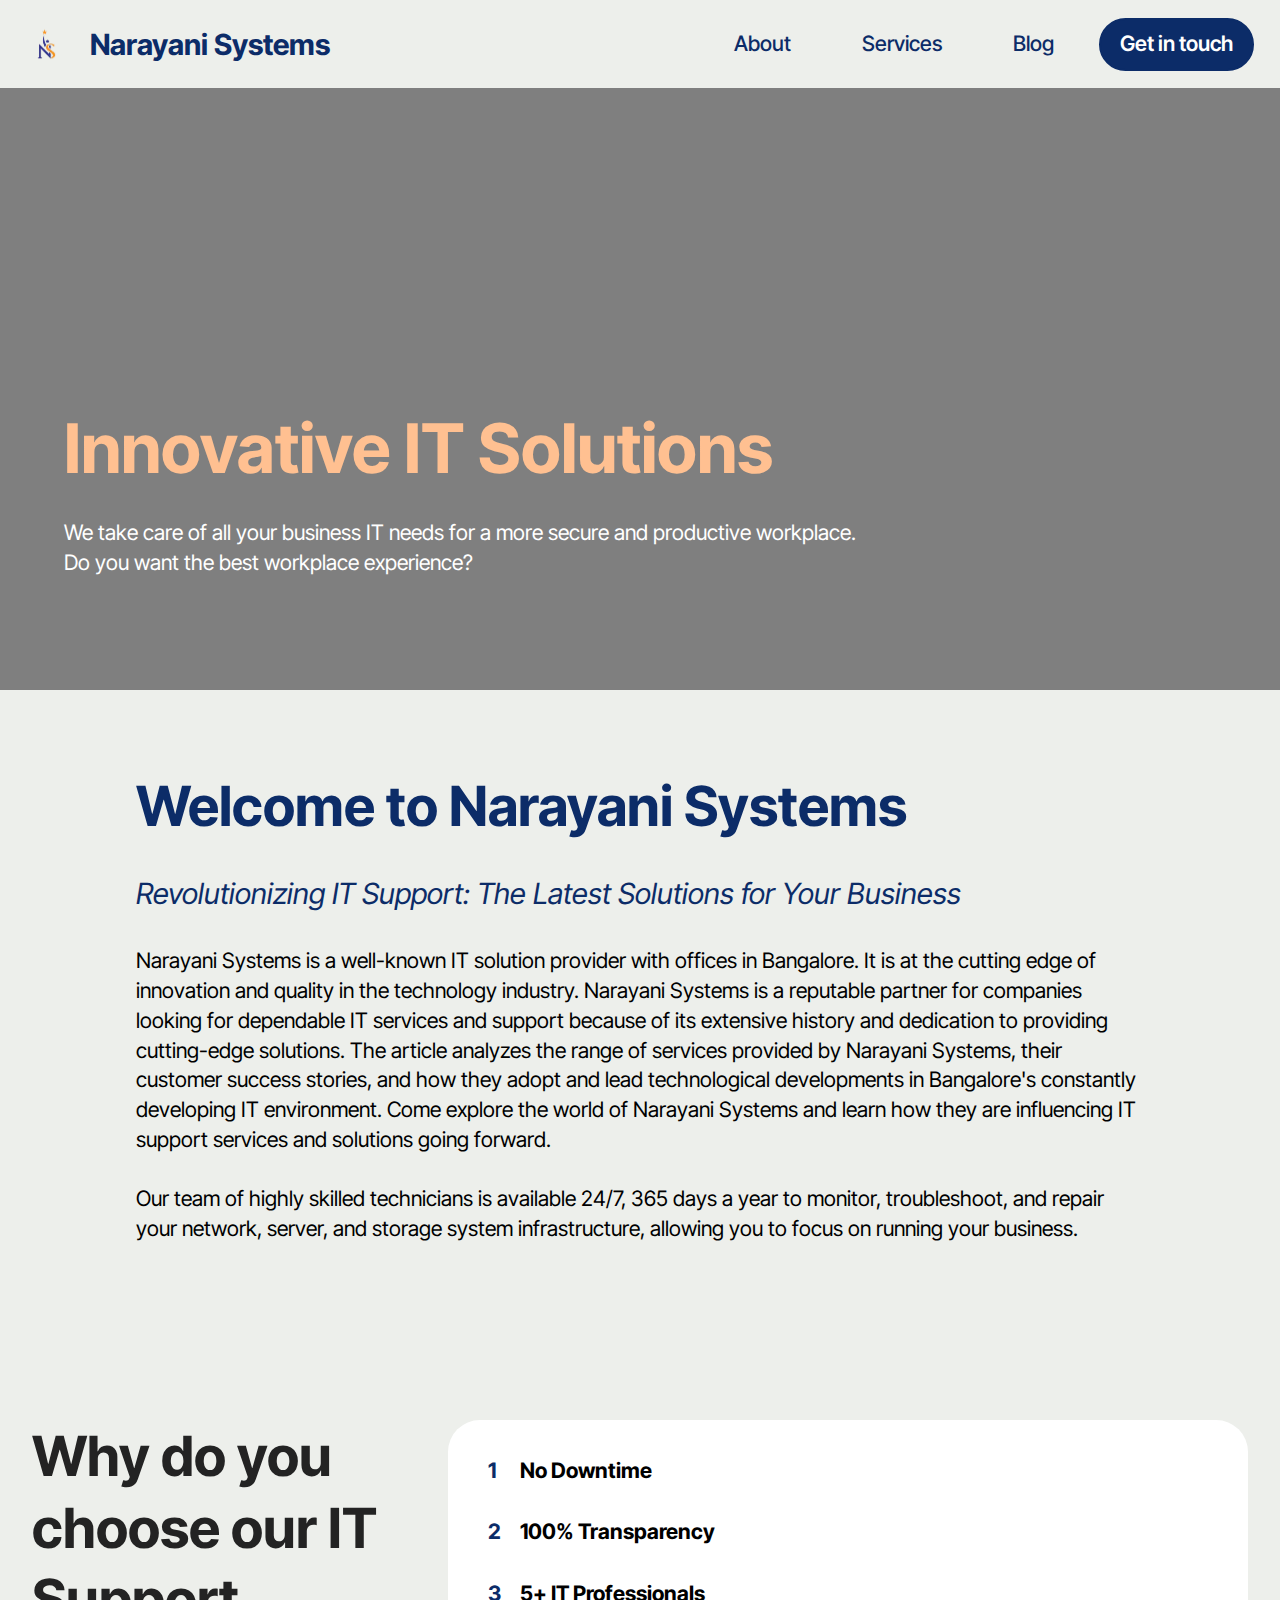
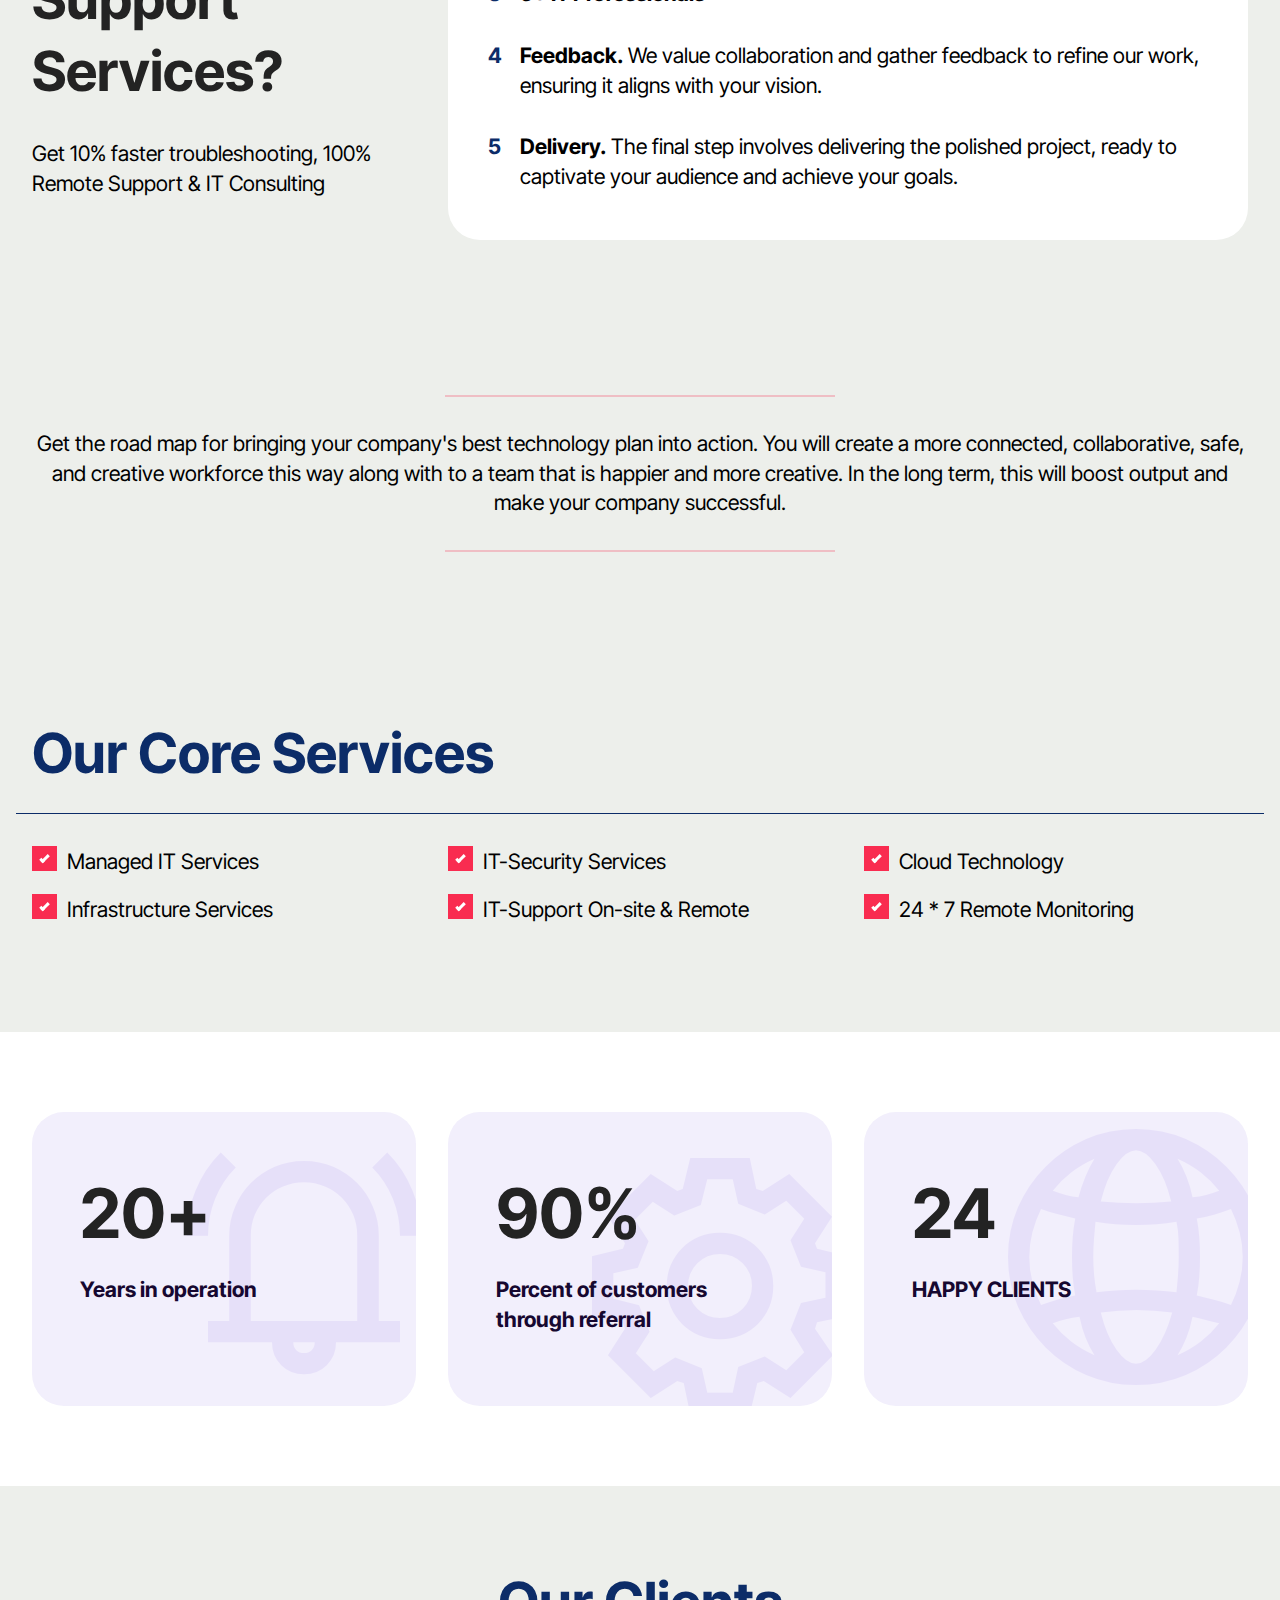
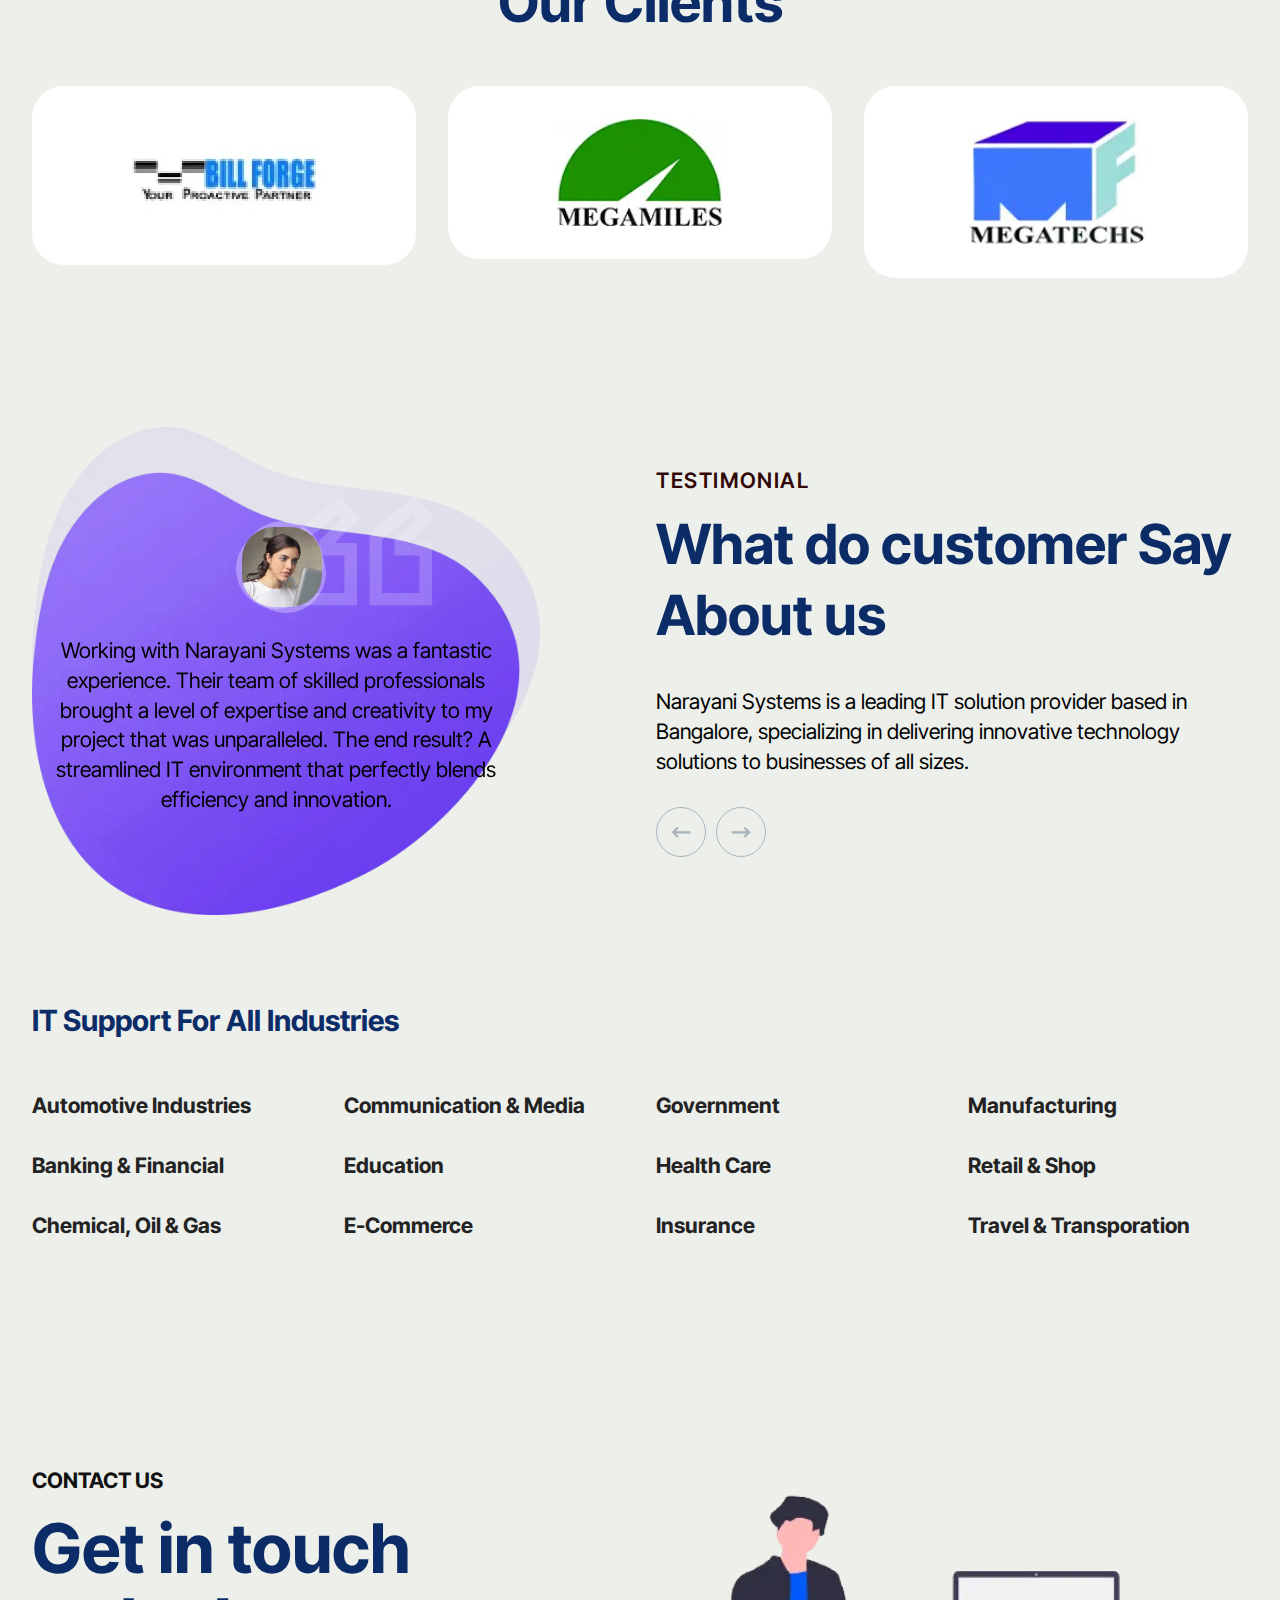
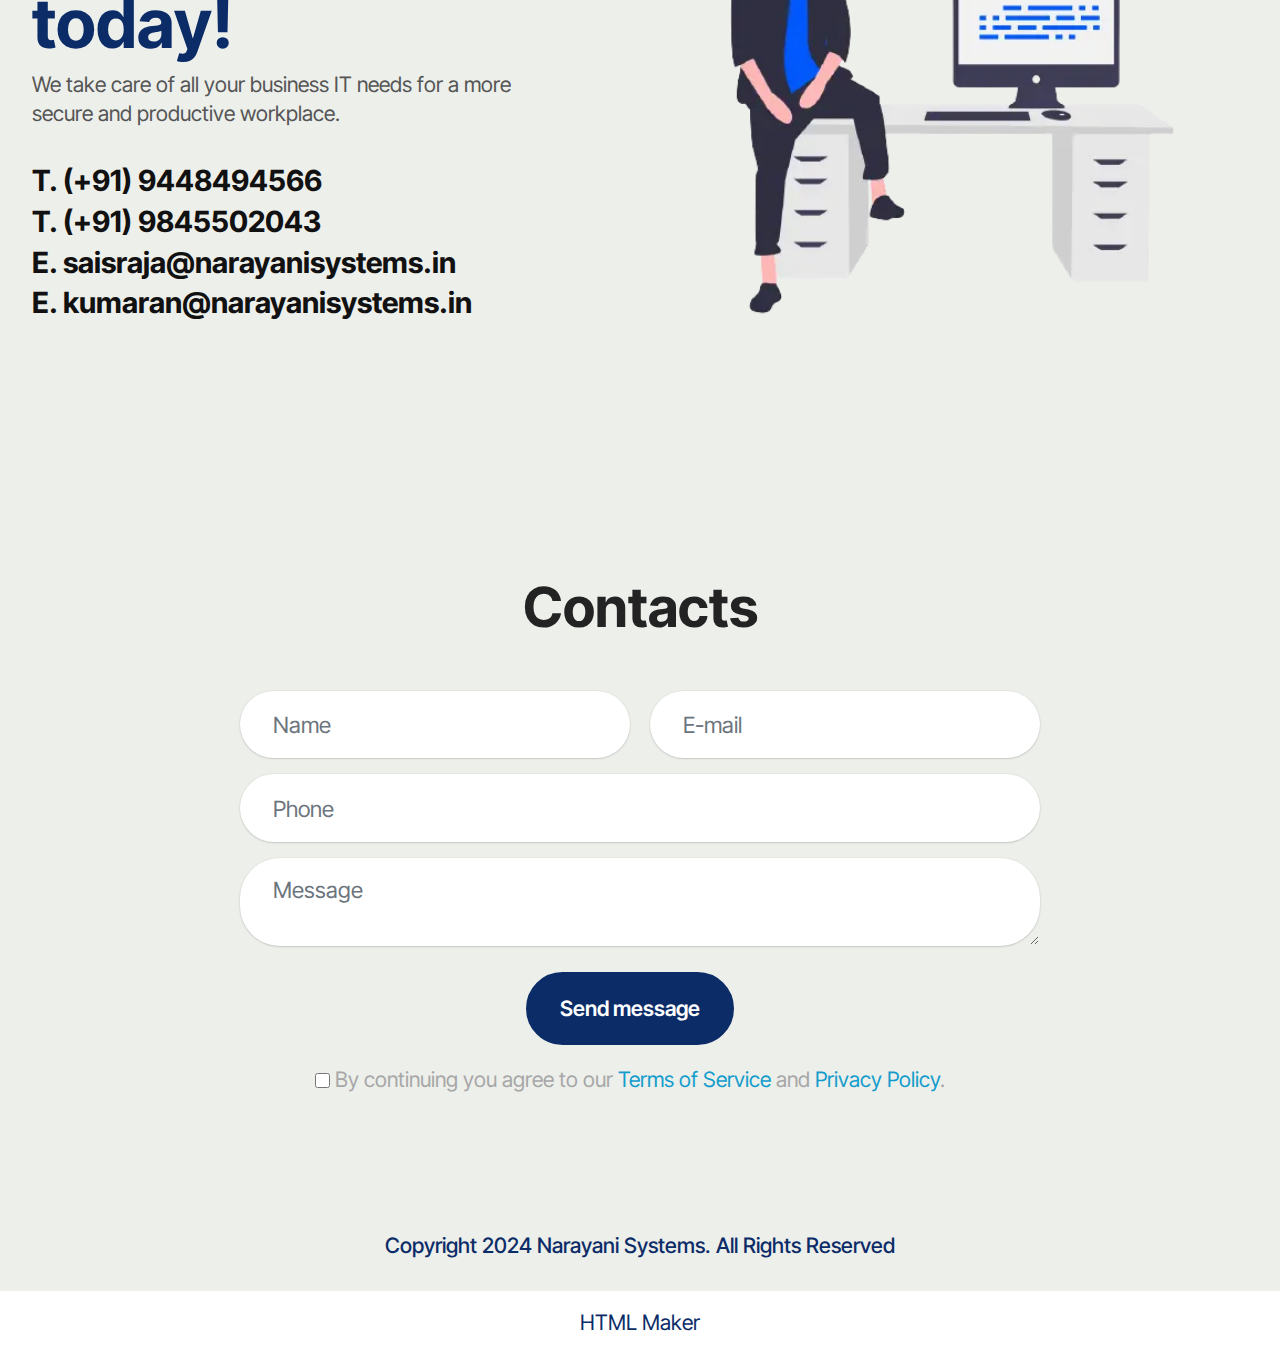
<file: index.html>
<!DOCTYPE html>
<html  >
<head>
  <!-- Site made with Mobirise Website Builder v5.9.18, https://mobirise.com -->
  <meta charset="UTF-8">
  <meta http-equiv="X-UA-Compatible" content="IE=edge">
  <meta name="generator" content="Mobirise v5.9.18, mobirise.com">
  <meta name="viewport" content="width=device-width, initial-scale=1, minimum-scale=1">
  <link rel="shortcut icon" href="assets/images/ns-logo-design-1-121x121.png" type="image/x-icon">
  <meta name="description" content="IT Solution Providers and Support Services in Bangalore - Narayani Systems">
  
  
  <title>Home</title>
  <link rel="stylesheet" href="assets/web/assets/mobirise-icons2/mobirise2.css">
  <link rel="stylesheet" href="assets/bootstrap/css/bootstrap.min.css">
  <link rel="stylesheet" href="assets/bootstrap/css/bootstrap-grid.min.css">
  <link rel="stylesheet" href="assets/bootstrap/css/bootstrap-reboot.min.css">
  <link rel="stylesheet" href="assets/web/assets/gdpr-plugin/gdpr-styles.css">
  <link rel="stylesheet" href="assets/dropdown/css/style.css">
  <link rel="stylesheet" href="assets/socicon/css/styles.css">
  <link rel="stylesheet" href="assets/theme/css/style.css">
  <link rel="preload" href="https://fonts.googleapis.com/css?family=Inter+Tight:100,200,300,400,500,600,700,800,900,100i,200i,300i,400i,500i,600i,700i,800i,900i&display=swap" as="style" onload="this.onload=null;this.rel='stylesheet'">
  <noscript><link rel="stylesheet" href="https://fonts.googleapis.com/css?family=Inter+Tight:100,200,300,400,500,600,700,800,900,100i,200i,300i,400i,500i,600i,700i,800i,900i&display=swap"></noscript>
  <link rel="preload" as="style" href="assets/mobirise/css/mbr-additional.css?v=9Atgss"><link rel="stylesheet" href="assets/mobirise/css/mbr-additional.css?v=9Atgss" type="text/css">

  
  
  
</head>
<body>
  
  <section data-bs-version="5.1" class="menu menu3 restaurantm4_menu3 cid-ulwugzLroN" once="menu" id="menu3-a">

	

	<nav class="navbar navbar-dropdown navbar-fixed-top navbar-expand-lg">
		<div class="navbar-brand">
			<span class="navbar-logo">
				<a href="https://mobiri.se">
					<img src="assets/images/ns-logo-design-1-121x121.webp" alt="Mobirise" style="height: 3.8rem;">
				</a>
			</span>
			<span class="navbar-caption-wrap"><a class="navbar-caption text-primary display-5" href="index.html#header18-b">Narayani Systems</a></span>
		</div>
		<button class="navbar-toggler" type="button" data-toggle="collapse" data-bs-toggle="collapse" data-target="#navbarSupportedContent" data-bs-target="#navbarSupportedContent" aria-controls="navbarNavAltMarkup" aria-expanded="false" aria-label="Toggle navigation">
			<div class="hamburger">
				<span></span>
				<span></span>
				<span></span>
				<span></span>
			</div>
		</button>
		<div class="collapse navbar-collapse" id="navbarSupportedContent">
			<ul class="navbar-nav nav-dropdown" data-app-modern-menu="true"><li class="nav-item">
					<a class="nav-link link text-primary display-4" href="index.html#header18-b">About</a>
				</li>
				<li class="nav-item">
					<a class="nav-link link text-primary display-4" href="services.html#header18-11">Services</a>
				</li>
				<li class="nav-item">
					<a class="nav-link link text-primary display-4" href="https://mobiri.se">
						Blog
					</a>
				</li></ul>
			
			<div class="navbar-buttons mbr-section-btn"><a class="btn btn-sm btn-primary display-4" href="index.html#contacts1-v">Get in touch</a></div>
		</div>
	</nav>
</section>

<section data-bs-version="5.1" class="header18 cid-ulwviziOux" data-bg-video="https://www.youtube.com/watch?v=p4jpKVNuUzI" id="header18-b">
  

  <div class="mbr-overlay" style="opacity: 0.5; background-color: rgb(0, 0, 0);"></div>
  <div class="container-fluid">
    <div class="row">
      <div class="content-wrap col-12 col-md-12">
        <h1 class="mbr-section-title mbr-fonts-style mbr-white mb-4 display-1">
          <strong><br>Innovative IT Solutions</strong></h1>
        
        <p class="mbr-fonts-style mbr-text mbr-white mb-4 display-7">We take care of all your business IT needs for a more secure and productive workplace. <br>Do you want the best workplace experience?&nbsp;<br></p>
        
      </div>
    </div>
  </div>
</section>

<section data-bs-version="5.1" class="content5 cid-ulwGnb6SxX" id="content03-d">
    
    <div class="container">
        <div class="row justify-content-center">
            <div class="col-md-12 col-lg-10">
                <h3 class="mbr-section-title mbr-fonts-style mb-4 display-2"><strong>Welcome to Narayani Systems</strong></h3>
                <h4 class="mbr-section-subtitle mbr-fonts-style mb-4 display-5"><em style="">Revolutionizing IT Support: The Latest Solutions for Your Business</em></h4>
                <p class="mbr-text mbr-fonts-style display-7">Narayani Systems is a well-known IT solution provider with offices in Bangalore. It is at the cutting edge of innovation and quality in the technology industry. Narayani Systems is a reputable partner for companies looking for dependable IT services and support because of its extensive history and dedication to providing cutting-edge solutions. The article analyzes the range of services provided by Narayani Systems, their customer success stories, and how they adopt and lead technological developments in Bangalore's constantly developing IT environment. Come explore the world of Narayani Systems and learn how they are influencing IT support services and solutions going forward.
<br>
<br>Our team of highly skilled technicians is available 24/7, 365 days a year to monitor, troubleshoot, and repair your network, server, and storage system infrastructure, allowing you to focus on running your business.<br></p>
            </div>
        </div>
    </div>
</section>

<section data-bs-version="5.1" class="article22 cid-uly7OayRKF" id="article22-y">
  
  
  
  <div class="container">
    <div class="row justify-content-center">
      <div class="col-lg-4">
        <div class="col-12 col-md-12">
          <h5 class="mbr-section-title mbr-fonts-style mt-0 mb-4 display-2"><strong>Why do you choose our IT Support Services?&nbsp;</strong></h5>
          <h6 class="mbr-section-subtitle mbr-fonts-style mt-0 mb-4 display-7">
            Get 10% faster troubleshooting, 100% Remote Support &amp; IT Consulting</h6>
          
        </div>
      </div>

      <div class="col-lg-8 side-features">
        <div class="item-wrapper align-left">
          <div class="counter-container mbr-text mbr-fonts-style display-7">
            <ol>
              <li><strong>No Downtime</strong></li>
              <li><strong>100%&nbsp;Transparency</strong></li>
              <li><strong>5+ IT Professionals</strong></li>
              <li><strong>Feedback.</strong> We value collaboration and gather feedback to refine our work, ensuring it aligns
                with your vision.</li>
              <li><strong>Delivery.</strong> The final step involves delivering the polished project, ready to captivate your
                audience and achieve your goals.</li>
            </ol>
          </div>
        </div>




      </div>
    </div>
  </div>
</section>

<section data-bs-version="5.1" class="mbr-section content1 hotelm4_content1 cid-ulxCteIGdl" id="content1-j">

	

	<div class="container">
		<div class="row justify-content-center">
			<div class="inner-container" style="width: 100%;">
				<hr class="line" style="width: 32%;">
				<p class="mbr-text mbr-fonts-style align-center display-7">
					Get the road map for bringing your company's best technology plan into action. You will create a more connected, collaborative, safe, and creative workforce this way along with to a team that is happier and more creative. In the long term, this will boost output and make your company successful.
				</p>
				<hr class="line" style="width: 32%;">
			</div>
		</div>
	</div>
</section>

<section data-bs-version="5.1" class="content1 realtym4_content1 cid-ulxyWuSVDv" id="content1-i">

	

	

	<div class="container">
		<h2 class="mbr-section-title pb-3 mbr-fonts-style mbr-bold display-2">Our Core Services</h2>

		<div class="row">
			<div class="col-md-4">
				<label class="container2">
					<p class="mbr-text mbr-fonts-style display-7">Managed IT Services</p>
					<input type="checkbox" checked="">
					<span class="checkmark"></span>
				</label>
			</div>

			<div class="col-md-4">
				<label class="container2">
					<p class="mbr-text mbr-fonts-style display-7">
						IT-Security Services</p>
					<input type="checkbox" checked="">
					<span class="checkmark"></span>
				</label>
			</div>

			<div class="col-md-4">
				<label class="container2">
					<p class="mbr-text mbr-fonts-style display-7">Cloud Technology</p>
					<input type="checkbox" checked="">
					<span class="checkmark"></span>
				</label>
			</div>

			<div class="col-md-4">
				<label class="container2">
					<p class="mbr-text mbr-fonts-style display-7">Infrastructure Services</p>
					<input type="checkbox" checked="">
					<span class="checkmark"></span>
				</label>
			</div>

			<div class="col-md-4">
				<label class="container2">
					<p class="mbr-text mbr-fonts-style display-7">IT-Support On-site &amp; Remote</p>
					<input type="checkbox" checked="">
					<span class="checkmark"></span>
				</label>
			</div>

			<div class="col-md-4">
				<label class="container2">
					<p class="mbr-text mbr-fonts-style display-7">24 * 7 Remote Monitoring</p>
					<input type="checkbox" checked="">
					<span class="checkmark"></span>
				</label>
			</div>

		</div>
	</div>
</section>

<section data-bs-version="5.1" class="numbers1 cid-ulxFAVhDy8" id="numbers01-k">
    

    
    <div class="container">
        <div class="row">
            
        </div>
        <div class="row justify-content-center">
            <div class="card col-12 col-md-6 col-lg-4 md-pb">
                <div class="card-wrapper">
                    <div class="card-box align-left">
                        <span class="mbr-iconfont-big mobi-mbri-alert mobi-mbri"></span>
                        <h4 class="card-number mbr-fonts-style pb-3 display-1"><strong>20+</strong></h4>
                        <h5 class="card-title mbr-fonts-style display-7"><strong>Years in operation</strong></h5>
                        
                    </div>
                </div>
            </div>
            <div class="card col-12 col-md-6 col-lg-4 md-pb">
                <div class="card-wrapper">
                    <div class="card-box align-left">
                        <span class="mbr-iconfont-big mobi-mbri-setting mobi-mbri"></span>
                        <h4 class="card-number mbr-fonts-style pb-3 display-1"><strong>90%</strong></h4>
                        <h5 class="card-title mbr-fonts-style display-7"><strong>Percent of customers through referral</strong></h5>
                        
                    </div>
                </div>
            </div>
            <div class="card col-12 col-md-6 col-lg-4 md-pb">
                <div class="card-wrapper">
                    <div class="card-box align-left">
                        <span class="mbr-iconfont-big mobi-mbri-globe-2 mobi-mbri"></span>
                        <h4 class="card-number mbr-fonts-style pb-3 display-1"><strong>24</strong></h4>
                        <h5 class="card-title mbr-fonts-style display-7"><strong>HAPPY CLIENTS</strong></h5>
                        
                    </div>
                </div>
            </div>
        </div>
    </div>
</section>

<section data-bs-version="5.1" class="clients3 cid-ulxHmA02ca" id="clients03-l">
  

  
  
  <div class="container">
    <div class="row justify-content-center">
      <div class="col-12 content-head">
        <div class="mb-5">
          <h5 class="mbr-section-title mbr-fonts-style mb-0 display-2">
            <strong>Our Clients</strong>
          </h5>
          <div class="col-12">
            
          </div>
        </div>
      </div>
    </div>
    <div class="row">
      <div class="item features-without-image col-12 col-lg-4">
        <div class="item-wrapper">
          <div class="img-wrapper">
            <img src="assets/images/billforge.webp" alt="Mobirise Website Builder">
          </div>
          <div class="card-box align-center">
            
            
            
            
          </div>
        </div>
      </div>
      <div class="item features-without-image col-12 col-lg-4">
        <div class="item-wrapper">
          <div class="img-wrapper">
            <img src="assets/images/megamiles-logo.webp" alt="Mobirise Website Builder">
          </div>
          <div class="card-box align-center">
            
            
            
            
          </div>
        </div>
      </div>
      <div class="item features-without-image col-12 col-lg-4">
        <div class="item-wrapper">
          <div class="img-wrapper">
            <img src="assets/images/megatech-logo.webp" alt="Mobirise Website Builder">
          </div>
          <div class="card-box align-center">
            
            
            
            
          </div>
        </div>
      </div>
    </div>
  </div>
</section>

<section data-bs-version="5.1" class="testimonials2 firmm4_testimonials2 carousel slide testimonials-slider cid-ulxULBzYfD" data-interval="false" data-bs-interval="false" id="testimonials2-t">

    

    

    <div class="container">
        <div class="row align-items-center justify-content-lg-between justify-content-center">
            <div class="col-xl-5 col-lg-6 col-md-12 col-12">
                <div class="figure_outline">
                    <div class="img">
                        <img class="img_1" src="assets/images/shape-1.webp" alt="">
                        <img class="img_2" src="assets/images/shape-2.webp" alt="">
                    </div>
                </div>
                <div class="carousel slide" role="listbox" data-pause="true" data-keyboard="false" data-ride="carousel" data-bs-ride="carousel" data-interval="5000" data-bs-interval="5000">
                    <div class="carousel-inner ">
                        
                        
                    <div class="carousel-item text-left">
                            <div class="user w-100">
                                <div class="icon_block">
                                    <span class="mbr-iconfont mbr-iconfont-1 mobi-mbri-quote-left mobi-mbri"></span>
                                </div>
                                <div class="user_image">
                                    <img src="assets/images/face14.webp" alt="">
                                    <div class="shape_1"></div>
                                    <div class="shape_2"></div>
                                    <div class="shape_3"></div>
                                </div>
                                <p class="user_text mbr-fonts-style display-4">Working with Narayani Systems was a fantastic experience. Their team of skilled professionals brought a level of expertise and creativity to my project that was unparalleled. The end result? A streamlined IT environment that perfectly blends efficiency and innovation.</p>
                                
                            </div>
                        </div><div class="carousel-item text-left">
                            <div class="user w-100">
                                <div class="icon_block">
                                    <span class="mbr-iconfont mbr-iconfont-1 mobi-mbri-quote-left mobi-mbri"></span>
                                </div>
                                <div class="user_image">
                                    <img src="assets/images/face7.webp" alt="">
                                    <div class="shape_1"></div>
                                    <div class="shape_2"></div>
                                    <div class="shape_3"></div>
                                </div>
                                <p class="user_text mbr-fonts-style display-4">I was impressed by the professionalism and expertise of Narayani Systems. From the initial consultation to the final implementation, they guided me through every stage of the IT enhancement process. The final outcome exceeded all my expectations and has significantly improved my business operations.</p>
                                
                            </div>
                        </div></div>
                </div>
            </div>
            <div class="col-xl-6 col-lg-5 col-md-8 col-sm-8 col-12">
                <div class="carousel-controls show_md">
                    <a class="carousel-control-prev" role="button" data-slide="prev" data-bs-slide="prev">
                        <span aria-hidden="true" class="mobi-mbri-left mobi-mbri mbr-iconfont"></span>
                        <span class="sr-only visually-hidden">Previous</span>
                    </a>

                    <a class="carousel-control-next" role="button" data-slide="next" data-bs-slide="next">
                        <span aria-hidden="true" class="mobi-mbri-right mobi-mbri mbr-iconfont"></span>
                        <span class="sr-only visually-hidden">Next</span>
                    </a>
                </div>
                <div class="title_block">
                    <h4 class="mbr-section-subtitle mbr-fonts-style display-4">TESTIMONIAL</h4>
                    <h3 class="mbr-section-title mbr-fonts-style display-2"><strong>What do customer Say About us</strong></h3>
                    <p class="mbr-text mb-0 mbr-fonts-style display-4">Narayani Systems is a leading IT solution provider based in Bangalore, specializing in delivering innovative technology solutions to businesses of all sizes.&nbsp;<br></p>
                </div>
                <div class="carousel-controls hide_md">
                    <a class="carousel-control-prev" role="button" data-slide="prev" data-bs-slide="prev">
                        <span aria-hidden="true" class="mobi-mbri-left mobi-mbri mbr-iconfont"></span>
                        <span class="sr-only visually-hidden">Previous</span>
                    </a>

                    <a class="carousel-control-next" role="button" data-slide="next" data-bs-slide="next">
                        <span aria-hidden="true" class="mobi-mbri-right mobi-mbri mbr-iconfont"></span>
                        <span class="sr-only visually-hidden">Next</span>
                    </a>
                </div>
            </div>
        </div>
    </div>

</section>

<section data-bs-version="5.1" class="clients2 conferencem4_clients2 cid-ulxX2H9YJx" id="clients2-u">

	

	

	<div class="container">
		<div class="row title__wrap">
			<div class="title__block col-sm-12">
				
				<h2 class="mbr-section-title mbr-bold mbr-fonts-style display-5">IT Support For All Industries</h2>
			</div>
			
		</div>
		<div class="row">
			<div class="col-lg-3 col-sm-6 card__block">
				
				
				
				
			<p class="card__text1 mbr-fonts-style display-4">
					<strong>Automotive Industries</strong></p><p class="card__text1 mbr-fonts-style display-4"><strong>Banking &amp; Financial</strong></p><p class="card__text1 mbr-fonts-style display-4">
					<strong>Chemical, Oil &amp; Gas&nbsp;</strong></p></div>

			<div class="col-lg-3 col-sm-6 card__block">
				
				
				
			<p class="card__text2 mbr-fonts-style display-4"><strong>Communication &amp; Media</strong></p><p class="card__text2 mbr-fonts-style display-4"><strong>Education</strong></p><p class="card__text2 mbr-fonts-style display-4"><strong>E-Commerce</strong></p></div>

			<div class="col-lg-3 col-sm-6 card__block">
				
				
				
			<p class="card__text3 mbr-fonts-style display-4">
					<strong>Government</strong></p><p class="card__text3 mbr-fonts-style display-4"><strong>Health Care</strong></p><p class="card__text3 mbr-fonts-style display-4"><strong>Insurance</strong></p></div>

			<div class="col-lg-3 col-sm-6 card__block">
				
				
			<p class="card__text4 mbr-fonts-style display-4"><strong>Manufacturing</strong></p><p class="card__text4 mbr-fonts-style display-4">
					<strong>Retail &amp; Shop</strong></p><p class="card__text4 mbr-fonts-style display-4"><strong>Travel &amp; Transporation</strong></p></div>
		</div>
	</div>
</section>

<section data-bs-version="5.1" class="contacts1 cid-uly2pC8yR8" id="contacts1-v">

    

    

    <div class="container">
        <div class="row justify-content-center">
            <div class="col-12 col-md">
                <div class="text-wrapper">
                    <div class="header-text">
                        <p class="label-text mbr-fonts-style display-7">
                            <strong>CONTACT US</strong>
                        </p>
                        <h2 class="mbr-section-title mbr-fonts-style display-1">
                           <strong>Get in touch today!</strong>
                        </h2>
                        <p class="mbr-text mbr-fonts-style display-4">
                            We take care of all your business IT needs for a more secure and productive workplace.
                        </p>
                    </div>
                    <p class="contacts-text mbr-black mbr-fonts-style display-5">
                        <strong>T. (+91) 9448494566</strong><br><strong>T. (+91) 9845502043<br>E. saisraja@narayanisystems.in</strong><br><strong>E. kumaran@narayanisystems.in<br></strong></p>
                    
                </div>
            </div>
            <div class="col-12 col-md-6 image-wrapper">
                <img class="w-100" src="assets/images/features2.webp" alt="Mobirise">
            </div>
        </div>
    </div>
</section>

<section data-bs-version="5.1" class="form5 cid-uly4pxhEAU" id="form02-w">
    
    
    <div class="container">
        <div class="row justify-content-center">
            <div class="col-12 content-head">
                <div class="mbr-section-head mb-5">
                    <h3 class="mbr-section-title mbr-fonts-style align-center mb-0 display-2">
                        <strong>Contacts</strong>
                    </h3>
                    
                </div>
            </div>
        </div>
        <div class="row justify-content-center">
            <div class="col-lg-8 mx-auto mbr-form" data-form-type="formoid">
                <form action="https://mobirise.eu/" method="POST" class="mbr-form form-with-styler" data-form-title="Form Name"><input type="hidden" name="email" data-form-email="true" value="2HMPvb1a9dMa1GudJv0521Fm2ah0jbWpdTrj+pi3R89VFgGB3aYomH6/YcXtD/5aL7FIqBNVLD4VnH8ma2hVwYOWHPjdIDspAcrmWWfWe990+mE+ytnIh0uXaGUxUBVJ.DGYiW+oIFeKMuiUIhob3/Lm2vuqULHTVXLj8cT/7YXXWea1njRWlR+04p+JRaCCyiybb7m1htoyVGyTHBjxB+2aKhfTMzxjUE4TyXlL8gr49teqsA3QbVc94qlM3Ru0S">
                    <div class="row">
                        <div hidden="hidden" data-form-alert="" class="alert alert-success col-12">Thanks for filling out the form!</div>
                        <div hidden="hidden" data-form-alert-danger="" class="alert alert-danger col-12">
                            Oops...! some problem!
                        </div>
                    </div>
                    <div class="dragArea row">
                        <div class="col-md col-sm-12 form-group mb-3" data-for="name">
                            <input type="text" name="name" placeholder="Name" data-form-field="name" class="form-control" value="" id="name-form02-w">
                        </div>
                        <div class="col-md col-sm-12 form-group mb-3" data-for="email">
                            <input type="email" name="email" placeholder="E-mail" data-form-field="email" class="form-control" value="" id="email-form02-w">
                        </div>
                        <div class="col-12 form-group mb-3" data-for="phone">
                            <input type="tel" name="phone" placeholder="Phone" data-form-field="phone" class="form-control" value="" id="phone-form02-w">
                        </div>
                        <div class="col-12 form-group mb-3" data-for="textarea">
                            <textarea name="textarea" placeholder="Message" data-form-field="textarea" class="form-control" id="textarea-form02-w"></textarea>
                        </div>
                        <div class="col-lg-12 col-md-12 col-sm-12 align-center mbr-section-btn"><button type="submit" class="btn btn-primary display-7">Send message</button></div>
                    </div>
                <span class="gdpr-block">
<label>
<span class="textGDPR display-7" style="color: #a7a7a7"><input type="checkbox" name="gdpr" id="gdpr-form02-w" required="">By continuing you agree to our <a style="color: #149dcc; text-decoration: none;" href="terms.html">Terms of Service</a> and <a style="color: #149dcc; text-decoration: none;" href="policy.html">Privacy Policy</a>.</span>
</label>
</span></form>
            </div>
        </div>
    </div>
</section>

<section data-bs-version="5.1" class="footer3 cid-uly4PxmkAN" once="footers" id="footer3-x">
    
    
    <div class="container">
        <div class="row align-center mbr-white">
            <div class="col-12">
                <p class="mbr-text mb-0 mbr-fonts-style display-4">Copyright 2024 Narayani Systems.&nbsp;All Rights Reserved
                </p>
             
            </div>
        </div>
    </div>
</section><section class="display-7" style="padding: 0;align-items: center;justify-content: center;flex-wrap: wrap;    align-content: center;display: flex;position: relative;height: 4rem;"><a href="https://mobiri.se/2298715" style="flex: 1 1;height: 4rem;position: absolute;width: 100%;z-index: 1;"><img alt="" style="height: 4rem;" src="[data-uri]"></a><p style="margin: 0;text-align: center;" class="display-7">&#8204;</p><a style="z-index:1" href="https://mobirise.com/html-builder.html">HTML Maker</a></section><script src="assets/bootstrap/js/bootstrap.bundle.min.js"></script>  <script src="assets/smoothscroll/smooth-scroll.js"></script>  <script src="assets/ytplayer/index.js"></script>  <script src="assets/dropdown/js/navbar-dropdown.js"></script>  <script src="assets/vimeoplayer/player.js"></script>  <script src="assets/theme/js/script.js"></script>  <script src="assets/formoid/formoid.min.js"></script>  
  
  
</body>
</html>
</file>
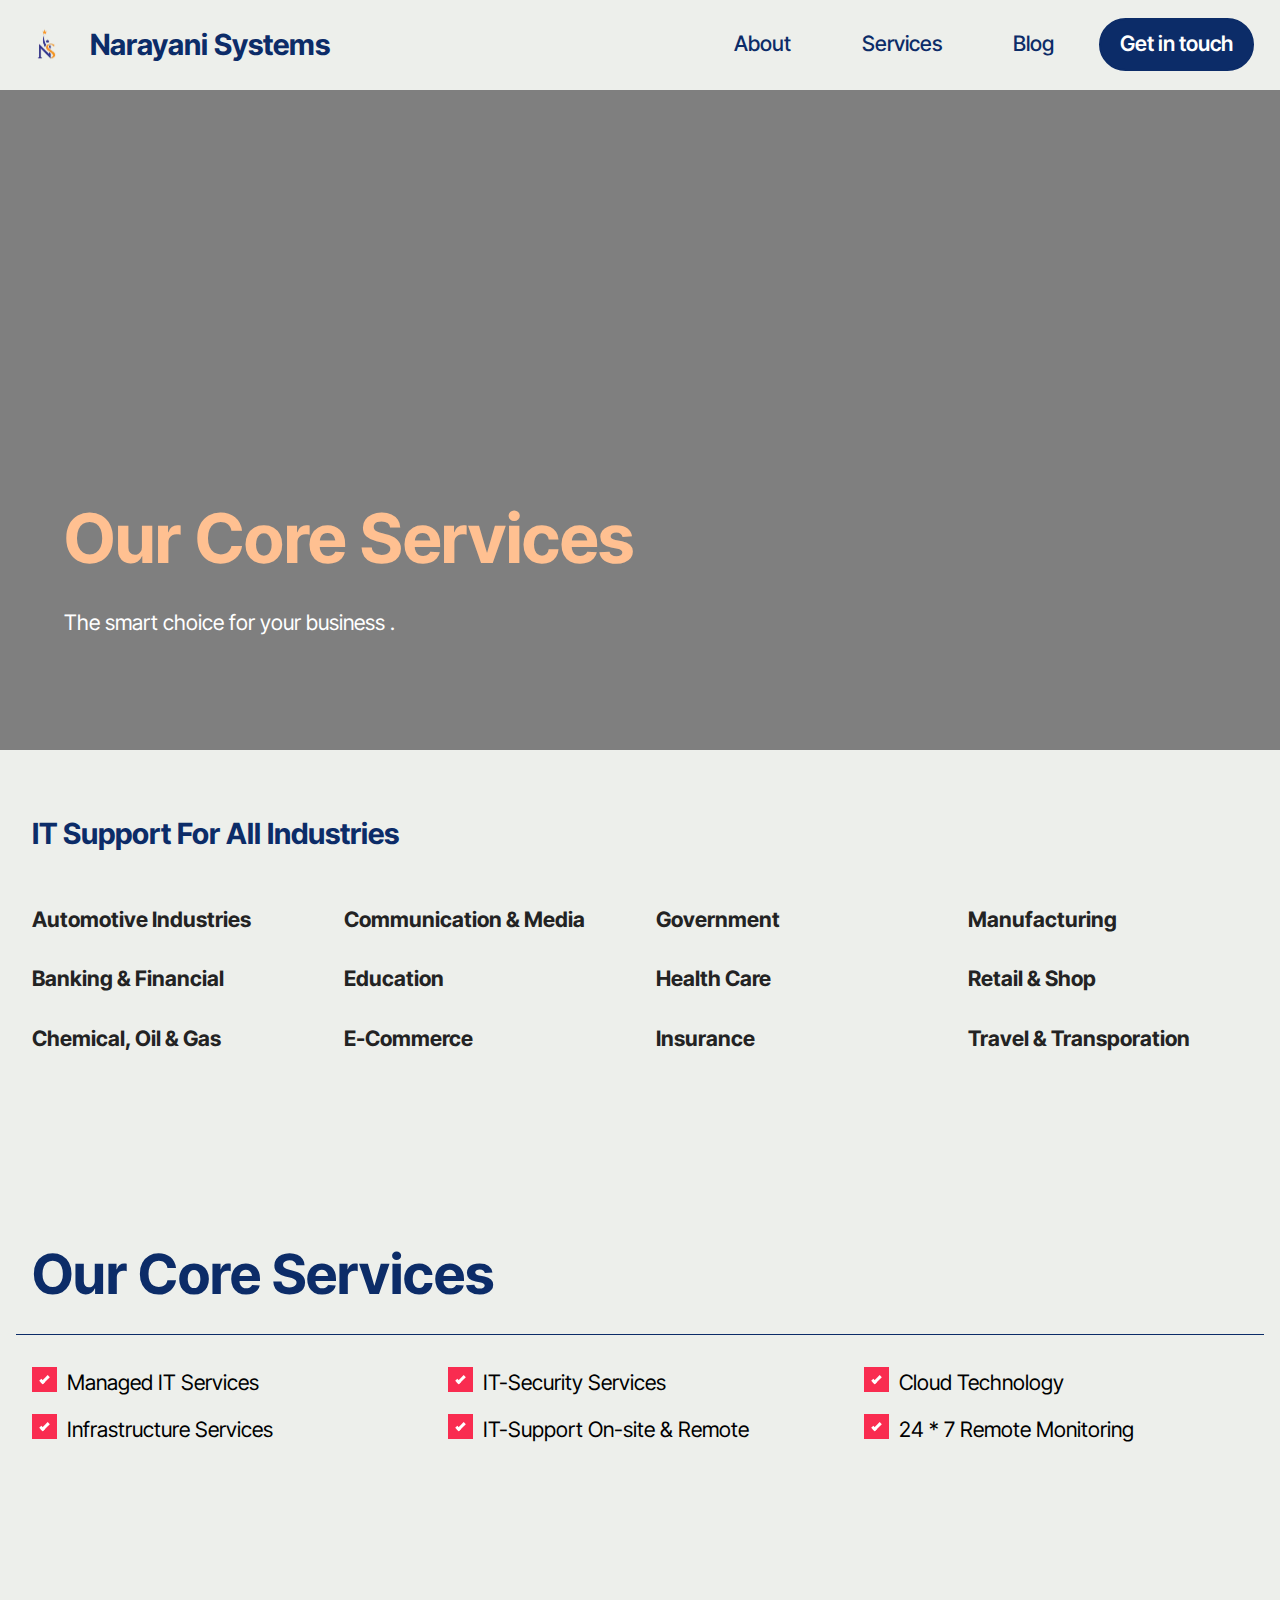
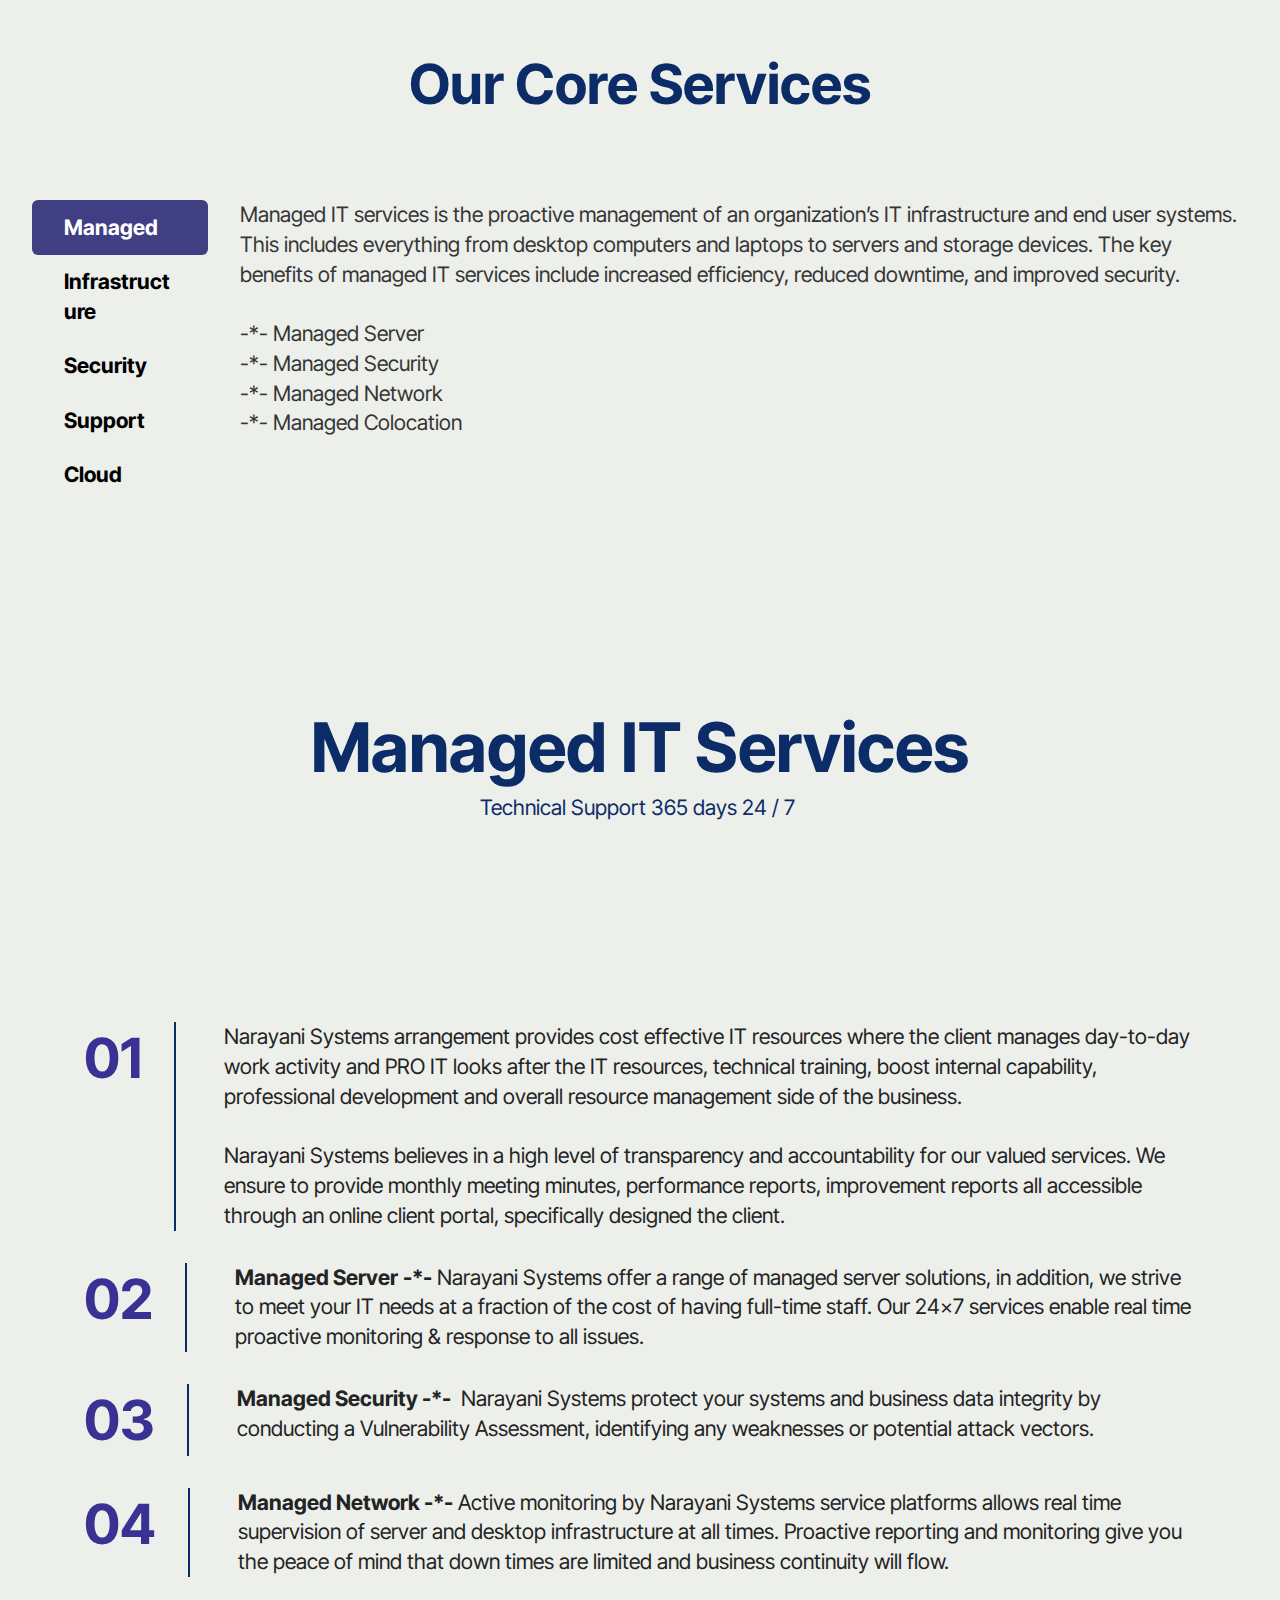
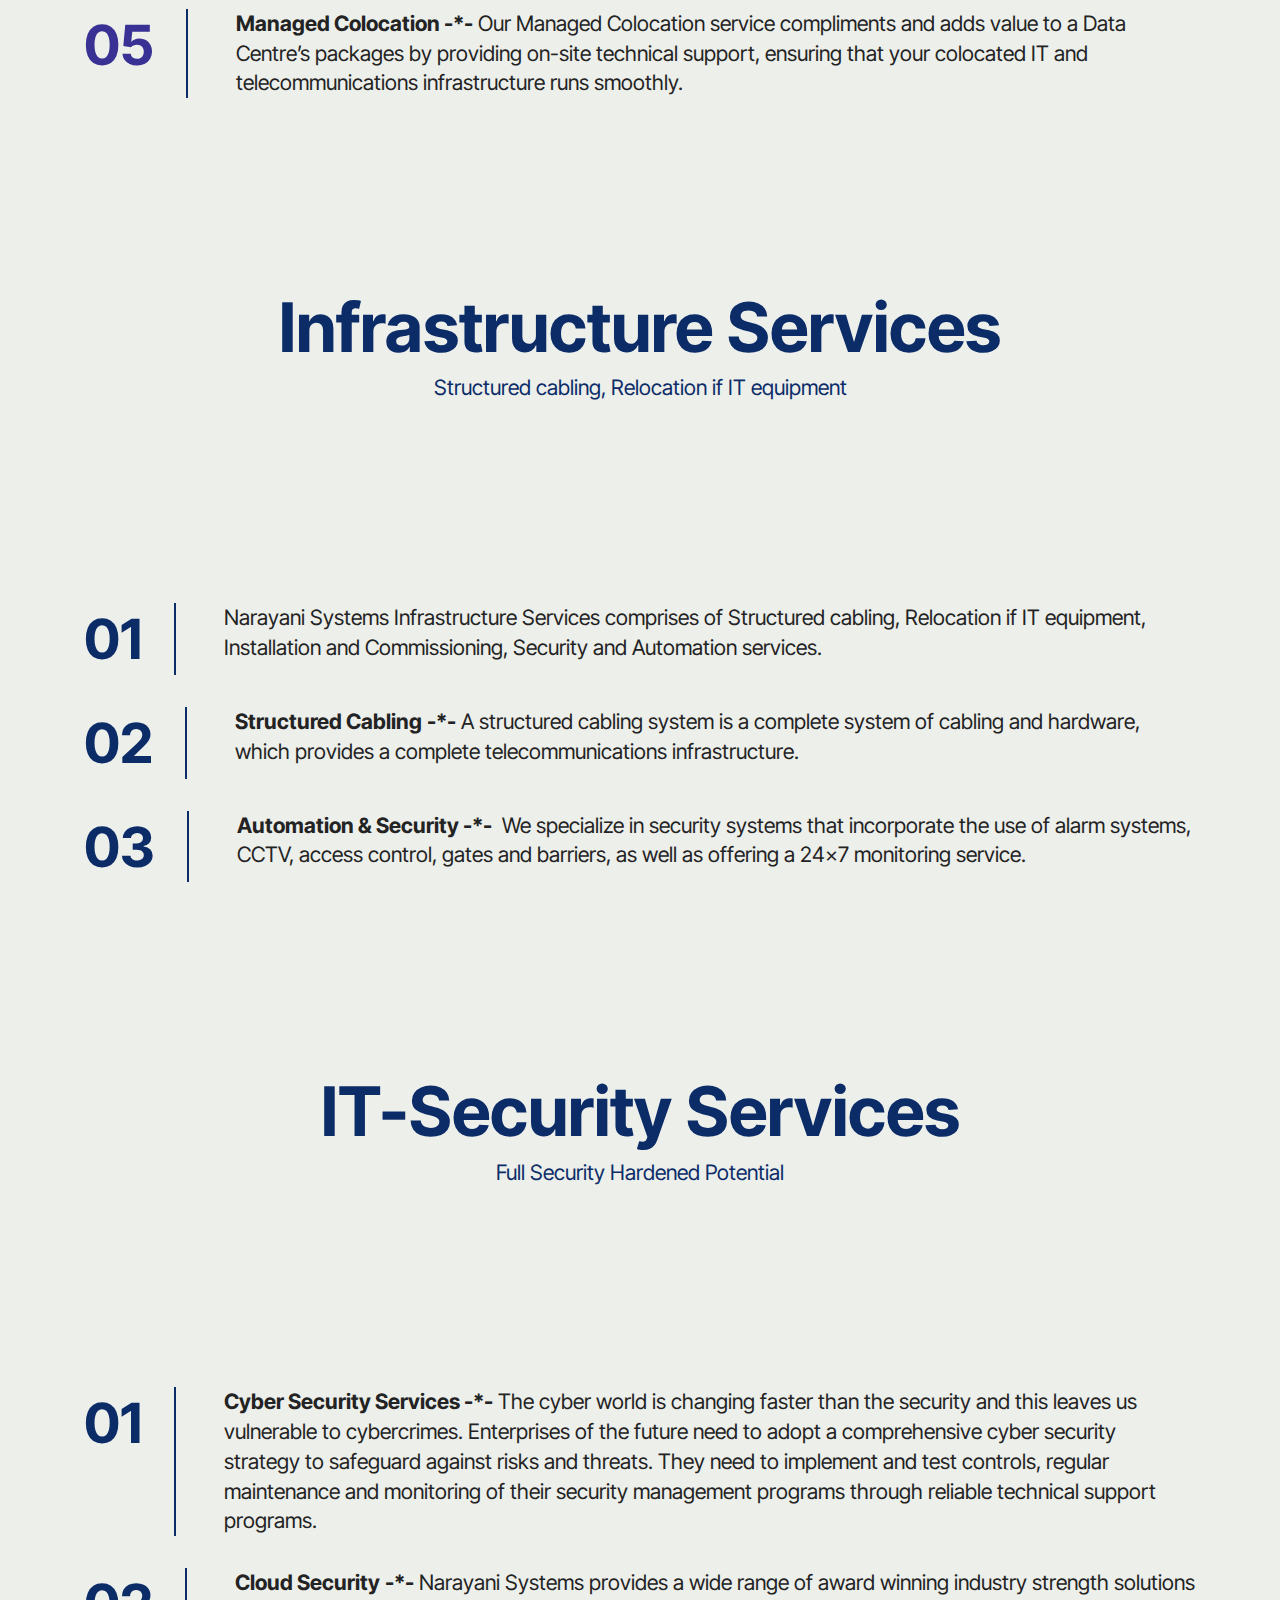
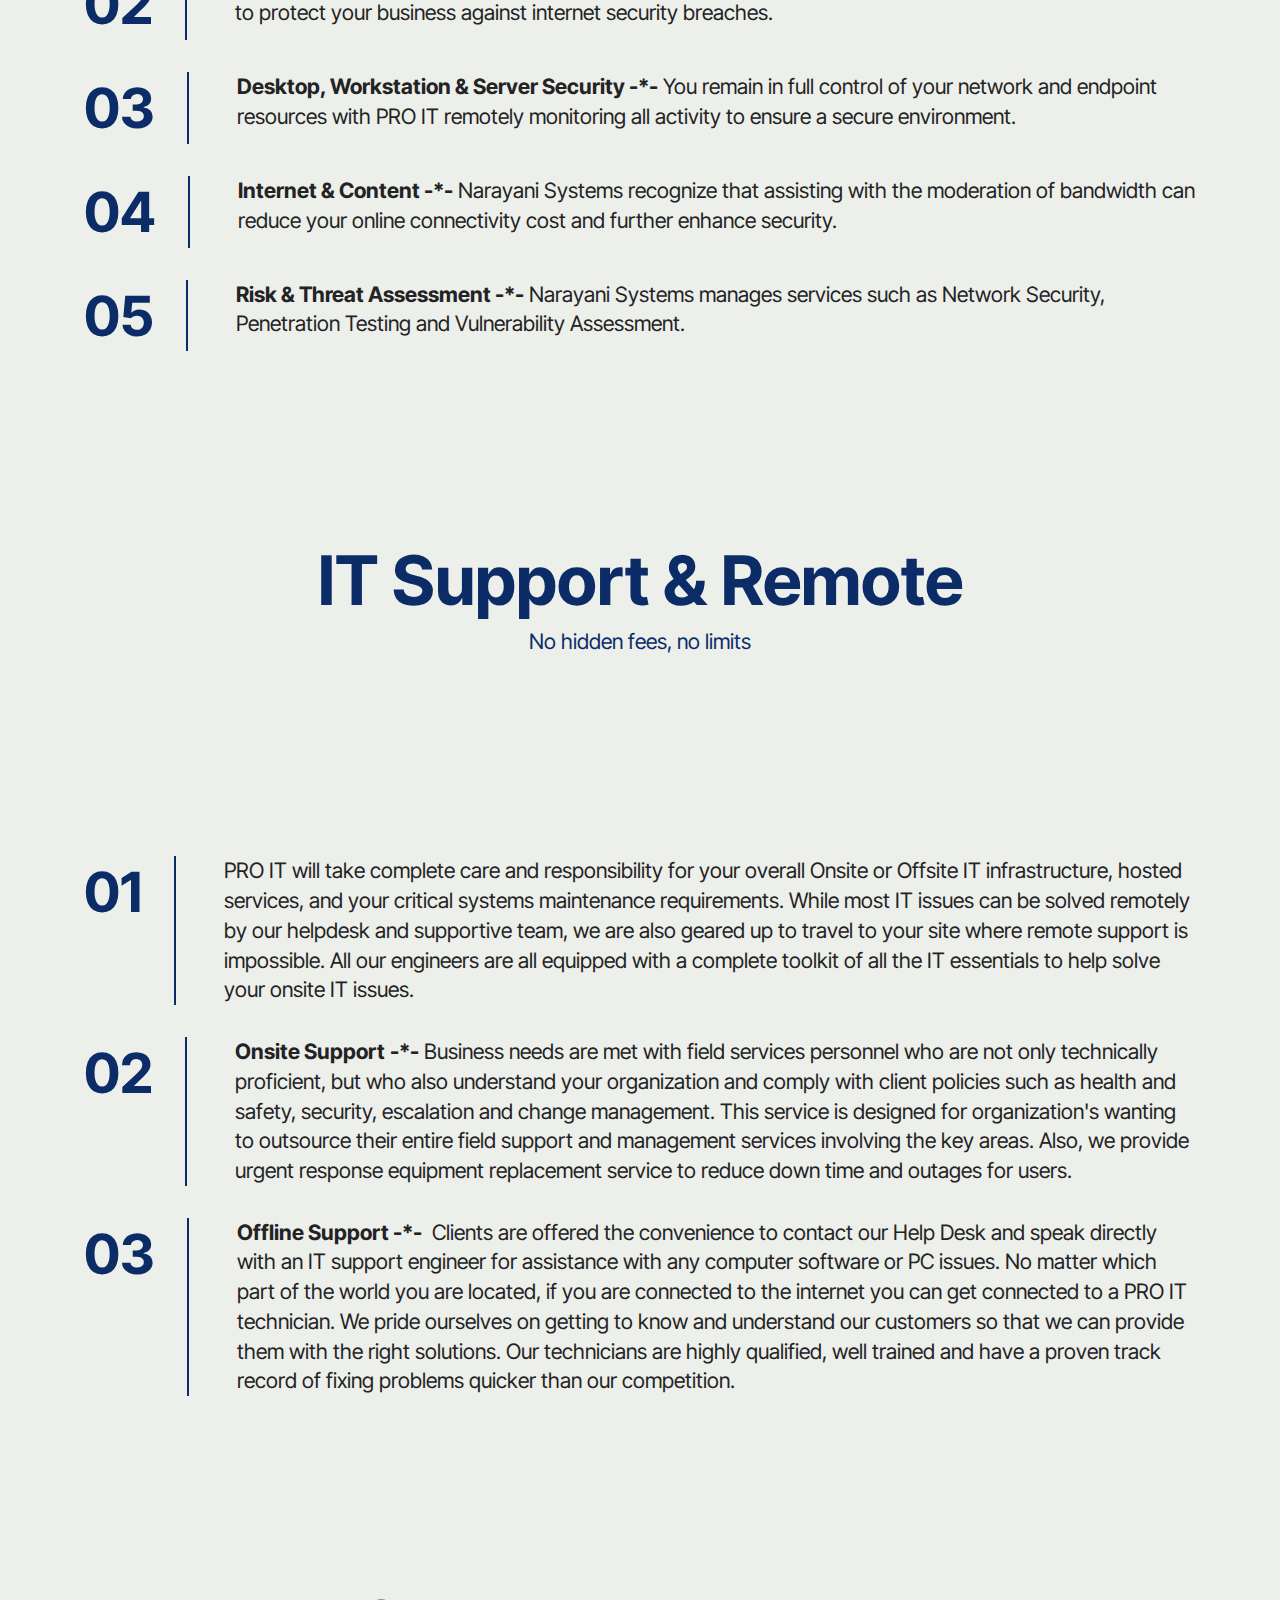
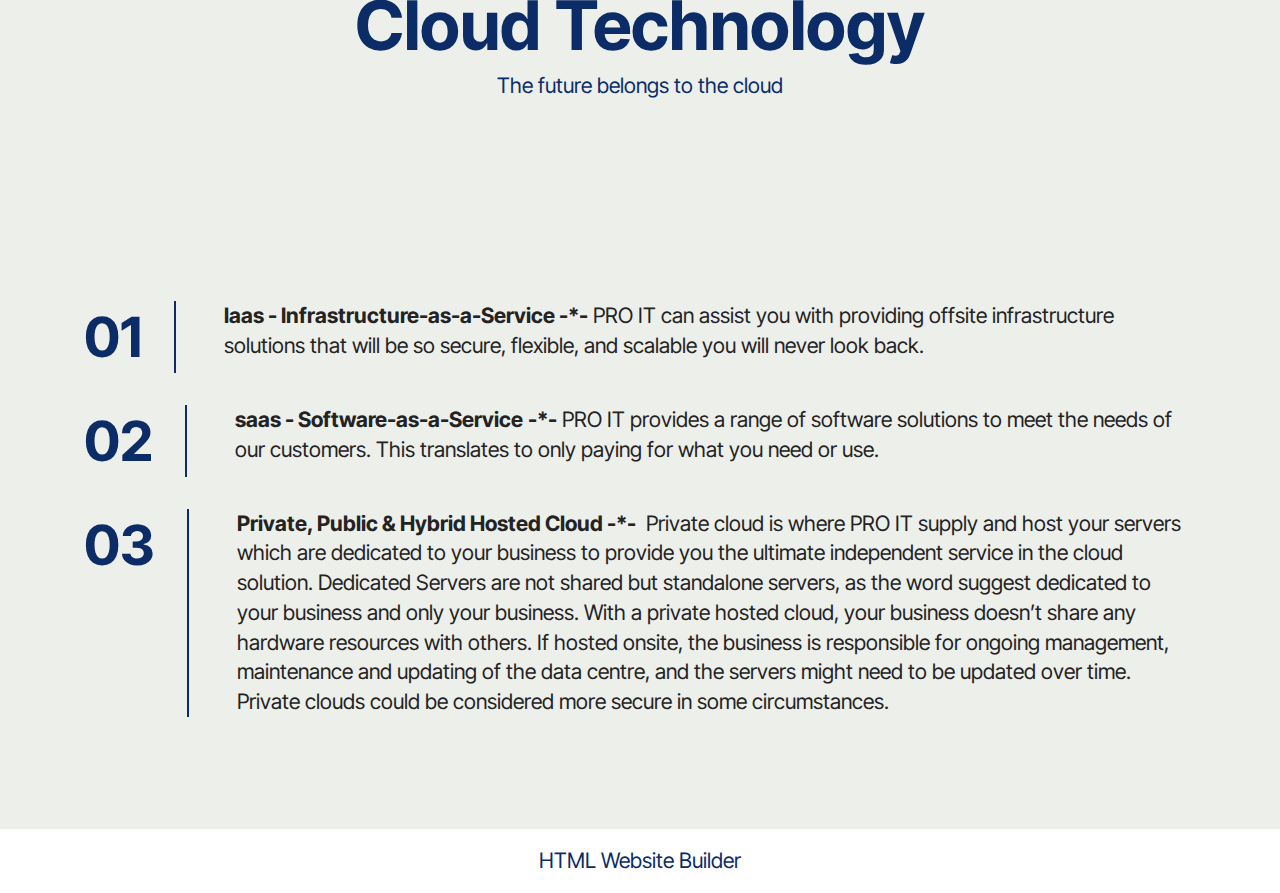
<file: services.html>
<!DOCTYPE html>
<html  >
<head>
  <!-- Site made with Mobirise Website Builder v5.9.18, https://mobirise.com -->
  <meta charset="UTF-8">
  <meta http-equiv="X-UA-Compatible" content="IE=edge">
  <meta name="generator" content="Mobirise v5.9.18, mobirise.com">
  <meta name="viewport" content="width=device-width, initial-scale=1, minimum-scale=1">
  <link rel="shortcut icon" href="assets/images/ns-logo-design-1-121x121.png" type="image/x-icon">
  <meta name="description" content="IT Solution Providers and Support Services in Bangalore - Narayani Systems">
  
  
  <title>Services</title>
  <link rel="stylesheet" href="assets/web/assets/mobirise-icons2/mobirise2.css">
  <link rel="stylesheet" href="assets/bootstrap/css/bootstrap.min.css">
  <link rel="stylesheet" href="assets/bootstrap/css/bootstrap-grid.min.css">
  <link rel="stylesheet" href="assets/bootstrap/css/bootstrap-reboot.min.css">
  <link rel="stylesheet" href="assets/web/assets/gdpr-plugin/gdpr-styles.css">
  <link rel="stylesheet" href="assets/dropdown/css/style.css">
  <link rel="stylesheet" href="assets/socicon/css/styles.css">
  <link rel="stylesheet" href="assets/theme/css/style.css">
  <link rel="preload" href="https://fonts.googleapis.com/css?family=Inter+Tight:100,200,300,400,500,600,700,800,900,100i,200i,300i,400i,500i,600i,700i,800i,900i&display=swap" as="style" onload="this.onload=null;this.rel='stylesheet'">
  <noscript><link rel="stylesheet" href="https://fonts.googleapis.com/css?family=Inter+Tight:100,200,300,400,500,600,700,800,900,100i,200i,300i,400i,500i,600i,700i,800i,900i&display=swap"></noscript>
  <link rel="preload" as="style" href="assets/mobirise/css/mbr-additional.css?v=pjeDj9"><link rel="stylesheet" href="assets/mobirise/css/mbr-additional.css?v=pjeDj9" type="text/css">

  
  
  
</head>
<body>
  
  <section data-bs-version="5.1" class="menu menu3 restaurantm4_menu3 cid-ulwugzLroN" once="menu" id="menu3-z">

	

	<nav class="navbar navbar-dropdown navbar-fixed-top navbar-expand-lg">
		<div class="navbar-brand">
			<span class="navbar-logo">
				<a href="https://mobiri.se">
					<img src="assets/images/ns-logo-design-1-121x121.webp" alt="Mobirise" style="height: 3.8rem;">
				</a>
			</span>
			<span class="navbar-caption-wrap"><a class="navbar-caption text-primary display-5" href="index.html#header18-b">Narayani Systems</a></span>
		</div>
		<button class="navbar-toggler" type="button" data-toggle="collapse" data-bs-toggle="collapse" data-target="#navbarSupportedContent" data-bs-target="#navbarSupportedContent" aria-controls="navbarNavAltMarkup" aria-expanded="false" aria-label="Toggle navigation">
			<div class="hamburger">
				<span></span>
				<span></span>
				<span></span>
				<span></span>
			</div>
		</button>
		<div class="collapse navbar-collapse" id="navbarSupportedContent">
			<ul class="navbar-nav nav-dropdown" data-app-modern-menu="true"><li class="nav-item">
					<a class="nav-link link text-primary display-4" href="index.html#header18-b">About</a>
				</li>
				<li class="nav-item">
					<a class="nav-link link text-primary display-4" href="services.html#header18-11">Services</a>
				</li>
				<li class="nav-item">
					<a class="nav-link link text-primary display-4" href="https://mobiri.se">
						Blog
					</a>
				</li></ul>
			
			<div class="navbar-buttons mbr-section-btn"><a class="btn btn-sm btn-primary display-4" href="index.html#contacts1-v">Get in touch</a></div>
		</div>
	</nav>
</section>

<section data-bs-version="5.1" class="footer3 cid-uly4PxmkAN" once="footers" id="footer3-10">
    
    
    <div class="container">
        <div class="row align-center mbr-white">
            <div class="col-12">
                <p class="mbr-text mb-0 mbr-fonts-style display-4">Copyright 2024 Narayani Systems.&nbsp;All Rights Reserved
                </p>
             
            </div>
        </div>
    </div>
</section>

<section data-bs-version="5.1" class="header18 cid-ulzUHg4eUj" data-bg-video="https://www.youtube.com/watch?v=p4jpKVNuUzI" id="header18-11">
  

  <div class="mbr-overlay" style="opacity: 0.5; background-color: rgb(0, 0, 0);"></div>
  <div class="container-fluid">
    <div class="row">
      <div class="content-wrap col-12 col-md-12">
        <h1 class="mbr-section-title mbr-fonts-style mbr-white mb-4 display-1">
          <strong><br>Our Core Services</strong></h1>
        
        <p class="mbr-fonts-style mbr-text mbr-white mb-4 display-7">The smart choice for your business .&nbsp;</p>
        
      </div>
    </div>
  </div>
</section>

<section data-bs-version="5.1" class="clients2 conferencem4_clients2 cid-ulA1t1hppn" id="clients2-19">

	

	

	<div class="container">
		<div class="row title__wrap">
			<div class="title__block col-sm-12">
				
				<h2 class="mbr-section-title mbr-bold mbr-fonts-style display-5">IT Support For All Industries</h2>
			</div>
			
		</div>
		<div class="row">
			<div class="col-lg-3 col-sm-6 card__block">
				
				
				
				
			<p class="card__text1 mbr-fonts-style display-4">
					<strong>Automotive Industries</strong></p><p class="card__text1 mbr-fonts-style display-4"><strong>Banking &amp; Financial</strong></p><p class="card__text1 mbr-fonts-style display-4">
					<strong>Chemical, Oil &amp; Gas&nbsp;</strong></p></div>

			<div class="col-lg-3 col-sm-6 card__block">
				
				
				
			<p class="card__text2 mbr-fonts-style display-4"><strong>Communication &amp; Media</strong></p><p class="card__text2 mbr-fonts-style display-4"><strong>Education</strong></p><p class="card__text2 mbr-fonts-style display-4"><strong>E-Commerce</strong></p></div>

			<div class="col-lg-3 col-sm-6 card__block">
				
				
				
			<p class="card__text3 mbr-fonts-style display-4">
					<strong>Government</strong></p><p class="card__text3 mbr-fonts-style display-4"><strong>Health Care</strong></p><p class="card__text3 mbr-fonts-style display-4"><strong>Insurance</strong></p></div>

			<div class="col-lg-3 col-sm-6 card__block">
				
				
			<p class="card__text4 mbr-fonts-style display-4"><strong>Manufacturing</strong></p><p class="card__text4 mbr-fonts-style display-4">
					<strong>Retail &amp; Shop</strong></p><p class="card__text4 mbr-fonts-style display-4"><strong>Travel &amp; Transporation</strong></p></div>
		</div>
	</div>
</section>

<section data-bs-version="5.1" class="content1 realtym4_content1 cid-ulA1rJs6HC" id="content1-18">

	

	

	<div class="container">
		<h2 class="mbr-section-title pb-3 mbr-fonts-style mbr-bold display-2">Our Core Services</h2>

		<div class="row">
			<div class="col-md-4">
				<label class="container2">
					<p class="mbr-text mbr-fonts-style display-7">Managed IT Services</p>
					<input type="checkbox" checked="">
					<span class="checkmark"></span>
				</label>
			</div>

			<div class="col-md-4">
				<label class="container2">
					<p class="mbr-text mbr-fonts-style display-7">
						IT-Security Services</p>
					<input type="checkbox" checked="">
					<span class="checkmark"></span>
				</label>
			</div>

			<div class="col-md-4">
				<label class="container2">
					<p class="mbr-text mbr-fonts-style display-7">Cloud Technology</p>
					<input type="checkbox" checked="">
					<span class="checkmark"></span>
				</label>
			</div>

			<div class="col-md-4">
				<label class="container2">
					<p class="mbr-text mbr-fonts-style display-7">Infrastructure Services</p>
					<input type="checkbox" checked="">
					<span class="checkmark"></span>
				</label>
			</div>

			<div class="col-md-4">
				<label class="container2">
					<p class="mbr-text mbr-fonts-style display-7">IT-Support On-site &amp; Remote</p>
					<input type="checkbox" checked="">
					<span class="checkmark"></span>
				</label>
			</div>

			<div class="col-md-4">
				<label class="container2">
					<p class="mbr-text mbr-fonts-style display-7">24 * 7 Remote Monitoring</p>
					<input type="checkbox" checked="">
					<span class="checkmark"></span>
				</label>
			</div>

		</div>
	</div>
</section>

<section data-bs-version="5.1" class="tabs2 cid-ulA0CxbdXx" id="tabs02-16">
    

    
    <div class="container">
        <div class="row justify-content-center">
            <div class="col-12 col-md-8">
                <h3 class="mbr-section-title mb-5 mbr-fonts-style display-2">
                    <strong>Our Core Services</strong></h3>
            </div>
        </div>
        <div class="row align-left justify-content-center mt-4">
            <div class="col-12 col-lg-2">
                <ul class="nav nav-tabs mb-4" role="tablist">
                    <li class="nav-item first mbr-fonts-style"><a class="nav-link mbr-fonts-style show active display-7" role="tab" data-toggle="tab" data-bs-toggle="tab" href="#tabs02-16_tab0" aria-selected="true">Managed<br></a></li>
                    <li class="nav-item"><a class="nav-link mbr-fonts-style active display-7" role="tab" data-toggle="tab" data-bs-toggle="tab" href="#tabs02-16_tab1" aria-selected="true">Infrastructure<br></a></li>
                    <li class="nav-item"><a class="nav-link mbr-fonts-style active display-7" role="tab" data-toggle="tab" data-bs-toggle="tab" href="#tabs02-16_tab2" aria-selected="true">Security</a></li>
                    <li class="nav-item"><a class="nav-link mbr-fonts-style active display-7" role="tab" data-toggle="tab" data-bs-toggle="tab" href="#tabs02-16_tab3" aria-selected="true">Support</a></li>
                    <li class="nav-item"><a class="nav-link mbr-fonts-style active display-7" role="tab" data-toggle="tab" data-bs-toggle="tab" href="#tabs02-16_tab4" aria-selected="true">Cloud</a></li>
                    
                </ul>
            </div>
            <div class="col-12 col-lg-10">
                <div class="tab-content">
                    <div id="tab1" class="tab-pane in active" role="tabpanel">
                        <div class="row">
                            <div class="col-md-12">
                                <p class="mbr-text mbr-fonts-style display-7">
                                    Managed IT services is the proactive management of an organization’s IT infrastructure and end user systems. This includes everything from desktop computers and laptops to servers and storage devices. The key benefits of managed IT services include increased efficiency, reduced downtime, and improved security.<br><br>-*- Managed Server<br>-*- Managed Security<br>-*- Managed Network<br>-*- Managed Colocation</p>
                            </div>
                        </div>
                    </div>
                    <div id="tab2" class="tab-pane" role="tabpanel">
                        <div class="row">
                            <div class="col-md-12">
                                <p class="mbr-text mbr-fonts-style display-7">
                                    Infrastructure services are the backbone of any It operation. They provide the platform upon which all other services are built and delivered. Without a robust and reliable infrastructure, It services would be impossible to deliver. The It infrastructure includes everything from the data center hardware and networking equipment to the software that runs on it. It also includes the people who design, build, operate, and maintain it. Infrastructure services are essential for businesses of all sizes, from small businesses to enterprises. They enable businesses to run their It operations more efficiently and effectively. As a result, they play a vital role in enabling businesses to compete in today’s global economy.<br><br>-*- Structured Cabling<br>-*- Automation &amp; Security</p>
                            </div>
                        </div>
                    </div>
                    <div id="tab3" class="tab-pane" role="tabpanel">
                        <div class="row">
                            <div class="col-md-12">
                                <p class="mbr-text mbr-fonts-style display-7">IT security is the process of protecting electronic information from unauthorized access. It includes both the physical security of devices and the logical security of data and systems. It is important to protect all aspects of IT services, from individual devices to networks and data center infrastructure. There are many threats to IT security, including viruses, worms, spyware, and malware. malicious hackers can also exploit vulnerabilities to gain access to systems and data. To counter these threats, organizations must deploy comprehensive IT security solutions that includes both preventive and detective controls.<br><br>-*- Cyber Security Services<br>-*- Cloud Security<br>-*- Desktop, Workstation &amp; Server Security<br>-*- Internet &amp; Content<br>-*- Risk &amp; Threat Assessment</p>
                            </div>
                        </div>
                    </div>
                    <div id="tab4" class="tab-pane" role="tabpanel">
                        <div class="row">
                            <div class="col-md-12">
                                <p class="mbr-text mbr-fonts-style display-7">IT support is a vital service for businesses of all sizes. It ensures that your computer systems are running smoothly and efficiently, and can help to resolve any issues that may arise. It can also provide advice on how to improve your system’s performance and security.
<br>
<br>In addition, it can help you to plan for future expansion and upgrades. With the right expert IT support in place, you can be confident that your business is running smoothly and efficiently.&nbsp;<br><br>-*- Onsite Support<br>-*- Offline Support<br></p>
                            </div>
                        </div>
                    </div>
                    <div id="tab5" class="tab-pane" role="tabpanel">
                        <div class="row">
                            <div class="col-md-12">
                                <p class="mbr-text mbr-fonts-style display-7">
                                    In today’s business world, the cloud has become an essential tool for companies of all sizes. It allows businesses to tap into powerful IT services that were previously out of reach, and provides a cost-effective way to scale up operations. As a result, the cloud has opened up new opportunities for businesses of all kinds. If you’re looking to take your company to the next level, the cloud is a great place to start.I<br><br>-*- laas - Infrastructure-as-a-Service<br>-*- saas - Software-as-a-Service<br>-*- Private, Public &amp; Hybrid Hosted Cloud<br></p>
                            </div>
                        </div>
                    </div>

                </div>
            </div>
        </div>
    </div>
</section>

<section data-bs-version="5.1" class="header9 cid-ulAyWKBrfp" id="header9-1a">

    

    

    <div class="container">
        <div class="row justify-content-center">
            <div class="col-12">
                <div class="text-wrapper">
                    <div class="header-text">
                        <h2 class="mbr-section-title mbr-fonts-style align-center display-1">
                            <strong>Managed IT Services</strong></h2>
                        <p class="mbr-text mbr-fonts-style align-center mb-0 display-4">
                            Technical Support 365 days 24 / 7&nbsp;</p>
                    </div>
                </div>
            </div>
        </div>
    </div>
</section>

<section data-bs-version="5.1" class="list3 cid-ulA0AofGyE" id="list3-15">
    

    <div class="container">
        <div class="row justify-content-center">
            <div class="counter-container col-md-12 col-lg-11">
                
                <div class="list">
                    <div class="list-item">
                        <p class="mbr-number mbr-fonts-style display-2">
                            <strong>01</strong>
                        </p>
                        <div class="line"></div>
                        <p class="mbr-text mbr-fonts-style display-7">Narayani Systems arrangement provides cost effective IT resources where the client manages day-to-day work activity and PRO IT looks after the IT resources, technical training, boost internal capability, professional development and overall resource management side of the business.
<br>
<br>Narayani Systems believes in a high level of transparency and accountability for our valued services. We ensure to provide monthly meeting minutes, performance reports, improvement reports all accessible through an online client portal, specifically designed the client.&nbsp;<br></p>
                    </div>
                    <div class="list-item">
                        <p class="mbr-number mbr-fonts-style display-2">
                            <strong>02</strong>
                        </p>
                        <div class="line"></div>
                        <p class="mbr-text mbr-fonts-style display-7"><strong>Managed Server</strong> <strong>-*-</strong> Narayani Systems offer a range of managed server solutions, in addition, we strive to meet your IT needs at a fraction of the cost of having full-time staff. Our 24×7 services enable real time proactive monitoring &amp; response to all issues.
                        </p>
                    </div>
                    <div class="list-item">
                        <p class="mbr-number mbr-fonts-style display-2">
                            <strong>03</strong>
                        </p>
                        <div class="line"></div>
                        <p class="mbr-text mbr-fonts-style display-7"><strong>
                            Managed Security -*-</strong>&nbsp; Narayani Systems protect your systems and business data integrity by conducting a Vulnerability Assessment, identifying any weaknesses or potential attack vectors.&nbsp;&nbsp;</p>
                    </div>
                    <div class="list-item">
                        <p class="mbr-number mbr-fonts-style display-2">
                            <strong>04</strong>
                        </p>
                        <div class="line"></div>
                        <p class="mbr-text mbr-fonts-style display-7"><strong>
                            Managed Network -*-</strong>&nbsp;Active monitoring by Narayani Systems service platforms allows real time supervision of server and desktop infrastructure at all times. Proactive reporting and monitoring give you the peace of mind that down times are limited and business continuity will flow.</p>
                    </div>
                    <div class="list-item">
                        <p class="mbr-number mbr-fonts-style display-2">
                            <strong>05</strong>
                        </p>
                        <div class="line"></div>
                        <p class="mbr-text mbr-fonts-style display-7"><strong>
                            Managed Colocation -*-</strong>&nbsp;Our Managed Colocation service compliments and adds value to a Data Centre’s packages by providing on-site technical support, ensuring that your colocated IT and telecommunications infrastructure runs smoothly. &nbsp;&nbsp;</p>
                    </div>
                    
                    
                    
                    
                    
                </div>
            </div>
        </div>
    </div>
</section>

<section data-bs-version="5.1" class="header9 cid-ulABOlynuR" id="header9-1b">

    

    

    <div class="container">
        <div class="row justify-content-center">
            <div class="col-12">
                <div class="text-wrapper">
                    <div class="header-text">
                        <h2 class="mbr-section-title mbr-fonts-style align-center display-1">
                            <strong>Infrastructure Services</strong></h2>
                        <p class="mbr-text mbr-fonts-style align-center mb-0 display-4">
                            Structured cabling, Relocation if IT equipment
                        </p>
                    </div>
                </div>
            </div>
        </div>
    </div>
</section>

<section data-bs-version="5.1" class="list3 cid-ulABT9td1D" id="list3-1c">
    

    <div class="container">
        <div class="row justify-content-center">
            <div class="counter-container col-md-12 col-lg-11">
                
                <div class="list">
                    <div class="list-item">
                        <p class="mbr-number mbr-fonts-style display-2">
                            <strong>01</strong>
                        </p>
                        <div class="line"></div>
                        <p class="mbr-text mbr-fonts-style display-7">Narayani Systems Infrastructure Services comprises of Structured cabling, Relocation if IT equipment, Installation and Commissioning, Security and Automation services.<br></p>
                    </div>
                    <div class="list-item">
                        <p class="mbr-number mbr-fonts-style display-2">
                            <strong>02</strong>
                        </p>
                        <div class="line"></div>
                        <p class="mbr-text mbr-fonts-style display-7"><strong>Structured Cabling</strong>&nbsp;<strong>-*-</strong> A structured cabling system is a complete system of cabling and hardware, which provides a complete telecommunications infrastructure.
                        </p>
                    </div>
                    <div class="list-item">
                        <p class="mbr-number mbr-fonts-style display-2">
                            <strong>03</strong>
                        </p>
                        <div class="line"></div>
                        <p class="mbr-text mbr-fonts-style display-7"><strong>
                            Automation &amp; Security -*-</strong>&nbsp; We specialize in security systems that incorporate the use of alarm systems, CCTV, access control, gates and barriers, as well as offering a 24×7 monitoring service.</p>
                    </div>
                    
                    
                    
                    
                    
                    
                    
                </div>
            </div>
        </div>
    </div>
</section>

<section data-bs-version="5.1" class="header9 cid-ulAE2FG6Jq" id="header9-1d">

    

    

    <div class="container">
        <div class="row justify-content-center">
            <div class="col-12">
                <div class="text-wrapper">
                    <div class="header-text">
                        <h2 class="mbr-section-title mbr-fonts-style align-center display-1"><strong>IT-Security Services</strong></h2>
                        <p class="mbr-text mbr-fonts-style align-center mb-0 display-4">
                            Full Security Hardened Potential</p>
                    </div>
                </div>
            </div>
        </div>
    </div>
</section>

<section data-bs-version="5.1" class="list3 cid-ulAE3unKvK" id="list3-1e">
    

    <div class="container">
        <div class="row justify-content-center">
            <div class="counter-container col-md-12 col-lg-11">
                
                <div class="list">
                    <div class="list-item">
                        <p class="mbr-number mbr-fonts-style display-2">
                            <strong>01</strong>
                        </p>
                        <div class="line"></div>
                        <p class="mbr-text mbr-fonts-style display-7"><strong>Cyber Security Services -*-</strong>&nbsp;The cyber world is changing faster than the security and this leaves us vulnerable to cybercrimes. Enterprises of the future need to adopt a comprehensive cyber security strategy to safeguard against risks and threats. They need to implement and test controls, regular maintenance and monitoring of their security management programs through reliable technical support programs.  &nbsp;&nbsp;<br></p>
                    </div>
                    <div class="list-item">
                        <p class="mbr-number mbr-fonts-style display-2">
                            <strong>02</strong>
                        </p>
                        <div class="line"></div>
                        <p class="mbr-text mbr-fonts-style display-7"><strong>Cloud Security</strong> <strong>-*-</strong> Narayani Systems provides a wide range of award winning industry strength solutions to protect your business against internet security breaches.
                        </p>
                    </div>
                    <div class="list-item">
                        <p class="mbr-number mbr-fonts-style display-2">
                            <strong>03</strong>
                        </p>
                        <div class="line"></div>
                        <p class="mbr-text mbr-fonts-style display-7"><strong>
                            Desktop, Workstation &amp; Server Security -*-</strong>&nbsp;You remain in full control of your network and endpoint resources with PRO IT remotely monitoring all activity to ensure a secure environment.&nbsp;&nbsp;</p>
                    </div>
                    <div class="list-item">
                        <p class="mbr-number mbr-fonts-style display-2">
                            <strong>04</strong>
                        </p>
                        <div class="line"></div>
                        <p class="mbr-text mbr-fonts-style display-7"><strong>
                            Internet &amp; Content -*-</strong>&nbsp;Narayani Systems recognize that assisting with the moderation of bandwidth can reduce your online connectivity cost and further enhance security.</p>
                    </div>
                    <div class="list-item">
                        <p class="mbr-number mbr-fonts-style display-2">
                            <strong>05</strong>
                        </p>
                        <div class="line"></div>
                        <p class="mbr-text mbr-fonts-style display-7"><strong>
                            Risk &amp; Threat Assessment&nbsp;-*-</strong>&nbsp;Narayani Systems manages services such as Network Security, Penetration Testing and Vulnerability Assessment.&nbsp;</p>
                    </div>
                    
                    
                    
                    
                    
                </div>
            </div>
        </div>
    </div>
</section>

<section data-bs-version="5.1" class="header9 cid-ulAJirMeYm" id="header9-1f">

    

    

    <div class="container">
        <div class="row justify-content-center">
            <div class="col-12">
                <div class="text-wrapper">
                    <div class="header-text">
                        <h2 class="mbr-section-title mbr-fonts-style align-center display-1">
                            <strong>IT Support &amp; Remote</strong></h2>
                        <p class="mbr-text mbr-fonts-style align-center mb-0 display-4">
                            No hidden fees, no limits
                        </p>
                    </div>
                </div>
            </div>
        </div>
    </div>
</section>

<section data-bs-version="5.1" class="list3 cid-ulAJjaWHVL" id="list3-1g">
    

    <div class="container">
        <div class="row justify-content-center">
            <div class="counter-container col-md-12 col-lg-11">
                
                <div class="list">
                    <div class="list-item">
                        <p class="mbr-number mbr-fonts-style display-2">
                            <strong>01</strong>
                        </p>
                        <div class="line"></div>
                        <p class="mbr-text mbr-fonts-style display-7">PRO IT will take complete care and responsibility for your overall Onsite or Offsite IT infrastructure, hosted services, and your critical systems maintenance requirements.&nbsp;While most IT issues can be solved remotely by our helpdesk and supportive team, we are also geared up to travel to your site where remote support is impossible. All our engineers are all equipped with a complete toolkit of all the IT essentials to help solve your onsite IT issues.<br></p>
                    </div>
                    <div class="list-item">
                        <p class="mbr-number mbr-fonts-style display-2">
                            <strong>02</strong>
                        </p>
                        <div class="line"></div>
                        <p class="mbr-text mbr-fonts-style display-7"><strong>Onsite Support</strong> <strong>-*-</strong>&nbsp;Business needs are met with field services personnel who are not only technically proficient, but who also understand your organization and comply with client policies such as health and safety, security, escalation and change management.&nbsp;This service is designed for organization's wanting to outsource their entire field support and management services involving the key areas. Also, we provide urgent response equipment replacement service to reduce down time and outages for users.</p>
                    </div>
                    <div class="list-item">
                        <p class="mbr-number mbr-fonts-style display-2">
                            <strong>03</strong>
                        </p>
                        <div class="line"></div>
                        <p class="mbr-text mbr-fonts-style display-7"><strong>
                            Offline Support -*-</strong>&nbsp; Clients are offered the convenience to contact our Help Desk and speak directly with an IT support engineer for assistance with any computer software or PC issues. No matter which part of the world you are located, if you are connected to the internet you can get connected to a PRO IT technician.&nbsp;We pride ourselves on getting to know and understand our customers so that we can provide them with the right solutions. Our technicians are highly qualified, well trained and have a proven track record of fixing problems quicker than our competition.</p>
                    </div>
                    
                    
                    
                    
                    
                    
                    
                </div>
            </div>
        </div>
    </div>
</section>

<section data-bs-version="5.1" class="header9 cid-ulAJlBFo4k" id="header9-1h">

    

    

    <div class="container">
        <div class="row justify-content-center">
            <div class="col-12">
                <div class="text-wrapper">
                    <div class="header-text">
                        <h2 class="mbr-section-title mbr-fonts-style align-center display-1">
                            <strong>Cloud Technology</strong></h2>
                        <p class="mbr-text mbr-fonts-style align-center mb-0 display-4">
                            The future belongs to the cloud
                        </p>
                    </div>
                </div>
            </div>
        </div>
    </div>
</section>

<section data-bs-version="5.1" class="list3 cid-ulAJmgPvNX" id="list3-1i">
    

    <div class="container">
        <div class="row justify-content-center">
            <div class="counter-container col-md-12 col-lg-11">
                
                <div class="list">
                    <div class="list-item">
                        <p class="mbr-number mbr-fonts-style display-2">
                            <strong>01</strong>
                        </p>
                        <div class="line"></div>
                        <p class="mbr-text mbr-fonts-style display-7"><strong>laas - Infrastructure-as-a-Service -*-</strong>&nbsp;PRO IT can assist you with providing offsite infrastructure solutions that will be so secure, flexible, and scalable you will never look back. &nbsp;<br></p>
                    </div>
                    <div class="list-item">
                        <p class="mbr-number mbr-fonts-style display-2">
                            <strong>02</strong>
                        </p>
                        <div class="line"></div>
                        <p class="mbr-text mbr-fonts-style display-7"><strong>saas - Software-as-a-Service</strong>&nbsp;<strong>-*-</strong> PRO IT provides a range of software solutions to meet the needs of our customers. This translates to only paying for what you need or use.
                        </p>
                    </div>
                    <div class="list-item">
                        <p class="mbr-number mbr-fonts-style display-2">
                            <strong>03</strong>
                        </p>
                        <div class="line"></div>
                        <p class="mbr-text mbr-fonts-style display-7"><strong>Private, Public &amp; Hybrid Hosted Cloud&nbsp;-*-</strong>&nbsp; Private cloud is where PRO IT supply and host your servers which are dedicated to your business to provide you the ultimate independent service in the cloud solution.&nbsp;Dedicated Servers are not shared but standalone servers, as the word suggest dedicated to your business and only your business.&nbsp;With a private hosted cloud, your business doesn’t share any hardware resources with others. If hosted onsite, the business is responsible for ongoing management, maintenance and updating of the data centre, and the servers might need to be updated over time. Private clouds could be considered more secure in some circumstances.</p>
                    </div>
                    
                    
                    
                    
                    
                    
                    
                </div>
            </div>
        </div>
    </div>
</section><section class="display-7" style="padding: 0;align-items: center;justify-content: center;flex-wrap: wrap;    align-content: center;display: flex;position: relative;height: 4rem;"><a href="https://mobiri.se/2298715" style="flex: 1 1;height: 4rem;position: absolute;width: 100%;z-index: 1;"><img alt="" style="height: 4rem;" src="[data-uri]"></a><p style="margin: 0;text-align: center;" class="display-7">&#8204;</p><a style="z-index:1" href="https://mobirise.com/html-builder.html">HTML Website Builder</a></section><script src="assets/bootstrap/js/bootstrap.bundle.min.js"></script>  <script src="assets/smoothscroll/smooth-scroll.js"></script>  <script src="assets/ytplayer/index.js"></script>  <script src="assets/dropdown/js/navbar-dropdown.js"></script>  <script src="assets/vimeoplayer/player.js"></script>  <script src="assets/mbr-tabs/mbr-tabs.js"></script>  <script src="assets/theme/js/script.js"></script>  
  
  
</body>
</html>
</file>
<file: assets/web/assets/mobirise-icons2/mobirise2.css>
@font-face {
  font-family: 'Moririse2';
  font-display: swap;
  src:  url('mobirise2.eot?f2bix4');
  src:  url('mobirise2.eot?f2bix4#iefix') format('embedded-opentype'),
    url('mobirise2.ttf?f2bix4') format('truetype'),
    url('mobirise2.woff?f2bix4') format('woff'),
    url('mobirise2.svg?f2bix4#mobirise2') format('svg');
  font-weight: normal;
  font-style: normal;
}

[class^="mobi-"], [class*=" mobi-"] {
  /* use !important to prevent issues with browser extensions that change fonts */
  font-family: 'Moririse2' !important;
  speak: none;
  font-style: normal;
  font-weight: normal;
  font-variant: normal;
  text-transform: none;
  line-height: 1;

  /* Better Font Rendering =========== */
  -webkit-font-smoothing: antialiased;
  -moz-osx-font-smoothing: grayscale;
}

.mobi-mbri-add-submenu:before {
  content: "\e900";
}
.mobi-mbri-alert:before {
  content: "\e901";
}
.mobi-mbri-align-center:before {
  content: "\e902";
}
.mobi-mbri-align-justify:before {
  content: "\e903";
}
.mobi-mbri-align-left:before {
  content: "\e904";
}
.mobi-mbri-align-right:before {
  content: "\e905";
}
.mobi-mbri-android:before {
  content: "\e906";
}
.mobi-mbri-apple:before {
  content: "\e907";
}
.mobi-mbri-arrow-down:before {
  content: "\e908";
}
.mobi-mbri-arrow-next:before {
  content: "\e909";
}
.mobi-mbri-arrow-prev:before {
  content: "\e90a";
}
.mobi-mbri-arrow-up:before {
  content: "\e90b";
}
.mobi-mbri-bold:before {
  content: "\e90c";
}
.mobi-mbri-bookmark:before {
  content: "\e90d";
}
.mobi-mbri-bootstrap:before {
  content: "\e90e";
}
.mobi-mbri-briefcase:before {
  content: "\e90f";
}
.mobi-mbri-browse:before {
  content: "\e910";
}
.mobi-mbri-bulleted-list:before {
  content: "\e911";
}
.mobi-mbri-calendar:before {
  content: "\e912";
}
.mobi-mbri-camera:before {
  content: "\e913";
}
.mobi-mbri-cart-add:before {
  content: "\e914";
}
.mobi-mbri-cart-full:before {
  content: "\e915";
}
.mobi-mbri-cash:before {
  content: "\e916";
}
.mobi-mbri-change-style:before {
  content: "\e917";
}
.mobi-mbri-chat:before {
  content: "\e918";
}
.mobi-mbri-clock:before {
  content: "\e919";
}
.mobi-mbri-close:before {
  content: "\e91a";
}
.mobi-mbri-cloud:before {
  content: "\e91b";
}
.mobi-mbri-code:before {
  content: "\e91c";
}
.mobi-mbri-contact-form:before {
  content: "\e91d";
}
.mobi-mbri-credit-card:before {
  content: "\e91e";
}
.mobi-mbri-cursor-click:before {
  content: "\e91f";
}
.mobi-mbri-cust-feedback:before {
  content: "\e920";
}
.mobi-mbri-database:before {
  content: "\e921";
}
.mobi-mbri-delivery:before {
  content: "\e922";
}
.mobi-mbri-desktop:before {
  content: "\e923";
}
.mobi-mbri-devices:before {
  content: "\e924";
}
.mobi-mbri-down:before {
  content: "\e925";
}
.mobi-mbri-download-2:before {
  content: "\e926";
}
.mobi-mbri-download:before {
  content: "\e927";
}
.mobi-mbri-drag-n-drop-2:before {
  content: "\e928";
}
.mobi-mbri-drag-n-drop:before {
  content: "\e929";
}
.mobi-mbri-edit-2:before {
  content: "\e92a";
}
.mobi-mbri-edit:before {
  content: "\e92b";
}
.mobi-mbri-error:before {
  content: "\e92c";
}
.mobi-mbri-extension:before {
  content: "\e92d";
}
.mobi-mbri-features:before {
  content: "\e92e";
}
.mobi-mbri-file:before {
  content: "\e92f";
}
.mobi-mbri-flag:before {
  content: "\e930";
}
.mobi-mbri-folder:before {
  content: "\e931";
}
.mobi-mbri-gift:before {
  content: "\e932";
}
.mobi-mbri-github:before {
  content: "\e933";
}
.mobi-mbri-globe-2:before {
  content: "\e934";
}
.mobi-mbri-globe:before {
  content: "\e935";
}
.mobi-mbri-growing-chart:before {
  content: "\e936";
}
.mobi-mbri-hearth:before {
  content: "\e937";
}
.mobi-mbri-help:before {
  content: "\e938";
}
.mobi-mbri-home:before {
  content: "\e939";
}
.mobi-mbri-hot-cup:before {
  content: "\e93a";
}
.mobi-mbri-idea:before {
  content: "\e93b";
}
.mobi-mbri-image-gallery:before {
  content: "\e93c";
}
.mobi-mbri-image-slider:before {
  content: "\e93d";
}
.mobi-mbri-info:before {
  content: "\e93e";
}
.mobi-mbri-italic:before {
  content: "\e93f";
}
.mobi-mbri-key:before {
  content: "\e940";
}
.mobi-mbri-laptop:before {
  content: "\e941";
}
.mobi-mbri-layers:before {
  content: "\e942";
}
.mobi-mbri-left-right:before {
  content: "\e943";
}
.mobi-mbri-left:before {
  content: "\e944";
}
.mobi-mbri-letter:before {
  content: "\e945";
}
.mobi-mbri-like:before {
  content: "\e946";
}
.mobi-mbri-link:before {
  content: "\e947";
}
.mobi-mbri-lock:before {
  content: "\e948";
}
.mobi-mbri-login:before {
  content: "\e949";
}
.mobi-mbri-logout:before {
  content: "\e94a";
}
.mobi-mbri-magic-stick:before {
  content: "\e94b";
}
.mobi-mbri-map-pin:before {
  content: "\e94c";
}
.mobi-mbri-menu:before {
  content: "\e94d";
}
.mobi-mbri-mobile-2:before {
  content: "\e94e";
}
.mobi-mbri-mobile-horizontal:before {
  content: "\e94f";
}
.mobi-mbri-mobile:before {
  content: "\e950";
}
.mobi-mbri-mobirise:before {
  content: "\e951";
}
.mobi-mbri-more-horizontal:before {
  content: "\e952";
}
.mobi-mbri-more-vertical:before {
  content: "\e953";
}
.mobi-mbri-music:before {
  content: "\e954";
}
.mobi-mbri-new-file:before {
  content: "\e955";
}
.mobi-mbri-numbered-list:before {
  content: "\e956";
}
.mobi-mbri-opened-folder:before {
  content: "\e957";
}
.mobi-mbri-pages:before {
  content: "\e958";
}
.mobi-mbri-paper-plane:before {
  content: "\e959";
}
.mobi-mbri-paperclip:before {
  content: "\e95a";
}
.mobi-mbri-phone:before {
  content: "\e95b";
}
.mobi-mbri-photo:before {
  content: "\e95c";
}
.mobi-mbri-photos:before {
  content: "\e95d";
}
.mobi-mbri-pin:before {
  content: "\e95e";
}
.mobi-mbri-play:before {
  content: "\e95f";
}
.mobi-mbri-plus:before {
  content: "\e960";
}
.mobi-mbri-preview:before {
  content: "\e961";
}
.mobi-mbri-print:before {
  content: "\e962";
}
.mobi-mbri-protect:before {
  content: "\e963";
}
.mobi-mbri-question:before {
  content: "\e964";
}
.mobi-mbri-quote-left:before {
  content: "\e965";
}
.mobi-mbri-quote-right:before {
  content: "\e966";
}
.mobi-mbri-redo:before {
  content: "\e967";
}
.mobi-mbri-refresh:before {
  content: "\e968";
}
.mobi-mbri-responsive-2:before {
  content: "\e969";
}
.mobi-mbri-responsive:before {
  content: "\e96a";
}
.mobi-mbri-right:before {
  content: "\e96b";
}
.mobi-mbri-rocket:before {
  content: "\e96c";
}
.mobi-mbri-sad-face:before {
  content: "\e96d";
}
.mobi-mbri-sale:before {
  content: "\e96e";
}
.mobi-mbri-save:before {
  content: "\e96f";
}
.mobi-mbri-search:before {
  content: "\e970";
}
.mobi-mbri-setting-2:before {
  content: "\e971";
}
.mobi-mbri-setting-3:before {
  content: "\e972";
}
.mobi-mbri-setting:before {
  content: "\e973";
}
.mobi-mbri-share:before {
  content: "\e974";
}
.mobi-mbri-shopping-bag:before {
  content: "\e975";
}
.mobi-mbri-shopping-basket:before {
  content: "\e976";
}
.mobi-mbri-shopping-cart:before {
  content: "\e977";
}
.mobi-mbri-sites:before {
  content: "\e978";
}
.mobi-mbri-smile-face:before {
  content: "\e979";
}
.mobi-mbri-speed:before {
  content: "\e97a";
}
.mobi-mbri-star:before {
  content: "\e97b";
}
.mobi-mbri-success:before {
  content: "\e97c";
}
.mobi-mbri-sun:before {
  content: "\e97d";
}
.mobi-mbri-sun2:before {
  content: "\e97e";
}
.mobi-mbri-tablet-vertical:before {
  content: "\e97f";
}
.mobi-mbri-tablet:before {
  content: "\e980";
}
.mobi-mbri-target:before {
  content: "\e981";
}
.mobi-mbri-timer:before {
  content: "\e982";
}
.mobi-mbri-to-ftp:before {
  content: "\e983";
}
.mobi-mbri-to-local-drive:before {
  content: "\e984";
}
.mobi-mbri-touch-swipe:before {
  content: "\e985";
}
.mobi-mbri-touch:before {
  content: "\e986";
}
.mobi-mbri-trash:before {
  content: "\e987";
}
.mobi-mbri-underline:before {
  content: "\e988";
}
.mobi-mbri-undo:before {
  content: "\e989";
}
.mobi-mbri-unlink:before {
  content: "\e98a";
}
.mobi-mbri-unlock:before {
  content: "\e98b";
}
.mobi-mbri-up-down:before {
  content: "\e98c";
}
.mobi-mbri-up:before {
  content: "\e98d";
}
.mobi-mbri-update:before {
  content: "\e98e";
}
.mobi-mbri-upload-2:before {
  content: "\e98f";
}
.mobi-mbri-upload:before {
  content: "\e990";
}
.mobi-mbri-user-2:before {
  content: "\e991";
}
.mobi-mbri-user:before {
  content: "\e992";
}
.mobi-mbri-users:before {
  content: "\e993";
}
.mobi-mbri-video-play:before {
  content: "\e994";
}
.mobi-mbri-video:before {
  content: "\e995";
}
.mobi-mbri-watch:before {
  content: "\e996";
}
.mobi-mbri-website-theme-2:before {
  content: "\e997";
}
.mobi-mbri-website-theme:before {
  content: "\e998";
}
.mobi-mbri-wifi:before {
  content: "\e999";
}
.mobi-mbri-windows:before {
  content: "\e99a";
}
.mobi-mbri-zoom-in:before {
  content: "\e99b";
}
.mobi-mbri-zoom-out:before {
  content: "\e99c";
}
</file>
<file: assets/web/assets/gdpr-plugin/gdpr-styles.css>
.gdpr-block {
    padding: 10px;
    font-size: 14px;
    display: block;
    width: 100%;
    text-align: center;
}
.gdpr-block.covert {
	display: none;
}
.textGDPR {
    position: relative;
}
.gdpr-block label span.textGDPR input[name='gdpr']{
    width: 15px;
    height: 15px;
    margin: 0;
    position: absolute;
    top: 3px;
    left: -20px;
}
.gdpr-block label {
    color: #a7a7a7;
    vertical-align: middle;
    user-select: none;
    margin-bottom: 0;
}
</file>
<file: assets/dropdown/css/style.css>
.navbar-dropdown {
  left: 0;
  padding: 0;
  position: absolute;
  right: 0;
  top: 0;
  transition: all 0.45s ease;
  z-index: 1030;
  background: #282828; }
  .navbar-dropdown .navbar-logo {
    margin-right: 0.8rem;
    transition: margin 0.3s ease-in-out;
    vertical-align: middle; }
    .navbar-dropdown .navbar-logo img {
      height: 3.125rem;
      transition: all 0.3s ease-in-out; }
    .navbar-dropdown .navbar-logo.mbr-iconfont {
      font-size: 3.125rem;
      line-height: 3.125rem; }
  .navbar-dropdown .navbar-caption {
    font-weight: 700;
    white-space: normal;
    vertical-align: -4px;
    line-height: 3.125rem !important; }
    .navbar-dropdown .navbar-caption, .navbar-dropdown .navbar-caption:hover {
      color: inherit;
      text-decoration: none; }
  .navbar-dropdown .mbr-iconfont + .navbar-caption {
    vertical-align: -1px; }
  .navbar-dropdown.navbar-fixed-top {
    position: fixed; }
  .navbar-dropdown .navbar-brand span {
    vertical-align: -4px; }
  .navbar-dropdown.bg-color.transparent {
    background: none; }
  .navbar-dropdown.navbar-short .navbar-brand {
    padding: 0.625rem 0; }
    .navbar-dropdown.navbar-short .navbar-brand span {
      vertical-align: -1px; }
  .navbar-dropdown.navbar-short .navbar-caption {
    line-height: 2.375rem !important;
    vertical-align: -2px; }
  .navbar-dropdown.navbar-short .navbar-logo {
    margin-right: 0.5rem; }
    .navbar-dropdown.navbar-short .navbar-logo img {
      height: 2.375rem; }
    .navbar-dropdown.navbar-short .navbar-logo.mbr-iconfont {
      font-size: 2.375rem;
      line-height: 2.375rem; }
  .navbar-dropdown.navbar-short .mbr-table-cell {
    height: 3.625rem; }
  .navbar-dropdown .navbar-close {
    left: 0.6875rem;
    position: fixed;
    top: 0.75rem;
    z-index: 1000; }
  .navbar-dropdown .hamburger-icon {
    content: "";
    display: inline-block;
    vertical-align: middle;
    width: 16px;
    -webkit-box-shadow: 0 -6px 0 1px #282828,0 0 0 1px #282828,0 6px 0 1px #282828;
    -moz-box-shadow: 0 -6px 0 1px #282828,0 0 0 1px #282828,0 6px 0 1px #282828;
    box-shadow: 0 -6px 0 1px #282828,0 0 0 1px #282828,0 6px 0 1px #282828; }

.dropdown-menu .dropdown-toggle[data-toggle="dropdown-submenu"]::after {
  border-bottom: 0.35em solid transparent;
  border-left: 0.35em solid;
  border-right: 0;
  border-top: 0.35em solid transparent;
  margin-left: 0.3rem; }

.dropdown-menu .dropdown-item:focus {
  outline: 0; }

.nav-dropdown {
  font-size: 0.75rem;
  font-weight: 500;
  height: auto !important; }
  .nav-dropdown .nav-btn {
    padding-left: 1rem; }
  .nav-dropdown .link {
    margin: .667em 1.667em;
    font-weight: 500;
    padding: 0;
    transition: color .2s ease-in-out; }
    .nav-dropdown .link.dropdown-toggle {
      margin-right: 2.583em; }
      .nav-dropdown .link.dropdown-toggle::after {
        margin-left: .25rem;
        border-top: 0.35em solid;
        border-right: 0.35em solid transparent;
        border-left: 0.35em solid transparent;
        border-bottom: 0; }
      .nav-dropdown .link.dropdown-toggle[aria-expanded="true"] {
        margin: 0;
        padding: 0.667em 3.263em  0.667em 1.667em; }
  .nav-dropdown .link::after,
  .nav-dropdown .dropdown-item::after {
    color: inherit; }
  .nav-dropdown .btn {
    font-size: 0.75rem;
    font-weight: 700;
    letter-spacing: 0;
    margin-bottom: 0;
    padding-left: 1.25rem;
    padding-right: 1.25rem; }
  .nav-dropdown .dropdown-menu {
    border-radius: 0;
    border: 0;
    left: 0;
    margin: 0;
    padding-bottom: 1.25rem;
    padding-top: 1.25rem;
    position: relative; }
  .nav-dropdown .dropdown-submenu {
    margin-left: 0.125rem;
    top: 0; }
  .nav-dropdown .dropdown-item {
    font-weight: 500;
    line-height: 2;
    padding: 0.3846em 4.615em 0.3846em 1.5385em;
    position: relative;
    transition: color .2s ease-in-out, background-color .2s ease-in-out; }
    .nav-dropdown .dropdown-item::after {
      margin-top: -0.3077em;
      position: absolute;
      right: 1.1538em;
      top: 50%; }
    .nav-dropdown .dropdown-item:focus, .nav-dropdown .dropdown-item:hover {
      background: none; }

@media (max-width: 767px) {
  .nav-dropdown.navbar-toggleable-sm {
    bottom: 0;
    display: none;
    left: 0;
    overflow-x: hidden;
    position: fixed;
    top: 0;
    transform: translateX(-100%);
    -ms-transform: translateX(-100%);
    -webkit-transform: translateX(-100%);
    width: 18.75rem;
    z-index: 999; } }
.nav-dropdown.navbar-toggleable-xl {
  bottom: 0;
  display: none;
  left: 0;
  overflow-x: hidden;
  position: fixed;
  top: 0;
  transform: translateX(-100%);
  -ms-transform: translateX(-100%);
  -webkit-transform: translateX(-100%);
  width: 18.75rem;
  z-index: 999; }

.nav-dropdown-sm {
  display: block !important;
  overflow-x: hidden;
  overflow: auto;
  padding-top: 3.875rem; }
  .nav-dropdown-sm::after {
    content: "";
    display: block;
    height: 3rem;
    width: 100%; }
  .nav-dropdown-sm.collapse.in ~ .navbar-close {
    display: block !important; }
  .nav-dropdown-sm.collapsing, .nav-dropdown-sm.collapse.in {
    transform: translateX(0);
    -ms-transform: translateX(0);
    -webkit-transform: translateX(0);
    transition: all 0.25s ease-out;
    -webkit-transition: all 0.25s ease-out;
    background: #282828; }
  .nav-dropdown-sm.collapsing[aria-expanded="false"] {
    transform: translateX(-100%);
    -ms-transform: translateX(-100%);
    -webkit-transform: translateX(-100%); }
  .nav-dropdown-sm .nav-item {
    display: block;
    margin-left: 0 !important;
    padding-left: 0; }
  .nav-dropdown-sm .link,
  .nav-dropdown-sm .dropdown-item {
    border-top: 1px dotted rgba(255, 255, 255, 0.1);
    font-size: 0.8125rem;
    line-height: 1.6;
    margin: 0 !important;
    padding: 0.875rem 2.4rem 0.875rem 1.5625rem !important;
    position: relative;
    white-space: normal; }
    .nav-dropdown-sm .link:focus, .nav-dropdown-sm .link:hover,
    .nav-dropdown-sm .dropdown-item:focus,
    .nav-dropdown-sm .dropdown-item:hover {
      background: rgba(0, 0, 0, 0.2) !important;
      color: #c0a375; }
  .nav-dropdown-sm .nav-btn {
    position: relative;
    padding: 1.5625rem 1.5625rem 0 1.5625rem; }
    .nav-dropdown-sm .nav-btn::before {
      border-top: 1px dotted rgba(255, 255, 255, 0.1);
      content: "";
      left: 0;
      position: absolute;
      top: 0;
      width: 100%; }
    .nav-dropdown-sm .nav-btn + .nav-btn {
      padding-top: 0.625rem; }
      .nav-dropdown-sm .nav-btn + .nav-btn::before {
        display: none; }
  .nav-dropdown-sm .btn {
    padding: 0.625rem 0; }
  .nav-dropdown-sm .dropdown-toggle[data-toggle="dropdown-submenu"]::after {
    margin-left: .25rem;
    border-top: 0.35em solid;
    border-right: 0.35em solid transparent;
    border-left: 0.35em solid transparent;
    border-bottom: 0; }
  .nav-dropdown-sm .dropdown-toggle[data-toggle="dropdown-submenu"][aria-expanded="true"]::after {
    border-top: 0;
    border-right: 0.35em solid transparent;
    border-left: 0.35em solid transparent;
    border-bottom: 0.35em solid; }
  .nav-dropdown-sm .dropdown-menu {
    margin: 0;
    padding: 0;
    position: relative;
    top: 0;
    left: 0;
    width: 100%;
    border: 0;
    float: none;
    border-radius: 0;
    background: none; }
  .nav-dropdown-sm .dropdown-submenu {
    left: 100%;
    margin-left: 0.125rem;
    margin-top: -1.25rem;
    top: 0; }

.navbar-toggleable-sm .nav-dropdown .dropdown-menu {
  position: absolute; }

.navbar-toggleable-sm .nav-dropdown .dropdown-submenu {
  left: 100%;
  margin-left: 0.125rem;
  margin-top: -1.25rem;
  top: 0; }

.navbar-toggleable-sm.opened .nav-dropdown .dropdown-menu {
  position: relative; }

.navbar-toggleable-sm.opened .nav-dropdown .dropdown-submenu {
  left: 0;
  margin-left: 00rem;
  margin-top: 0rem;
  top: 0; }

.is-builder .nav-dropdown.collapsing {
  transition: none !important; }
</file>
<file: assets/socicon/css/styles.css>
@charset "UTF-8";

@font-face {
  font-family: 'Socicon';
  src:  url('../fonts/socicon.eot');
  src:  url('../fonts/socicon.eot?#iefix') format('embedded-opentype'),
    url('../fonts/socicon.woff2') format('woff2'),
    url('../fonts/socicon.ttf') format('truetype'),
    url('../fonts/socicon.woff') format('woff'),
    url('../fonts/socicon.svg#socicon') format('svg');
  font-weight: normal;
  font-style: normal;
  font-display: swap;
}

[data-icon]:before {
  font-family: "socicon" !important;
  content: attr(data-icon);
  font-style: normal !important;
  font-weight: normal !important;
  font-variant: normal !important;
  text-transform: none !important;
  speak: none;
  line-height: 1;
  -webkit-font-smoothing: antialiased;
  -moz-osx-font-smoothing: grayscale;
}

[class^="socicon-"], [class*=" socicon-"] {
  /* use !important to prevent issues with browser extensions that change fonts */
  font-family: 'Socicon' !important;
  speak: none;
  font-style: normal;
  font-weight: normal;
  font-variant: normal;
  text-transform: none;
  line-height: 1;

  /* Better Font Rendering =========== */
  -webkit-font-smoothing: antialiased;
  -moz-osx-font-smoothing: grayscale;
}

.socicon-500px:before {
  content: "\e000";
}
.socicon-8tracks:before {
  content: "\e001";
}
.socicon-airbnb:before {
  content: "\e002";
}
.socicon-alliance:before {
  content: "\e003";
}
.socicon-amazon:before {
  content: "\e004";
}
.socicon-amplement:before {
  content: "\e005";
}
.socicon-android:before {
  content: "\e006";
}
.socicon-angellist:before {
  content: "\e007";
}
.socicon-apple:before {
  content: "\e008";
}
.socicon-appnet:before {
  content: "\e009";
}
.socicon-baidu:before {
  content: "\e00a";
}
.socicon-bandcamp:before {
  content: "\e00b";
}
.socicon-battlenet:before {
  content: "\e00c";
}
.socicon-mixer:before {
  content: "\e00d";
}
.socicon-bebee:before {
  content: "\e00e";
}
.socicon-bebo:before {
  content: "\e00f";
}
.socicon-behance:before {
  content: "\e010";
}
.socicon-blizzard:before {
  content: "\e011";
}
.socicon-blogger:before {
  content: "\e012";
}
.socicon-buffer:before {
  content: "\e013";
}
.socicon-chrome:before {
  content: "\e014";
}
.socicon-coderwall:before {
  content: "\e015";
}
.socicon-curse:before {
  content: "\e016";
}
.socicon-dailymotion:before {
  content: "\e017";
}
.socicon-deezer:before {
  content: "\e018";
}
.socicon-delicious:before {
  content: "\e019";
}
.socicon-deviantart:before {
  content: "\e01a";
}
.socicon-diablo:before {
  content: "\e01b";
}
.socicon-digg:before {
  content: "\e01c";
}
.socicon-discord:before {
  content: "\e01d";
}
.socicon-disqus:before {
  content: "\e01e";
}
.socicon-douban:before {
  content: "\e01f";
}
.socicon-draugiem:before {
  content: "\e020";
}
.socicon-dribbble:before {
  content: "\e021";
}
.socicon-drupal:before {
  content: "\e022";
}
.socicon-ebay:before {
  content: "\e023";
}
.socicon-ello:before {
  content: "\e024";
}
.socicon-endomodo:before {
  content: "\e025";
}
.socicon-envato:before {
  content: "\e026";
}
.socicon-etsy:before {
  content: "\e027";
}
.socicon-facebook:before {
  content: "\e028";
}
.socicon-feedburner:before {
  content: "\e029";
}
.socicon-filmweb:before {
  content: "\e02a";
}
.socicon-firefox:before {
  content: "\e02b";
}
.socicon-flattr:before {
  content: "\e02c";
}
.socicon-flickr:before {
  content: "\e02d";
}
.socicon-formulr:before {
  content: "\e02e";
}
.socicon-forrst:before {
  content: "\e02f";
}
.socicon-foursquare:before {
  content: "\e030";
}
.socicon-friendfeed:before {
  content: "\e031";
}
.socicon-github:before {
  content: "\e032";
}
.socicon-goodreads:before {
  content: "\e033";
}
.socicon-google:before {
  content: "\e034";
}
.socicon-googlescholar:before {
  content: "\e035";
}
.socicon-googlegroups:before {
  content: "\e036";
}
.socicon-googlephotos:before {
  content: "\e037";
}
.socicon-googleplus:before {
  content: "\e038";
}
.socicon-grooveshark:before {
  content: "\e039";
}
.socicon-hackerrank:before {
  content: "\e03a";
}
.socicon-hearthstone:before {
  content: "\e03b";
}
.socicon-hellocoton:before {
  content: "\e03c";
}
.socicon-heroes:before {
  content: "\e03d";
}
.socicon-smashcast:before {
  content: "\e03e";
}
.socicon-horde:before {
  content: "\e03f";
}
.socicon-houzz:before {
  content: "\e040";
}
.socicon-icq:before {
  content: "\e041";
}
.socicon-identica:before {
  content: "\e042";
}
.socicon-imdb:before {
  content: "\e043";
}
.socicon-instagram:before {
  content: "\e044";
}
.socicon-issuu:before {
  content: "\e045";
}
.socicon-istock:before {
  content: "\e046";
}
.socicon-itunes:before {
  content: "\e047";
}
.socicon-keybase:before {
  content: "\e048";
}
.socicon-lanyrd:before {
  content: "\e049";
}
.socicon-lastfm:before {
  content: "\e04a";
}
.socicon-line:before {
  content: "\e04b";
}
.socicon-linkedin:before {
  content: "\e04c";
}
.socicon-livejournal:before {
  content: "\e04d";
}
.socicon-lyft:before {
  content: "\e04e";
}
.socicon-macos:before {
  content: "\e04f";
}
.socicon-mail:before {
  content: "\e050";
}
.socicon-medium:before {
  content: "\e051";
}
.socicon-meetup:before {
  content: "\e052";
}
.socicon-mixcloud:before {
  content: "\e053";
}
.socicon-modelmayhem:before {
  content: "\e054";
}
.socicon-mumble:before {
  content: "\e055";
}
.socicon-myspace:before {
  content: "\e056";
}
.socicon-newsvine:before {
  content: "\e057";
}
.socicon-nintendo:before {
  content: "\e058";
}
.socicon-npm:before {
  content: "\e059";
}
.socicon-odnoklassniki:before {
  content: "\e05a";
}
.socicon-openid:before {
  content: "\e05b";
}
.socicon-opera:before {
  content: "\e05c";
}
.socicon-outlook:before {
  content: "\e05d";
}
.socicon-overwatch:before {
  content: "\e05e";
}
.socicon-patreon:before {
  content: "\e05f";
}
.socicon-paypal:before {
  content: "\e060";
}
.socicon-periscope:before {
  content: "\e061";
}
.socicon-persona:before {
  content: "\e062";
}
.socicon-pinterest:before {
  content: "\e063";
}
.socicon-play:before {
  content: "\e064";
}
.socicon-player:before {
  content: "\e065";
}
.socicon-playstation:before {
  content: "\e066";
}
.socicon-pocket:before {
  content: "\e067";
}
.socicon-qq:before {
  content: "\e068";
}
.socicon-quora:before {
  content: "\e069";
}
.socicon-raidcall:before {
  content: "\e06a";
}
.socicon-ravelry:before {
  content: "\e06b";
}
.socicon-reddit:before {
  content: "\e06c";
}
.socicon-renren:before {
  content: "\e06d";
}
.socicon-researchgate:before {
  content: "\e06e";
}
.socicon-residentadvisor:before {
  content: "\e06f";
}
.socicon-reverbnation:before {
  content: "\e070";
}
.socicon-rss:before {
  content: "\e071";
}
.socicon-sharethis:before {
  content: "\e072";
}
.socicon-skype:before {
  content: "\e073";
}
.socicon-slideshare:before {
  content: "\e074";
}
.socicon-smugmug:before {
  content: "\e075";
}
.socicon-snapchat:before {
  content: "\e076";
}
.socicon-songkick:before {
  content: "\e077";
}
.socicon-soundcloud:before {
  content: "\e078";
}
.socicon-spotify:before {
  content: "\e079";
}
.socicon-stackexchange:before {
  content: "\e07a";
}
.socicon-stackoverflow:before {
  content: "\e07b";
}
.socicon-starcraft:before {
  content: "\e07c";
}
.socicon-stayfriends:before {
  content: "\e07d";
}
.socicon-steam:before {
  content: "\e07e";
}
.socicon-storehouse:before {
  content: "\e07f";
}
.socicon-strava:before {
  content: "\e080";
}
.socicon-streamjar:before {
  content: "\e081";
}
.socicon-stumbleupon:before {
  content: "\e082";
}
.socicon-swarm:before {
  content: "\e083";
}
.socicon-teamspeak:before {
  content: "\e084";
}
.socicon-teamviewer:before {
  content: "\e085";
}
.socicon-technorati:before {
  content: "\e086";
}
.socicon-telegram:before {
  content: "\e087";
}
.socicon-tripadvisor:before {
  content: "\e088";
}
.socicon-tripit:before {
  content: "\e089";
}
.socicon-triplej:before {
  content: "\e08a";
}
.socicon-tumblr:before {
  content: "\e08b";
}
.socicon-twitch:before {
  content: "\e08c";
}
.socicon-twitter:before {
  content: "\e08d";
}
.socicon-uber:before {
  content: "\e08e";
}
.socicon-ventrilo:before {
  content: "\e08f";
}
.socicon-viadeo:before {
  content: "\e090";
}
.socicon-viber:before {
  content: "\e091";
}
.socicon-viewbug:before {
  content: "\e092";
}
.socicon-vimeo:before {
  content: "\e093";
}
.socicon-vine:before {
  content: "\e094";
}
.socicon-vkontakte:before {
  content: "\e095";
}
.socicon-warcraft:before {
  content: "\e096";
}
.socicon-wechat:before {
  content: "\e097";
}
.socicon-weibo:before {
  content: "\e098";
}
.socicon-whatsapp:before {
  content: "\e099";
}
.socicon-wikipedia:before {
  content: "\e09a";
}
.socicon-windows:before {
  content: "\e09b";
}
.socicon-wordpress:before {
  content: "\e09c";
}
.socicon-wykop:before {
  content: "\e09d";
}
.socicon-xbox:before {
  content: "\e09e";
}
.socicon-xing:before {
  content: "\e09f";
}
.socicon-yahoo:before {
  content: "\e0a0";
}
.socicon-yammer:before {
  content: "\e0a1";
}
.socicon-yandex:before {
  content: "\e0a2";
}
.socicon-yelp:before {
  content: "\e0a3";
}
.socicon-younow:before {
  content: "\e0a4";
}
.socicon-youtube:before {
  content: "\e0a5";
}
.socicon-zapier:before {
  content: "\e0a6";
}
.socicon-zerply:before {
  content: "\e0a7";
}
.socicon-zomato:before {
  content: "\e0a8";
}
.socicon-zynga:before {
  content: "\e0a9";
}
.socicon-spreadshirt:before {
  content: "\e901";
}
.socicon-gamejolt:before {
  content: "\e902";
}
.socicon-trello:before {
  content: "\e903";
}
.socicon-tunein:before {
  content: "\e904";
}
.socicon-bloglovin:before {
  content: "\e905";
}
.socicon-gamewisp:before {
  content: "\e906";
}
.socicon-messenger:before {
  content: "\e907";
}
.socicon-pandora:before {
  content: "\e908";
}
.socicon-augment:before {
  content: "\e909";
}
.socicon-bitbucket:before {
  content: "\e90a";
}
.socicon-fyuse:before {
  content: "\e90b";
}
.socicon-yt-gaming:before {
  content: "\e90c";
}
.socicon-sketchfab:before {
  content: "\e90d";
}
.socicon-mobcrush:before {
  content: "\e90e";
}
.socicon-microsoft:before {
  content: "\e90f";
}
.socicon-realtor:before {
  content: "\e910";
}
.socicon-tidal:before {
  content: "\e911";
}
.socicon-qobuz:before {
  content: "\e912";
}
.socicon-natgeo:before {
  content: "\e913";
}
.socicon-mastodon:before {
  content: "\e914";
}
.socicon-unsplash:before {
  content: "\e915";
}
.socicon-homeadvisor:before {
  content: "\e916";
}
.socicon-angieslist:before {
  content: "\e917";
}
.socicon-codepen:before {
  content: "\e918";
}
.socicon-slack:before {
  content: "\e919";
}
.socicon-openaigym:before {
  content: "\e91a";
}
.socicon-logmein:before {
  content: "\e91b";
}
.socicon-fiverr:before {
  content: "\e91c";
}
.socicon-gotomeeting:before {
  content: "\e91d";
}
.socicon-aliexpress:before {
  content: "\e91e";
}
.socicon-guru:before {
  content: "\e91f";
}
.socicon-appstore:before {
  content: "\e920";
}
.socicon-homes:before {
  content: "\e921";
}
.socicon-zoom:before {
  content: "\e922";
}
.socicon-alibaba:before {
  content: "\e923";
}
.socicon-craigslist:before {
  content: "\e924";
}
.socicon-wix:before {
  content: "\e925";
}
.socicon-redfin:before {
  content: "\e926";
}
.socicon-googlecalendar:before {
  content: "\e927";
}
.socicon-shopify:before {
  content: "\e928";
}
.socicon-freelancer:before {
  content: "\e929";
}
.socicon-seedrs:before {
  content: "\e92a";
}
.socicon-bing:before {
  content: "\e92b";
}
.socicon-doodle:before {
  content: "\e92c";
}
.socicon-bonanza:before {
  content: "\e92d";
}
.socicon-squarespace:before {
  content: "\e92e";
}
.socicon-toptal:before {
  content: "\e92f";
}
.socicon-gust:before {
  content: "\e930";
}
.socicon-ask:before {
  content: "\e931";
}
.socicon-trulia:before {
  content: "\e932";
}
.socicon-loomly:before {
  content: "\e933";
}
.socicon-ghost:before {
  content: "\e934";
}
.socicon-upwork:before {
  content: "\e935";
}
.socicon-fundable:before {
  content: "\e936";
}
.socicon-booking:before {
  content: "\e937";
}
.socicon-googlemaps:before {
  content: "\e938";
}
.socicon-zillow:before {
  content: "\e939";
}
.socicon-niconico:before {
  content: "\e93a";
}
.socicon-toneden:before {
  content: "\e93b";
}
.socicon-crunchbase:before {
  content: "\e93c";
}
.socicon-homefy:before {
  content: "\e93d";
}
.socicon-calendly:before {
  content: "\e93e";
}
.socicon-livemaster:before {
  content: "\e93f";
}
.socicon-udemy:before {
  content: "\e940";
}
.socicon-codered:before {
  content: "\e941";
}
.socicon-origin:before {
  content: "\e942";
}
.socicon-nextdoor:before {
  content: "\e943";
}
.socicon-portfolio:before {
  content: "\e944";
}
.socicon-instructables:before {
  content: "\e945";
}
.socicon-gitlab:before {
  content: "\e946";
}
.socicon-hackernews:before {
  content: "\e947";
}
.socicon-smashwords:before {
  content: "\e948";
}
.socicon-kobo:before {
  content: "\e949";
}
.socicon-bookbub:before {
  content: "\e94a";
}
.socicon-mailru:before {
  content: "\e94b";
}
.socicon-moddb:before {
  content: "\e94c";
}
.socicon-indiedb:before {
  content: "\e94d";
}
.socicon-traxsource:before {
  content: "\e94e";
}
.socicon-gamefor:before {
  content: "\e94f";
}
.socicon-pixiv:before {
  content: "\e950";
}
.socicon-myanimelist:before {
  content: "\e951";
}
.socicon-blackberry:before {
  content: "\e952";
}
.socicon-wickr:before {
  content: "\e953";
}
.socicon-spip:before {
  content: "\e954";
}
.socicon-napster:before {
  content: "\e955";
}
.socicon-beatport:before {
  content: "\e956";
}
.socicon-hackerone:before {
  content: "\e957";
}
.socicon-internet:before {
  content: "\e958";
}
.socicon-ubuntu:before {
  content: "\e959";
}
.socicon-artstation:before {
  content: "\e95a";
}
.socicon-invision:before {
  content: "\e95b";
}
.socicon-torial:before {
  content: "\e95c";
}
.socicon-collectorz:before {
  content: "\e95d";
}
.socicon-seenthis:before {
  content: "\e95e";
}
.socicon-googleplaymusic:before {
  content: "\e95f";
}
.socicon-debian:before {
  content: "\e960";
}
.socicon-filmfreeway:before {
  content: "\e961";
}
.socicon-gnome:before {
  content: "\e962";
}
.socicon-itchio:before {
  content: "\e963";
}
.socicon-jamendo:before {
  content: "\e964";
}
.socicon-mix:before {
  content: "\e965";
}
.socicon-sharepoint:before {
  content: "\e966";
}
.socicon-tinder:before {
  content: "\e967";
}
.socicon-windguru:before {
  content: "\e968";
}
.socicon-cdbaby:before {
  content: "\e969";
}
.socicon-elementaryos:before {
  content: "\e96a";
}
.socicon-stage32:before {
  content: "\e96b";
}
.socicon-tiktok:before {
  content: "\e96c";
}
.socicon-gitter:before {
  content: "\e96d";
}
.socicon-letterboxd:before {
  content: "\e96e";
}
.socicon-threema:before {
  content: "\e96f";
}
.socicon-splice:before {
  content: "\e970";
}
.socicon-metapop:before {
  content: "\e971";
}
.socicon-naver:before {
  content: "\e972";
}
.socicon-remote:before {
  content: "\e973";
}
.socicon-flipboard:before {
  content: "\e974";
}
.socicon-googlehangouts:before {
  content: "\e975";
}
.socicon-dlive:before {
  content: "\e976";
}
.socicon-vsco:before {
  content: "\e977";
}
.socicon-stitcher:before {
  content: "\e978";
}
.socicon-avvo:before {
  content: "\e979";
}
.socicon-redbubble:before {
  content: "\e97a";
}
.socicon-society6:before {
  content: "\e97b";
}
.socicon-zazzle:before {
  content: "\e97c";
}
.socicon-eitaa:before {
  content: "\e97d";
}
.socicon-soroush:before {
  content: "\e97e";
}
.socicon-bale:before {
  content: "\e97f";
}
</file>
<file: assets/theme/css/style.css>
@charset "UTF-8";
section {
  background-color: #ffffff;
}

body {
  font-style: normal;
  line-height: 1.5;
  font-weight: 400;
  color: #232323;
  position: relative;
}

button {
  background-color: transparent;
  border-color: transparent;
}

.embla__button,
.carousel-control {
  background-color: #edefea !important;
  opacity: 0.8 !important;
  color: #464845 !important;
  border-color: #edefea !important;
}

.carousel .close,
.modalWindow .close {
  background-color: #edefea !important;
  color: #464845 !important;
  border-color: #edefea !important;
  opacity: 0.8 !important;
}

.carousel .close:hover,
.modalWindow .close:hover {
  opacity: 1 !important;
}

.carousel-indicators li {
  background-color: #edefea !important;
  border: 2px solid #464845 !important;
}

.carousel-indicators li:hover,
.carousel-indicators li:active {
  opacity: 0.8 !important;
}

.embla__button:hover,
.carousel-control:hover {
  background-color: #edefea !important;
  opacity: 1 !important;
}

.modalWindow-video-container {
  height: 80%;
}

section,
.container,
.container-fluid {
  position: relative;
  word-wrap: break-word;
}

a.mbr-iconfont:hover {
  text-decoration: none;
}

.article .lead p,
.article .lead ul,
.article .lead ol,
.article .lead pre,
.article .lead blockquote {
  margin-bottom: 0;
}

a {
  font-style: normal;
  font-weight: 400;
  cursor: pointer;
}
a, a:hover {
  text-decoration: none;
}

.mbr-section-title {
  font-style: normal;
  line-height: 1.3;
}

.mbr-section-subtitle {
  line-height: 1.3;
}

.mbr-text {
  font-style: normal;
  line-height: 1.7;
}

h1,
h2,
h3,
h4,
h5,
h6,
.display-1,
.display-2,
.display-4,
.display-5,
.display-7,
span,
p,
a {
  line-height: 1;
  word-break: break-word;
  word-wrap: break-word;
  font-weight: 400;
}

b,
strong {
  font-weight: bold;
}

input:-webkit-autofill, input:-webkit-autofill:hover, input:-webkit-autofill:focus, input:-webkit-autofill:active {
  transition-delay: 9999s;
  -webkit-transition-property: background-color, color;
  transition-property: background-color, color;
}

textarea[type=hidden] {
  display: none;
}

section {
  background-position: 50% 50%;
  background-repeat: no-repeat;
  background-size: cover;
}
section .mbr-background-video,
section .mbr-background-video-preview {
  position: absolute;
  bottom: 0;
  left: 0;
  right: 0;
  top: 0;
}

.hidden {
  visibility: hidden;
}

.mbr-z-index20 {
  z-index: 20;
}

/*! Base colors */
.mbr-white {
  color: #ffffff;
}

.mbr-black {
  color: #111111;
}

.mbr-bg-white {
  background-color: #ffffff;
}

.mbr-bg-black {
  background-color: #000000;
}

/*! Text-aligns */
.align-left {
  text-align: left;
}

.align-center {
  text-align: center;
}

.align-right {
  text-align: right;
}

/*! Font-weight  */
.mbr-light {
  font-weight: 300;
}

.mbr-regular {
  font-weight: 400;
}

.mbr-semibold {
  font-weight: 500;
}

.mbr-bold {
  font-weight: 700;
}

/*! Media  */
.media-content {
  flex-basis: 100%;
}

.media-container-row {
  display: flex;
  flex-direction: row;
  flex-wrap: wrap;
  justify-content: center;
  align-content: center;
  align-items: start;
}
.media-container-row .media-size-item {
  width: 400px;
}

.media-container-column {
  display: flex;
  flex-direction: column;
  flex-wrap: wrap;
  justify-content: center;
  align-content: center;
  align-items: stretch;
}
.media-container-column > * {
  width: 100%;
}

@media (min-width: 992px) {
  .media-container-row {
    flex-wrap: nowrap;
  }
}
figure {
  margin-bottom: 0;
  overflow: hidden;
}

figure[mbr-media-size] {
  transition: width 0.1s;
}

img,
iframe {
  display: block;
  width: 100%;
}

.card {
  background-color: transparent;
  border: none;
}

.card-box {
  width: 100%;
}

.card-img {
  text-align: center;
  flex-shrink: 0;
  -webkit-flex-shrink: 0;
}

.media {
  max-width: 100%;
  margin: 0 auto;
}

.mbr-figure {
  align-self: center;
}

.media-container > div {
  max-width: 100%;
}

.mbr-figure img,
.card-img img {
  width: 100%;
}

@media (max-width: 991px) {
  .media-size-item {
    width: auto !important;
  }
  .media {
    width: auto;
  }
  .mbr-figure {
    width: 100% !important;
  }
}
/*! Buttons */
.mbr-section-btn {
  margin-left: -0.6rem;
  margin-right: -0.6rem;
  font-size: 0;
}

.btn {
  font-weight: 600;
  border-width: 1px;
  font-style: normal;
  margin: 0.6rem 0.6rem;
  white-space: normal;
  transition: all 0.2s ease-in-out;
  display: inline-flex;
  align-items: center;
  justify-content: center;
  word-break: break-word;
}

.btn-sm {
  font-weight: 600;
  letter-spacing: 0px;
  transition: all 0.3s ease-in-out;
}

.btn-md {
  font-weight: 600;
  letter-spacing: 0px;
  transition: all 0.3s ease-in-out;
}

.btn-lg {
  font-weight: 600;
  letter-spacing: 0px;
  transition: all 0.3s ease-in-out;
}

.btn-form {
  margin: 0;
}
.btn-form:hover {
  cursor: pointer;
}

nav .mbr-section-btn {
  margin-left: 0rem;
  margin-right: 0rem;
}

/*! Btn icon margin */
.btn .mbr-iconfont,
.btn.btn-sm .mbr-iconfont {
  order: 1;
  cursor: pointer;
  margin-left: 0.5rem;
  vertical-align: sub;
}

.btn.btn-md .mbr-iconfont,
.btn.btn-md .mbr-iconfont {
  margin-left: 0.8rem;
}

.mbr-regular {
  font-weight: 400;
}

.mbr-semibold {
  font-weight: 500;
}

.mbr-bold {
  font-weight: 700;
}

[type=submit] {
  -webkit-appearance: none;
}

/*! Full-screen */
.mbr-fullscreen .mbr-overlay {
  min-height: 100vh;
}

.mbr-fullscreen {
  display: flex;
  display: -moz-flex;
  display: -ms-flex;
  display: -o-flex;
  align-items: center;
  min-height: 100vh;
  padding-top: 3rem;
  padding-bottom: 3rem;
}

/*! Map */
.map {
  height: 25rem;
  position: relative;
}
.map iframe {
  width: 100%;
  height: 100%;
}

/*! Scroll to top arrow */
.mbr-arrow-up {
  bottom: 25px;
  right: 90px;
  position: fixed;
  text-align: right;
  z-index: 5000;
  color: #ffffff;
  font-size: 22px;
}

.mbr-arrow-up a {
  background: rgba(0, 0, 0, 0.2);
  border-radius: 50%;
  color: #fff;
  display: inline-block;
  height: 60px;
  width: 60px;
  border: 2px solid #fff;
  outline-style: none !important;
  position: relative;
  text-decoration: none;
  transition: all 0.3s ease-in-out;
  cursor: pointer;
  text-align: center;
}
.mbr-arrow-up a:hover {
  background-color: rgba(0, 0, 0, 0.4);
}
.mbr-arrow-up a i {
  line-height: 60px;
}

.mbr-arrow-up-icon {
  display: block;
  color: #fff;
}

.mbr-arrow-up-icon::before {
  content: "›";
  display: inline-block;
  font-family: serif;
  font-size: 22px;
  line-height: 1;
  font-style: normal;
  position: relative;
  top: 6px;
  left: -4px;
  transform: rotate(-90deg);
}

/*! Arrow Down */
.mbr-arrow {
  position: absolute;
  bottom: 45px;
  left: 50%;
  width: 60px;
  height: 60px;
  cursor: pointer;
  background-color: rgba(80, 80, 80, 0.5);
  border-radius: 50%;
  transform: translateX(-50%);
}
@media (max-width: 767px) {
  .mbr-arrow {
    display: none;
  }
}
.mbr-arrow > a {
  display: inline-block;
  text-decoration: none;
  outline-style: none;
  animation: arrowdown 1.7s ease-in-out infinite;
  color: #ffffff;
}
.mbr-arrow > a > i {
  position: absolute;
  top: -2px;
  left: 15px;
  font-size: 2rem;
}

#scrollToTop a i::before {
  content: "";
  position: absolute;
  display: block;
  border-bottom: 2.5px solid #fff;
  border-left: 2.5px solid #fff;
  width: 27.8%;
  height: 27.8%;
  left: 50%;
  top: 51%;
  transform: translateY(-30%) translateX(-50%) rotate(135deg);
}

@keyframes arrowdown {
  0% {
    transform: translateY(0px);
  }
  50% {
    transform: translateY(-5px);
  }
  100% {
    transform: translateY(0px);
  }
}
@media (max-width: 500px) {
  .mbr-arrow-up {
    left: 0;
    right: 0;
    text-align: center;
  }
}
/*Gradients animation*/
@keyframes gradient-animation {
  from {
    background-position: 0% 100%;
    animation-timing-function: ease-in-out;
  }
  to {
    background-position: 100% 0%;
    animation-timing-function: ease-in-out;
  }
}
.bg-gradient {
  background-size: 200% 200%;
  animation: gradient-animation 5s infinite alternate;
  -webkit-animation: gradient-animation 5s infinite alternate;
}

.menu .navbar-brand {
  display: -webkit-flex;
}
.menu .navbar-brand span {
  display: flex;
  display: -webkit-flex;
}
.menu .navbar-brand .navbar-caption-wrap {
  display: -webkit-flex;
}
.menu .navbar-brand .navbar-logo img {
  display: -webkit-flex;
  width: auto;
}
@media (min-width: 768px) and (max-width: 991px) {
  .menu .navbar-toggleable-sm .navbar-nav {
    display: -ms-flexbox;
  }
}
@media (max-width: 991px) {
  .menu .navbar-collapse {
    max-height: 93.5vh;
  }
  .menu .navbar-collapse.show {
    overflow: auto;
  }
}
@media (min-width: 992px) {
  .menu .navbar-nav.nav-dropdown {
    display: -webkit-flex;
  }
  .menu .navbar-toggleable-sm .navbar-collapse {
    display: -webkit-flex !important;
  }
  .menu .collapsed .navbar-collapse {
    max-height: 93.5vh;
  }
  .menu .collapsed .navbar-collapse.show {
    overflow: auto;
  }
}
@media (max-width: 767px) {
  .menu .navbar-collapse {
    max-height: 80vh;
  }
}

.nav-link .mbr-iconfont {
  margin-right: 0.5rem;
}

.navbar {
  display: -webkit-flex;
  -webkit-flex-wrap: wrap;
  -webkit-align-items: center;
  -webkit-justify-content: space-between;
}

.navbar-collapse {
  -webkit-flex-basis: 100%;
  -webkit-flex-grow: 1;
  -webkit-align-items: center;
}

.nav-dropdown .link {
  padding: 0.667em 1.667em !important;
  margin: 0 !important;
}

.nav {
  display: -webkit-flex;
  -webkit-flex-wrap: wrap;
}

.row {
  display: -webkit-flex;
  -webkit-flex-wrap: wrap;
}

.justify-content-center {
  -webkit-justify-content: center;
}

.form-inline {
  display: -webkit-flex;
}

.card-wrapper {
  -webkit-flex: 1;
}

.carousel-control {
  z-index: 10;
  display: -webkit-flex;
}

.carousel-controls {
  display: -webkit-flex;
}

.media {
  display: -webkit-flex;
}

.form-group:focus {
  outline: none;
}

.jq-selectbox__select {
  padding: 7px 0;
  position: relative;
}

.jq-selectbox__dropdown {
  overflow: hidden;
  border-radius: 10px;
  position: absolute;
  top: 100%;
  left: 0 !important;
  width: 100% !important;
}

.jq-selectbox__trigger-arrow {
  right: 0;
  transform: translateY(-50%);
}

.jq-selectbox li {
  padding: 1.07em 0.5em;
}

input[type=range] {
  padding-left: 0 !important;
  padding-right: 0 !important;
}

.modal-dialog,
.modal-content {
  height: 100%;
}

.modal-dialog .carousel-inner {
  height: calc(100vh - 1.75rem);
}
@media (max-width: 575px) {
  .modal-dialog .carousel-inner {
    height: calc(100vh - 1rem);
  }
}

.carousel-item {
  text-align: center;
}

.carousel-item img {
  margin: auto;
}

.navbar-toggler {
  align-self: flex-start;
  padding: 0.25rem 0.75rem;
  font-size: 1.25rem;
  line-height: 1;
  background: transparent;
  border: 1px solid transparent;
  border-radius: 0.25rem;
}

.navbar-toggler:focus,
.navbar-toggler:hover {
  text-decoration: none;
  box-shadow: none;
}

.navbar-toggler-icon {
  display: inline-block;
  width: 1.5em;
  height: 1.5em;
  vertical-align: middle;
  content: "";
  background: no-repeat center center;
  background-size: 100% 100%;
}

.navbar-toggler-left {
  position: absolute;
  left: 1rem;
}

.navbar-toggler-right {
  position: absolute;
  right: 1rem;
}

.card-img {
  width: auto;
}

.menu .navbar.collapsed:not(.beta-menu) {
  flex-direction: column;
}

.carousel-item.active,
.carousel-item-next,
.carousel-item-prev {
  display: flex;
}

.note-air-layout .dropup .dropdown-menu,
.note-air-layout .navbar-fixed-bottom .dropdown .dropdown-menu {
  bottom: initial !important;
}

html,
body {
  height: auto;
  min-height: 100vh;
}

.dropup .dropdown-toggle::after {
  display: none;
}

.form-asterisk {
  font-family: initial;
  position: absolute;
  top: -2px;
  font-weight: normal;
}

.form-control-label {
  position: relative;
  cursor: pointer;
  margin-bottom: 0.357em;
  padding: 0;
}

.alert {
  color: #ffffff;
  border-radius: 0;
  border: 0;
  font-size: 1.1rem;
  line-height: 1.5;
  margin-bottom: 1.875rem;
  padding: 1.25rem;
  position: relative;
  text-align: center;
}
.alert.alert-form::after {
  background-color: inherit;
  bottom: -7px;
  content: "";
  display: block;
  height: 14px;
  left: 50%;
  margin-left: -7px;
  position: absolute;
  transform: rotate(45deg);
  width: 14px;
}

.form-control {
  background-color: #ffffff;
  background-clip: border-box;
  color: #232323;
  line-height: 1rem !important;
  height: auto;
  padding: 1.2rem 2rem;
  transition: border-color 0.25s ease 0s;
  border: 1px solid transparent !important;
  border-radius: 4px;
  box-shadow: rgba(0, 0, 0, 0.07) 0px 1px 1px 0px, rgba(0, 0, 0, 0.07) 0px 1px 3px 0px, rgba(0, 0, 0, 0.03) 0px 0px 0px 1px;
}
.form-active .form-control:invalid {
  border-color: red;
}

.row > * {
  padding-right: 1rem;
  padding-left: 1rem;
}

form .row {
  margin-left: -0.6rem;
  margin-right: -0.6rem;
}
form .row [class*=col] {
  padding-left: 0.6rem;
  padding-right: 0.6rem;
}

form .mbr-section-btn {
  padding-left: 0.6rem;
  padding-right: 0.6rem;
}

form .form-check-input {
  margin-top: 0.5;
}

textarea.form-control {
  line-height: 1.5rem !important;
}

.form-group {
  margin-bottom: 1.2rem;
}

.form-control,
form .btn {
  min-height: 48px;
}

.gdpr-block label span.textGDPR input[name=gdpr] {
  top: 7px;
}

.form-control:focus {
  box-shadow: none;
}

:focus {
  outline: none;
}

.mbr-overlay {
  background-color: #000;
  bottom: 0;
  left: 0;
  opacity: 0.5;
  position: absolute;
  right: 0;
  top: 0;
  z-index: 0;
  pointer-events: none;
}

blockquote {
  font-style: italic;
  padding: 3rem;
  font-size: 1.09rem;
  position: relative;
  border-left: 3px solid;
}

ul,
ol,
pre,
blockquote {
  margin-bottom: 2.3125rem;
}

.mt-4 {
  margin-top: 2rem !important;
}

.mb-4 {
  margin-bottom: 2rem !important;
}

.container,
.container-fluid {
  padding-left: 16px;
  padding-right: 16px;
}

.row {
  margin-left: -16px;
  margin-right: -16px;
}
.row > [class*=col] {
  padding-left: 16px;
  padding-right: 16px;
}

@media (min-width: 992px) {
  .container-fluid {
    padding-left: 32px;
    padding-right: 32px;
  }
}
@media (max-width: 991px) {
  .mbr-container {
    padding-left: 16px;
    padding-right: 16px;
  }
}
.app-video-wrapper > img {
  opacity: 1;
}

.app-video-wrapper {
  background: transparent;
}

.item {
  position: relative;
}

.dropdown-menu .dropdown-menu {
  left: 100%;
}

.dropdown-item + .dropdown-menu {
  display: none;
}

.dropdown-item:hover + .dropdown-menu,
.dropdown-menu:hover {
  display: block;
}

@media (min-aspect-ratio: 16/9) {
  .mbr-video-foreground {
    height: 300% !important;
    top: -100% !important;
  }
}
@media (max-aspect-ratio: 16/9) {
  .mbr-video-foreground {
    width: 300% !important;
    left: -100% !important;
  }
}.engine {
	position: absolute;
	text-indent: -2400px;
	text-align: center;
	padding: 0;
	top: 0;
	left: -2400px;
}
</file>
<file: assets/mobirise/css/mbr-additional.css>
.btn {
  border-width: 2px;
}
img,
.card-wrap,
.card-wrapper,
.video-wrapper,
.mbr-figure iframe,
.google-map iframe,
.slide-content,
.plan,
.card,
.item-wrapper {
  border-radius: 2rem !important;
}
.video-wrapper {
  overflow: hidden;
}
body {
  font-family: Inter Tight;
}
.display-1 {
  font-family: 'Inter Tight', sans-serif;
  font-size: 5rem;
  line-height: 1;
}
.display-1 > .mbr-iconfont {
  font-size: 6.25rem;
}
.display-2 {
  font-family: 'Inter Tight', sans-serif;
  font-size: 4rem;
  line-height: 1;
}
.display-2 > .mbr-iconfont {
  font-size: 5rem;
}
.display-4 {
  font-family: 'Inter Tight', sans-serif;
  font-size: 1.4rem;
  line-height: 1.5;
}
.display-4 > .mbr-iconfont {
  font-size: 1.75rem;
}
.display-5 {
  font-family: 'Inter Tight', sans-serif;
  font-size: 2rem;
  line-height: 1.5;
}
.display-5 > .mbr-iconfont {
  font-size: 2.5rem;
}
.display-7 {
  font-family: 'Inter Tight', sans-serif;
  font-size: 1.4rem;
  line-height: 1.3;
}
.display-7 > .mbr-iconfont {
  font-size: 1.75rem;
}
/* ---- Fluid typography for mobile devices ---- */
/* 1.4 - font scale ratio ( bootstrap == 1.42857 ) */
/* 100vw - current viewport width */
/* (48 - 20)  48 == 48rem == 768px, 20 == 20rem == 320px(minimal supported viewport) */
/* 0.65 - min scale variable, may vary */
@media (max-width: 992px) {
  .display-1 {
    font-size: 4rem;
  }
}
@media (max-width: 768px) {
  .display-1 {
    font-size: 3.5rem;
    font-size: calc( 2.4rem + (5 - 2.4) * ((100vw - 20rem) / (48 - 20)));
    line-height: calc( 1.1 * (2.4rem + (5 - 2.4) * ((100vw - 20rem) / (48 - 20))));
  }
  .display-2 {
    font-size: 3.2rem;
    font-size: calc( 2.05rem + (4 - 2.05) * ((100vw - 20rem) / (48 - 20)));
    line-height: calc( 1.3 * (2.05rem + (4 - 2.05) * ((100vw - 20rem) / (48 - 20))));
  }
  .display-4 {
    font-size: 1.12rem;
    font-size: calc( 1.14rem + (1.4 - 1.14) * ((100vw - 20rem) / (48 - 20)));
    line-height: calc( 1.4 * (1.14rem + (1.4 - 1.14) * ((100vw - 20rem) / (48 - 20))));
  }
  .display-5 {
    font-size: 1.6rem;
    font-size: calc( 1.35rem + (2 - 1.35) * ((100vw - 20rem) / (48 - 20)));
    line-height: calc( 1.4 * (1.35rem + (2 - 1.35) * ((100vw - 20rem) / (48 - 20))));
  }
  .display-7 {
    font-size: 1.12rem;
    font-size: calc( 1.14rem + (1.4 - 1.14) * ((100vw - 20rem) / (48 - 20)));
    line-height: calc( 1.4 * (1.14rem + (1.4 - 1.14) * ((100vw - 20rem) / (48 - 20))));
  }
}
@media (min-width: 992px) and (max-width: 1400px) {
  .display-1 {
    font-size: 3.5rem;
    font-size: calc( 2.4rem + (5 - 2.4) * ((100vw - 62rem) / (87 - 62)));
    line-height: calc( 1.1 * (2.4rem + (5 - 2.4) * ((100vw - 62rem) / (87 - 62))));
  }
  .display-2 {
    font-size: 3.2rem;
    font-size: calc( 2.05rem + (4 - 2.05) * ((100vw - 62rem) / (87 - 62)));
    line-height: calc( 1.3 * (2.05rem + (4 - 2.05) * ((100vw - 62rem) / (87 - 62))));
  }
  .display-4 {
    font-size: 1.12rem;
    font-size: calc( 1.14rem + (1.4 - 1.14) * ((100vw - 62rem) / (87 - 62)));
    line-height: calc( 1.4 * (1.14rem + (1.4 - 1.14) * ((100vw - 62rem) / (87 - 62))));
  }
  .display-5 {
    font-size: 1.6rem;
    font-size: calc( 1.35rem + (2 - 1.35) * ((100vw - 62rem) / (87 - 62)));
    line-height: calc( 1.4 * (1.35rem + (2 - 1.35) * ((100vw - 62rem) / (87 - 62))));
  }
  .display-7 {
    font-size: 1.12rem;
    font-size: calc( 1.14rem + (1.4 - 1.14) * ((100vw - 62rem) / (87 - 62)));
    line-height: calc( 1.4 * (1.14rem + (1.4 - 1.14) * ((100vw - 62rem) / (87 - 62))));
  }
}
/* Buttons */
.btn {
  padding: 1.25rem 2rem;
  border-radius: 4px;
}
@media (max-width: 767px) {
  .btn {
    padding: 0.75rem 1.5rem;
  }
}
.btn-sm {
  padding: 0.6rem 1.2rem;
  border-radius: 4px;
}
.btn-md {
  padding: 0.6rem 1.2rem;
  border-radius: 4px;
}
.btn-lg {
  padding: 1.25rem 2rem;
  border-radius: 4px;
}
.bg-primary {
  background-color: #0c2c68 !important;
}
.bg-success {
  background-color: #3a341c !important;
}
.bg-info {
  background-color: #320707 !important;
}
.bg-warning {
  background-color: #a0e2e1 !important;
}
.bg-danger {
  background-color: #ffea64 !important;
}
.btn-primary,
.btn-primary:active {
  background-color: #0c2c68 !important;
  border-color: #0c2c68 !important;
  color: #ffffff !important;
  box-shadow: none;
}
.btn-primary:hover,
.btn-primary:focus,
.btn-primary.focus,
.btn-primary.active {
  color: inherit;
  background-color: #113f96 !important;
  border-color: #113f96 !important;
  box-shadow: none;
}
.btn-primary.disabled,
.btn-primary:disabled {
  color: #ffffff !important;
  background-color: #113f96 !important;
  border-color: #113f96 !important;
}
.btn-secondary,
.btn-secondary:active {
  background-color: #ffd7ef !important;
  border-color: #ffd7ef !important;
  color: #d70081 !important;
  box-shadow: none;
}
.btn-secondary:hover,
.btn-secondary:focus,
.btn-secondary.focus,
.btn-secondary.active {
  color: inherit;
  background-color: #ffffff !important;
  border-color: #ffffff !important;
  box-shadow: none;
}
.btn-secondary.disabled,
.btn-secondary:disabled {
  color: #d70081 !important;
  background-color: #ffffff !important;
  border-color: #ffffff !important;
}
.btn-info,
.btn-info:active {
  background-color: #320707 !important;
  border-color: #320707 !important;
  color: #ffffff !important;
  box-shadow: none;
}
.btn-info:hover,
.btn-info:focus,
.btn-info.focus,
.btn-info.active {
  color: inherit;
  background-color: #5f0d0d !important;
  border-color: #5f0d0d !important;
  box-shadow: none;
}
.btn-info.disabled,
.btn-info:disabled {
  color: #ffffff !important;
  background-color: #5f0d0d !important;
  border-color: #5f0d0d !important;
}
.btn-success,
.btn-success:active {
  background-color: #3a341c !important;
  border-color: #3a341c !important;
  color: #ffffff !important;
  box-shadow: none;
}
.btn-success:hover,
.btn-success:focus,
.btn-success.focus,
.btn-success.active {
  color: inherit;
  background-color: #5c532d !important;
  border-color: #5c532d !important;
  box-shadow: none;
}
.btn-success.disabled,
.btn-success:disabled {
  color: #ffffff !important;
  background-color: #5c532d !important;
  border-color: #5c532d !important;
}
.btn-warning,
.btn-warning:active {
  background-color: #a0e2e1 !important;
  border-color: #a0e2e1 !important;
  color: #1f6463 !important;
  box-shadow: none;
}
.btn-warning:hover,
.btn-warning:focus,
.btn-warning.focus,
.btn-warning.active {
  color: inherit;
  background-color: #c7eeed !important;
  border-color: #c7eeed !important;
  box-shadow: none;
}
.btn-warning.disabled,
.btn-warning:disabled {
  color: #1f6463 !important;
  background-color: #c7eeed !important;
  border-color: #c7eeed !important;
}
.btn-danger,
.btn-danger:active {
  background-color: #ffea64 !important;
  border-color: #ffea64 !important;
  color: #645600 !important;
  box-shadow: none;
}
.btn-danger:hover,
.btn-danger:focus,
.btn-danger.focus,
.btn-danger.active {
  color: inherit;
  background-color: #fff197 !important;
  border-color: #fff197 !important;
  box-shadow: none;
}
.btn-danger.disabled,
.btn-danger:disabled {
  color: #645600 !important;
  background-color: #fff197 !important;
  border-color: #fff197 !important;
}
.btn-white,
.btn-white:active {
  background-color: #eff0ec !important;
  border-color: #eff0ec !important;
  color: #757b62 !important;
  box-shadow: none;
}
.btn-white:hover,
.btn-white:focus,
.btn-white.focus,
.btn-white.active {
  color: inherit;
  background-color: #ffffff !important;
  border-color: #ffffff !important;
  box-shadow: none;
}
.btn-white.disabled,
.btn-white:disabled {
  color: #757b62 !important;
  background-color: #ffffff !important;
  border-color: #ffffff !important;
}
.btn-black,
.btn-black:active {
  background-color: #232323 !important;
  border-color: #232323 !important;
  color: #ffffff !important;
  box-shadow: none;
}
.btn-black:hover,
.btn-black:focus,
.btn-black.focus,
.btn-black.active {
  color: inherit;
  background-color: #3d3d3d !important;
  border-color: #3d3d3d !important;
  box-shadow: none;
}
.btn-black.disabled,
.btn-black:disabled {
  color: #ffffff !important;
  background-color: #3d3d3d !important;
  border-color: #3d3d3d !important;
}
.btn-primary-outline,
.btn-primary-outline:active {
  background-color: transparent !important;
  border-color: #0c2c68;
  color: #0c2c68;
}
.btn-primary-outline:hover,
.btn-primary-outline:focus,
.btn-primary-outline.focus,
.btn-primary-outline.active {
  color: #030b1a !important;
  background-color: transparent !important;
  border-color: #030b1a !important;
  box-shadow: none !important;
}
.btn-primary-outline.disabled,
.btn-primary-outline:disabled {
  color: #ffffff !important;
  background-color: #0c2c68 !important;
  border-color: #0c2c68 !important;
}
.btn-secondary-outline,
.btn-secondary-outline:active {
  background-color: transparent !important;
  border-color: #ffd7ef;
  color: #ffd7ef;
}
.btn-secondary-outline:hover,
.btn-secondary-outline:focus,
.btn-secondary-outline.focus,
.btn-secondary-outline.active {
  color: #ff80cc !important;
  background-color: transparent !important;
  border-color: #ff80cc !important;
  box-shadow: none !important;
}
.btn-secondary-outline.disabled,
.btn-secondary-outline:disabled {
  color: #d70081 !important;
  background-color: #ffd7ef !important;
  border-color: #ffd7ef !important;
}
.btn-info-outline,
.btn-info-outline:active {
  background-color: transparent !important;
  border-color: #320707;
  color: #320707;
}
.btn-info-outline:hover,
.btn-info-outline:focus,
.btn-info-outline.focus,
.btn-info-outline.active {
  color: #000000 !important;
  background-color: transparent !important;
  border-color: #000000 !important;
  box-shadow: none !important;
}
.btn-info-outline.disabled,
.btn-info-outline:disabled {
  color: #ffffff !important;
  background-color: #320707 !important;
  border-color: #320707 !important;
}
.btn-success-outline,
.btn-success-outline:active {
  background-color: transparent !important;
  border-color: #3a341c;
  color: #3a341c;
}
.btn-success-outline:hover,
.btn-success-outline:focus,
.btn-success-outline.focus,
.btn-success-outline.active {
  color: #000000 !important;
  background-color: transparent !important;
  border-color: #000000 !important;
  box-shadow: none !important;
}
.btn-success-outline.disabled,
.btn-success-outline:disabled {
  color: #ffffff !important;
  background-color: #3a341c !important;
  border-color: #3a341c !important;
}
.btn-warning-outline,
.btn-warning-outline:active {
  background-color: transparent !important;
  border-color: #a0e2e1;
  color: #a0e2e1;
}
.btn-warning-outline:hover,
.btn-warning-outline:focus,
.btn-warning-outline.focus,
.btn-warning-outline.active {
  color: #5ececc !important;
  background-color: transparent !important;
  border-color: #5ececc !important;
  box-shadow: none !important;
}
.btn-warning-outline.disabled,
.btn-warning-outline:disabled {
  color: #1f6463 !important;
  background-color: #a0e2e1 !important;
  border-color: #a0e2e1 !important;
}
.btn-danger-outline,
.btn-danger-outline:active {
  background-color: transparent !important;
  border-color: #ffea64;
  color: #ffea64;
}
.btn-danger-outline:hover,
.btn-danger-outline:focus,
.btn-danger-outline.focus,
.btn-danger-outline.active {
  color: #ffde0d !important;
  background-color: transparent !important;
  border-color: #ffde0d !important;
  box-shadow: none !important;
}
.btn-danger-outline.disabled,
.btn-danger-outline:disabled {
  color: #645600 !important;
  background-color: #ffea64 !important;
  border-color: #ffea64 !important;
}
.btn-black-outline,
.btn-black-outline:active {
  background-color: transparent !important;
  border-color: #232323;
  color: #232323;
}
.btn-black-outline:hover,
.btn-black-outline:focus,
.btn-black-outline.focus,
.btn-black-outline.active {
  color: #000000 !important;
  background-color: transparent !important;
  border-color: #000000 !important;
  box-shadow: none !important;
}
.btn-black-outline.disabled,
.btn-black-outline:disabled {
  color: #ffffff !important;
  background-color: #232323 !important;
  border-color: #232323 !important;
}
.btn-white-outline,
.btn-white-outline:active {
  background-color: transparent !important;
  border-color: #fafafa;
  color: #fafafa;
}
.btn-white-outline:hover,
.btn-white-outline:focus,
.btn-white-outline.focus,
.btn-white-outline.active {
  color: #cfcfcf !important;
  background-color: transparent !important;
  border-color: #cfcfcf !important;
  box-shadow: none !important;
}
.btn-white-outline.disabled,
.btn-white-outline:disabled {
  color: #7a7a7a !important;
  background-color: #fafafa !important;
  border-color: #fafafa !important;
}
.text-primary {
  color: #0c2c68 !important;
}
.text-secondary {
  color: #ffd7ef !important;
}
.text-success {
  color: #3a341c !important;
}
.text-info {
  color: #320707 !important;
}
.text-warning {
  color: #a0e2e1 !important;
}
.text-danger {
  color: #ffea64 !important;
}
.text-white {
  color: #fafafa !important;
}
.text-black {
  color: #232323 !important;
}
a.text-primary:hover,
a.text-primary:focus,
a.text-primary.active {
  color: #01050d !important;
}
a.text-secondary:hover,
a.text-secondary:focus,
a.text-secondary.active {
  color: #ff71c6 !important;
}
a.text-success:hover,
a.text-success:focus,
a.text-success.active {
  color: #000000 !important;
}
a.text-info:hover,
a.text-info:focus,
a.text-info.active {
  color: #000000 !important;
}
a.text-warning:hover,
a.text-warning:focus,
a.text-warning.active {
  color: #52cac8 !important;
}
a.text-danger:hover,
a.text-danger:focus,
a.text-danger.active {
  color: #fddb00 !important;
}
a.text-white:hover,
a.text-white:focus,
a.text-white.active {
  color: #c7c7c7 !important;
}
a.text-black:hover,
a.text-black:focus,
a.text-black.active {
  color: #000000 !important;
}
a[class*="text-"]:not(.nav-link):not(.dropdown-item):not([role]):not(.navbar-caption) {
  position: relative;
  background-image: transparent;
  background-size: 10000px 2px;
  background-repeat: no-repeat;
  background-position: 0px 1.2em;
  background-position: -10000px 1.2em;
}
a[class*="text-"]:not(.nav-link):not(.dropdown-item):not([role]):not(.navbar-caption):hover {
  transition: background-position 2s ease-in-out;
  background-image: linear-gradient(currentColor 50%, currentColor 50%);
  background-position: 0px 1.2em;
}
.nav-tabs .nav-link.active {
  color: #0c2c68;
}
.nav-tabs .nav-link:not(.active) {
  color: #232323;
}
.alert-success {
  background-color: #70c770;
}
.alert-info {
  background-color: #320707;
}
.alert-warning {
  background-color: #a0e2e1;
}
.alert-danger {
  background-color: #ffea64;
}
.mbr-section-btn .btn:not(.btn-form) {
  border-radius: 100px;
}
.mbr-gallery-filter li a {
  border-radius: 100px !important;
}
.mbr-gallery-filter li.active .btn {
  background-color: #0c2c68;
  border-color: #0c2c68;
  color: #ffffff;
}
.mbr-gallery-filter li.active .btn:focus {
  box-shadow: none;
}
.nav-tabs .nav-link {
  border-radius: 100px !important;
}
a,
a:hover {
  color: #0c2c68;
}
.mbr-plan-header.bg-primary .mbr-plan-subtitle,
.mbr-plan-header.bg-primary .mbr-plan-price-desc {
  color: #195cda;
}
.mbr-plan-header.bg-success .mbr-plan-subtitle,
.mbr-plan-header.bg-success .mbr-plan-price-desc {
  color: #c0b27c;
}
.mbr-plan-header.bg-info .mbr-plan-subtitle,
.mbr-plan-header.bg-info .mbr-plan-price-desc {
  color: #f3abab;
}
.mbr-plan-header.bg-warning .mbr-plan-subtitle,
.mbr-plan-header.bg-warning .mbr-plan-price-desc {
  color: #ffffff;
}
.mbr-plan-header.bg-danger .mbr-plan-subtitle,
.mbr-plan-header.bg-danger .mbr-plan-price-desc {
  color: #ffffff;
}
/* Scroll to top button*/
.scrollToTop_wraper {
  display: none;
}
.form-control {
  font-family: 'Inter Tight', sans-serif;
  font-size: 1.4rem;
  line-height: 1.3;
  font-weight: 400;
  border-radius: 40px !important;
}
.form-control > .mbr-iconfont {
  font-size: 1.75rem;
}
.form-control:hover,
.form-control:focus {
  box-shadow: rgba(0, 0, 0, 0.07) 0px 1px 1px 0px, rgba(0, 0, 0, 0.07) 0px 1px 3px 0px, rgba(0, 0, 0, 0.03) 0px 0px 0px 1px;
  border-color: #0c2c68 !important;
}
.form-control:-webkit-input-placeholder {
  font-family: 'Inter Tight', sans-serif;
  font-size: 1.4rem;
  line-height: 1.3;
  font-weight: 400;
}
.form-control:-webkit-input-placeholder > .mbr-iconfont {
  font-size: 1.75rem;
}
blockquote {
  border-color: #0c2c68;
}
/* Forms */
.mbr-form .input-group-btn .btn {
  border-radius: 100px !important;
}
.mbr-form .input-group-btn .btn:hover {
  box-shadow: 0 10px 40px 0 rgba(0, 0, 0, 0.2);
}
.mbr-form .input-group-btn button[type="submit"] {
  border-radius: 100px !important;
  padding: 1rem 3rem;
}
.mbr-form .input-group-btn button[type="submit"]:hover {
  box-shadow: 0 10px 40px 0 rgba(0, 0, 0, 0.2);
}
.jq-selectbox li:hover,
.jq-selectbox li.selected {
  background-color: #0c2c68;
  color: #ffffff;
}
.jq-number__spin {
  transition: 0.25s ease;
}
.jq-number__spin:hover {
  border-color: #0c2c68;
}
.jq-selectbox .jq-selectbox__trigger-arrow,
.jq-number__spin.minus:after,
.jq-number__spin.plus:after {
  transition: 0.4s;
  border-top-color: #232323;
  border-bottom-color: #232323;
}
.jq-selectbox:hover .jq-selectbox__trigger-arrow,
.jq-number__spin.minus:hover:after,
.jq-number__spin.plus:hover:after {
  border-top-color: #0c2c68;
  border-bottom-color: #0c2c68;
}
.xdsoft_datetimepicker .xdsoft_calendar td.xdsoft_default,
.xdsoft_datetimepicker .xdsoft_calendar td.xdsoft_current,
.xdsoft_datetimepicker .xdsoft_timepicker .xdsoft_time_box > div > div.xdsoft_current {
  color: #ffffff !important;
  background-color: #0c2c68 !important;
  box-shadow: none !important;
}
.xdsoft_datetimepicker .xdsoft_calendar td:hover,
.xdsoft_datetimepicker .xdsoft_timepicker .xdsoft_time_box > div > div:hover {
  color: #000000 !important;
  background: #ffd7ef !important;
  box-shadow: none !important;
}
.lazy-bg {
  background-image: none !important;
}
.lazy-placeholder:not(section),
.lazy-none {
  display: block;
  position: relative;
  padding-bottom: 56.25%;
  width: 100%;
  height: auto;
}
iframe.lazy-placeholder,
.lazy-placeholder:after {
  content: '';
  position: absolute;
  width: 200px;
  height: 200px;
  background: transparent no-repeat center;
  background-size: contain;
  top: 50%;
  left: 50%;
  transform: translateX(-50%) translateY(-50%);
  background-image: url("data:image/svg+xml;charset=UTF-8,%3csvg width='32' height='32' viewBox='0 0 64 64' xmlns='http://www.w3.org/2000/svg' stroke='%230c2c68' %3e%3cg fill='none' fill-rule='evenodd'%3e%3cg transform='translate(16 16)' stroke-width='2'%3e%3ccircle stroke-opacity='.5' cx='16' cy='16' r='16'/%3e%3cpath d='M32 16c0-9.94-8.06-16-16-16'%3e%3canimateTransform attributeName='transform' type='rotate' from='0 16 16' to='360 16 16' dur='1s' repeatCount='indefinite'/%3e%3c/path%3e%3c/g%3e%3c/g%3e%3c/svg%3e");
}
section.lazy-placeholder:after {
  opacity: 0.5;
}
body {
  overflow-x: hidden;
}
a {
  transition: color 0.6s;
}
@media (max-width: 1400px) {
  .container {
    max-width: 100%;
  }
}
@media (max-width: 1400px) and (min-width: 768px) {
  .container {
    padding-left: 32px;
    padding-right: 32px;
  }
}
@media (max-width: 1400px) and (min-width: 768px) {
  .container-fluid {
    padding-left: 32px;
    padding-right: 32px;
  }
}
@media (max-width: 767px) {
  .container-fluid {
    padding-left: 16px;
    padding-right: 16px;
  }
}
.cid-ulwugzLroN .nav-item:focus,
.cid-ulwugzLroN .nav-link:focus {
  outline: none;
}
.cid-ulwugzLroN .dropdown .dropdown-menu .dropdown-item {
  width: auto;
  -webkit-transition: all 0.25s ease-in-out;
  -moz-transition: all 0.25s ease-in-out;
  transition: all 0.25s ease-in-out;
}
.cid-ulwugzLroN .dropdown .dropdown-menu .dropdown-item::after {
  right: 0.5rem;
}
.cid-ulwugzLroN .dropdown .dropdown-menu .dropdown-item .mbr-iconfont {
  margin-left: -1.8rem;
  padding-right: 1rem;
  font-size: inherit;
}
.cid-ulwugzLroN .dropdown .dropdown-menu .dropdown-item .mbr-iconfont:before {
  display: inline-block;
  -webkit-transform: scale(1, 1);
  transform: scale(1, 1);
  -webkit-transition: all 0.25s ease-in-out;
  -moz-transition: all 0.25s ease-in-out;
  transition: all 0.25s ease-in-out;
}
.cid-ulwugzLroN .collapsed .dropdown .dropdown-menu .dropdown-item {
  padding: 0.235em 1.5em !important;
  transition: none;
  margin: 0 !important;
}
.cid-ulwugzLroN .navbar {
  min-height: 77px;
  transition: all 0.3s;
  background: #edefeb;
}
.cid-ulwugzLroN .navbar.opened {
  transition: all 0.3s;
  background: #edefeb !important;
}
.cid-ulwugzLroN .navbar .dropdown-item {
  padding: 0.235rem 1.5rem;
}
.cid-ulwugzLroN .navbar .navbar-collapse {
  -webkit-justify-content: flex-end;
  justify-content: flex-end;
  z-index: 1;
}
.cid-ulwugzLroN .navbar.collapsed.opened .dropdown-menu {
  top: 0;
}
@media (min-width: 992px) {
  .cid-ulwugzLroN .navbar.collapsed.opened:not(.navbar-short) .navbar-collapse {
    max-height: calc(100vh - 3.8rem - 1rem);
  }
}
.cid-ulwugzLroN .navbar.collapsed .dropdown-menu {
  background: transparent !important;
}
.cid-ulwugzLroN .navbar.collapsed .dropdown-menu .dropdown-submenu {
  left: 0 !important;
}
.cid-ulwugzLroN .navbar.collapsed .dropdown-menu .dropdown-item:after {
  right: auto;
}
.cid-ulwugzLroN .navbar.collapsed .dropdown-menu .dropdown-toggle[data-toggle='dropdown-submenu']:after {
  margin-left: 0.25rem;
  border-top: 0.35em solid;
  border-right: 0.35em solid transparent;
  border-left: 0.35em solid transparent;
  border-bottom: 0;
  top: 55%;
}
.cid-ulwugzLroN .navbar.collapsed ul.navbar-nav li {
  margin: auto;
}
.cid-ulwugzLroN .navbar.collapsed .dropdown-menu .dropdown-item {
  padding: 0.25rem 1.5rem;
  text-align: center;
}
.cid-ulwugzLroN .navbar.collapsed .icons-menu {
  padding-left: 0;
  padding-top: 0.5rem;
  padding-bottom: 0.5rem;
}
@media (max-width: 991px) {
  .cid-ulwugzLroN .navbar.opened .dropdown-menu {
    top: 0;
  }
  .cid-ulwugzLroN .navbar .dropdown-menu {
    background: transparent !important;
  }
  .cid-ulwugzLroN .navbar .dropdown-menu .dropdown-submenu {
    left: 0 !important;
  }
  .cid-ulwugzLroN .navbar .dropdown-menu .dropdown-item:after {
    right: auto;
  }
  .cid-ulwugzLroN .navbar .dropdown-menu .dropdown-toggle[data-toggle='dropdown-submenu']:after {
    margin-left: 0.25rem;
    border-top: 0.35em solid;
    border-right: 0.35em solid transparent;
    border-left: 0.35em solid transparent;
    border-bottom: 0;
    top: 55%;
  }
  .cid-ulwugzLroN .navbar .navbar-logo img {
    height: 3.8rem !important;
  }
  .cid-ulwugzLroN .navbar ul.navbar-nav li {
    margin: auto;
  }
  .cid-ulwugzLroN .navbar .dropdown-menu .dropdown-item {
    padding: 0.25rem 1.5rem !important;
    text-align: center;
  }
  .cid-ulwugzLroN .navbar .navbar-brand {
    -webkit-flex-shrink: initial;
    flex-shrink: initial;
    -webkit-flex-basis: auto;
    flex-basis: auto;
    word-break: break-word;
  }
  .cid-ulwugzLroN .navbar .navbar-toggler {
    -webkit-flex-basis: auto;
    flex-basis: auto;
  }
  .cid-ulwugzLroN .navbar .icons-menu {
    padding-left: 0;
    padding-top: 0.5rem;
    padding-bottom: 0.5rem;
  }
}
.cid-ulwugzLroN .navbar.navbar-short {
  background: #edefeb !important;
  min-height: 60px;
}
.cid-ulwugzLroN .navbar.navbar-short .navbar-logo img {
  height: 3rem !important;
}
.cid-ulwugzLroN .navbar.navbar-short .navbar-brand {
  padding: 0;
}
.cid-ulwugzLroN .navbar-brand {
  -webkit-flex-shrink: 0;
  flex-shrink: 0;
  -webkit-align-items: center;
  align-items: center;
  margin-right: 0;
  padding: 0;
  transition: all 0.3s;
  word-break: break-word;
  z-index: 1;
}
.cid-ulwugzLroN .navbar-brand .navbar-caption {
  line-height: inherit !important;
}
.cid-ulwugzLroN .navbar-brand .navbar-logo a {
  outline: none;
}
.cid-ulwugzLroN .dropdown-item.active,
.cid-ulwugzLroN .dropdown-item:active {
  background-color: transparent;
}
.cid-ulwugzLroN .navbar-expand-lg .navbar-nav .nav-link {
  padding: 0;
}
.cid-ulwugzLroN .nav-dropdown .link.dropdown-toggle {
  margin-right: 1.667em;
}
.cid-ulwugzLroN .nav-dropdown .link.dropdown-toggle[aria-expanded='true'] {
  margin-right: 0;
  padding: 0.667em 1.667em;
}
.cid-ulwugzLroN .navbar.navbar-expand-lg .dropdown .dropdown-menu {
  background: #edefeb;
}
.cid-ulwugzLroN .navbar.navbar-expand-lg .dropdown .dropdown-menu .dropdown-submenu {
  margin: 0;
  left: 100%;
}
.cid-ulwugzLroN .navbar .dropdown.open > .dropdown-menu {
  display: block;
}
.cid-ulwugzLroN ul.navbar-nav {
  -webkit-flex-wrap: wrap;
  flex-wrap: wrap;
}
.cid-ulwugzLroN .navbar-buttons {
  text-align: center;
}
.cid-ulwugzLroN button.navbar-toggler {
  outline: none;
  width: 31px;
  height: 20px;
  cursor: pointer;
  transition: all 0.2s;
  position: relative;
  -webkit-align-self: center;
  align-self: center;
}
.cid-ulwugzLroN button.navbar-toggler .hamburger span {
  position: absolute;
  right: 0;
  width: 30px;
  height: 2px;
  border-right: 5px;
  background-color: #232323;
}
.cid-ulwugzLroN button.navbar-toggler .hamburger span:nth-child(1) {
  top: 0;
  transition: all 0.2s;
}
.cid-ulwugzLroN button.navbar-toggler .hamburger span:nth-child(2) {
  top: 8px;
  transition: all 0.15s;
}
.cid-ulwugzLroN button.navbar-toggler .hamburger span:nth-child(3) {
  top: 8px;
  transition: all 0.15s;
}
.cid-ulwugzLroN button.navbar-toggler .hamburger span:nth-child(4) {
  top: 16px;
  transition: all 0.2s;
}
.cid-ulwugzLroN nav.opened .hamburger span:nth-child(1) {
  top: 8px;
  width: 0;
  opacity: 0;
  right: 50%;
  transition: all 0.2s;
}
.cid-ulwugzLroN nav.opened .hamburger span:nth-child(2) {
  -webkit-transform: rotate(45deg);
  transform: rotate(45deg);
  transition: all 0.25s;
}
.cid-ulwugzLroN nav.opened .hamburger span:nth-child(3) {
  -webkit-transform: rotate(-45deg);
  transform: rotate(-45deg);
  transition: all 0.25s;
}
.cid-ulwugzLroN nav.opened .hamburger span:nth-child(4) {
  top: 8px;
  width: 0;
  opacity: 0;
  right: 50%;
  transition: all 0.2s;
}
.cid-ulwugzLroN .navbar-dropdown {
  padding: 0.5rem 1rem;
  position: fixed;
}
.cid-ulwugzLroN a.nav-link {
  -webkit-justify-content: center;
  justify-content: center;
  display: flex;
  -webkit-align-items: center;
  align-items: center;
}
.cid-ulwugzLroN .mbr-iconfont {
  font-size: 1.5rem;
  padding-right: 0.5rem;
}
.cid-ulwugzLroN .icons-menu {
  -webkit-flex-wrap: wrap;
  flex-wrap: wrap;
  display: flex;
  -webkit-justify-content: center;
  justify-content: center;
  padding-left: 1rem;
  text-align: center;
}
.cid-ulwugzLroN .icons-menu span {
  font-size: 20px;
  color: #232323;
}
.cid-ulwugzLroN .nav-link:hover,
.cid-ulwugzLroN .dropdown-item:hover,
.cid-ulwugzLroN .icons-menu .mbr-iconfont:hover {
  color: #cccccc !important;
}
@media screen and (-ms-high-contrast: active), (-ms-high-contrast: none) {
  .cid-ulwugzLroN .navbar {
    height: 77px;
  }
  .cid-ulwugzLroN .navbar.opened {
    height: auto;
  }
}
.cid-ulwviziOux {
  display: flex;
  padding-top: 20rem;
  padding-bottom: 4rem;
}
@media (min-width: 768px) {
  .cid-ulwviziOux {
    align-items: flex-end;
  }
  .cid-ulwviziOux .row {
    justify-content: flex-start;
  }
  .cid-ulwviziOux .content-wrap {
    padding: 1rem 3rem;
  }
}
@media (max-width: 991px) and (min-width: 768px) {
  .cid-ulwviziOux .content-wrap {
    min-width: 50%;
  }
}
@media (max-width: 767px) {
  .cid-ulwviziOux {
    -webkit-align-items: center;
    align-items: flex-end;
  }
  .cid-ulwviziOux .mbr-row {
    -webkit-justify-content: center;
    justify-content: center;
  }
  .cid-ulwviziOux .content-wrap {
    width: 100%;
  }
}
.cid-ulwviziOux .mbr-fallback-image.disabled {
  display: none;
}
.cid-ulwviziOux .mbr-fallback-image {
  display: block;
  background-size: cover;
  background-position: center center;
  width: 100%;
  height: 100%;
  position: absolute;
  top: 0;
  background-image: url("../../../assets/images/background1.webp");
}
.cid-ulwviziOux .mbr-section-title,
.cid-ulwviziOux .mbr-section-subtitle {
  text-align: left;
  color: #ffc091;
}
.cid-ulwviziOux .mbr-text,
.cid-ulwviziOux .mbr-section-btn {
  text-align: left;
  color: #ffffff;
}
.cid-ulwGnb6SxX {
  padding-top: 5rem;
  padding-bottom: 5rem;
  background-color: #edefeb;
}
.cid-ulwGnb6SxX .mbr-text {
  color: #000000;
}
.cid-ulwGnb6SxX .mbr-section-subtitle {
  color: #0c2c68;
}
.cid-ulwGnb6SxX .mbr-section-title {
  color: #0c2c68;
}
.cid-uly7OayRKF {
  padding-top: 5rem;
  padding-bottom: 5rem;
  background-color: #edefeb;
}
.cid-uly7OayRKF .mbr-fallback-image.disabled {
  display: none;
}
.cid-uly7OayRKF .mbr-fallback-image {
  display: block;
  background-size: cover;
  background-position: center center;
  width: 100%;
  height: 100%;
  position: absolute;
  top: 0;
}
.cid-uly7OayRKF .mbr-text {
  color: #000000;
}
.cid-uly7OayRKF .mbr-section-subtitle {
  color: #ffffff;
  text-align: left;
}
.cid-uly7OayRKF .item-wrapper {
  background: #ffffff;
  padding: 2.25rem 2.25rem 1rem 2.25rem;
}
@media (max-width: 767px) {
  .cid-uly7OayRKF .item-wrapper {
    padding: 2rem 1.5rem 0.5rem 1.5rem;
  }
}
@media (min-width: 992px) and (max-width: 1200px) {
  .cid-uly7OayRKF .item-wrapper {
    padding: 2rem 1.5rem 0.5rem 1.5rem;
  }
}
.cid-uly7OayRKF .main-button {
  margin-bottom: 2rem;
}
@media (max-width: 767px) {
  .cid-uly7OayRKF .main-button {
    margin-bottom: 2rem;
  }
}
.cid-uly7OayRKF .counter-container ul {
  margin: 0;
  padding-left: 2.25rem;
  list-style: none;
}
.cid-uly7OayRKF .counter-container ul li {
  position: relative;
  list-style: none;
  margin-bottom: 2rem;
}
.cid-uly7OayRKF .counter-container ul li:before {
  position: absolute;
  left: -1.5em;
  content: "";
  display: flex;
  justify-content: center;
  align-items: center;
  color: #0c2c68;
  background-color: #0c2c68;
  width: 0.5em;
  height: 0.5em;
  top: 0.4em;
  border-radius: 50%;
}
.cid-uly7OayRKF .counter-container ol {
  margin-bottom: 0;
  padding-left: 2.25rem;
  counter-reset: myCounter;
}
.cid-uly7OayRKF .counter-container ol li {
  margin-bottom: 2rem;
  list-style: none;
  position: relative;
}
.cid-uly7OayRKF .counter-container ol li:before {
  font-weight: 700;
  position: absolute;
  left: -1.5em;
  counter-increment: myCounter;
  content: counter(myCounter);
  transition: all .2s;
  color: #0c2c68;
  display: flex;
  align-items: center;
  justify-content: center;
}
.cid-uly7OayRKF .mbr-text UL {
  text-align: left;
}
.cid-uly7OayRKF .mbr-section-subtitle,
.cid-uly7OayRKF .main-button {
  color: #000000;
}
.cid-ulxCteIGdl {
  padding-top: 75px;
  padding-bottom: 75px;
  background-color: #edefeb;
}
.cid-ulxCteIGdl .line {
  background-color: #f92c50;
  color: #f92c50;
  align: center;
  height: 2px;
  margin: 0 auto;
}
.cid-ulxCteIGdl .mbr-text {
  margin: 0;
  padding: 2rem 0;
  color: #000000;
}
@media (max-width: 768px) {
  .cid-ulxCteIGdl .inner-container {
    width: 100% !important;
    padding: 0 15px;
  }
}
.cid-ulxyWuSVDv {
  padding-top: 90px;
  padding-bottom: 90px;
  background-color: #edefeb;
}
.cid-ulxyWuSVDv .row {
  border-top: 1px solid #0c2c68;
  padding-top: 2rem;
}
.cid-ulxyWuSVDv .mbr-text {
  line-height: 1.5;
  color: #000000;
}
.cid-ulxyWuSVDv .container2 {
  display: block;
  position: relative;
  padding-left: 35px;
  margin-bottom: 12px;
  cursor: pointer;
  font-size: 22px;
  -webkit-user-select: none;
  -moz-user-select: none;
  -ms-user-select: none;
  user-select: none;
}
.cid-ulxyWuSVDv .container2 input {
  position: absolute;
  opacity: 0;
  cursor: pointer;
}
.cid-ulxyWuSVDv .checkmark {
  position: absolute;
  top: 0;
  left: 0;
  height: 25px;
  width: 25px;
  background-color: #eee;
}
.cid-ulxyWuSVDv .container2:hover input ~ .checkmark {
  background-color: #ccc;
}
.cid-ulxyWuSVDv .container2 input:checked ~ .checkmark {
  background-color: #f92c50;
}
.cid-ulxyWuSVDv .checkmark:after {
  content: '';
  position: absolute;
  display: none;
}
.cid-ulxyWuSVDv .container2 input:checked ~ .checkmark:after {
  display: block;
}
.cid-ulxyWuSVDv .container2 .checkmark:after {
  left: 10px;
  top: 7px;
  width: 5px;
  height: 10px;
  border: solid white;
  border-width: 0 3px 3px 0;
  -webkit-transform: rotate(45deg);
  -ms-transform: rotate(45deg);
  transform: rotate(45deg);
}
.cid-ulxyWuSVDv .mbr-section-title {
  text-align: left;
  color: #0c2c68;
}
.cid-ulxFAVhDy8 {
  padding-top: 5rem;
  padding-bottom: 5rem;
  background-color: #ffffff;
}
.cid-ulxFAVhDy8 .iconfont-wrapper {
  padding-bottom: 1rem;
  margin-bottom: 1rem;
}
.cid-ulxFAVhDy8 .card-box {
  z-index: 2;
  position: relative;
}
.cid-ulxFAVhDy8 .mbr-iconfont {
  font-size: 2rem;
  color: #ffffff;
  background: #8364e2;
  width: 80px;
  padding: 10px;
  text-align: center;
  border-radius: 6px;
}
.cid-ulxFAVhDy8 .mbr-iconfont-big {
  font-size: 16rem;
  color: #8364e2;
  position: absolute;
  bottom: -5rem;
  right: -4rem;
  z-index: -1;
  transition: all 0.6s;
  opacity: 0.1;
}
.cid-ulxFAVhDy8 .card-title,
.cid-ulxFAVhDy8 .card-text,
.cid-ulxFAVhDy8 .card-number {
  transition: all 0.3s;
}
.cid-ulxFAVhDy8 .card-wrapper {
  position: relative;
  overflow: hidden;
  padding: 4rem 3rem;
  border-radius: 6px;
  background: #f2effc;
  transition: all 0.3s;
}
.cid-ulxFAVhDy8 .card-wrapper:hover {
  background: #403f83;
}
.cid-ulxFAVhDy8 .card-wrapper:hover .mbr-iconfont-big {
  color: #ffffff;
  transform: rotate(-20deg);
}
.cid-ulxFAVhDy8 .card-wrapper:hover .card-title,
.cid-ulxFAVhDy8 .card-wrapper:hover .card-text,
.cid-ulxFAVhDy8 .card-wrapper:hover .card-number {
  color: #ffffff;
}
@media (max-width: 767px) {
  .cid-ulxFAVhDy8 .card-wrapper {
    padding: 2rem 1rem;
  }
}
.cid-ulxFAVhDy8 .card-title,
.cid-ulxFAVhDy8 .iconfont-wrapper {
  color: #160830;
}
.cid-ulxFAVhDy8 .card-text {
  color: #353535;
}
.cid-ulxHmA02ca {
  padding-top: 5rem;
  padding-bottom: 5rem;
  background-color: #edefeb;
}
.cid-ulxHmA02ca .mbr-fallback-image.disabled {
  display: none;
}
.cid-ulxHmA02ca .mbr-fallback-image {
  display: block;
  background-size: cover;
  background-position: center center;
  width: 100%;
  height: 100%;
  position: absolute;
  top: 0;
}
.cid-ulxHmA02ca .img-wrapper {
  text-align: center;
}
.cid-ulxHmA02ca img {
  margin: auto;
  width: 200px;
}
.cid-ulxHmA02ca .row {
  align-items: flex-start;
}
.cid-ulxHmA02ca .item-wrapper {
  margin-bottom: 2rem;
  background: #ffffff;
  padding: 1rem;
}
@media (max-width: 767px) {
  .cid-ulxHmA02ca .item-wrapper {
    margin-bottom: 1rem;
  }
}
@media (min-width: 768px) {
  .cid-ulxHmA02ca .item-wrapper {
    padding: 2rem;
  }
}
@media (min-width: 768px) and (max-width: 991px) {
  .cid-ulxHmA02ca .item-wrapper {
    margin-bottom: 3rem;
  }
}
.cid-ulxHmA02ca .mbr-section-title,
.cid-ulxHmA02ca .mbr-section-subtitle {
  text-align: center;
  color: #000000;
}
.cid-ulxHmA02ca .content-head {
  max-width: 800px;
}
.cid-ulxHmA02ca .mbr-section-title {
  color: #0c2c68;
}
.cid-ulxULBzYfD {
  overflow: hidden;
  padding-top: 5rem;
  padding-bottom: 5rem;
  background-color: #edefeb;
}
.cid-ulxULBzYfD .carousel {
  padding: 0;
}
.cid-ulxULBzYfD .figure_outline {
  position: relative;
  display: flex;
  justify-content: center;
}
.cid-ulxULBzYfD .figure_outline .img {
  position: absolute;
}
.cid-ulxULBzYfD .figure_outline .img img {
  width: 100%;
  display: block;
}
.cid-ulxULBzYfD .figure_outline .img .img_2 {
  position: absolute;
  top: -45px;
  left: 0;
  width: 104%;
}
.cid-ulxULBzYfD .mbr-section-subtitle {
  margin-bottom: 16px;
  color: #320707;
  letter-spacing: 1.6px;
  line-height: 1;
  font-weight: 600;
}
.cid-ulxULBzYfD .mbr-section-title {
  margin-bottom: 36px;
  color: #0c2c68;
}
.cid-ulxULBzYfD .icon_block {
  display: inline-block;
  position: relative;
}
.cid-ulxULBzYfD .icon_block .mbr-iconfont {
  font-size: 150px;
  position: absolute;
  top: -10px;
  left: 12px;
  opacity: .2;
  color: #ffffff;
}
.cid-ulxULBzYfD .carousel-controls {
  margin-top: 30px;
  width: 100%;
  position: relative;
  height: 50px;
}
.cid-ulxULBzYfD .carousel-controls a span {
  width: 50px;
  height: 50px;
  line-height: 50px;
  font-weight: 700;
  font-size: 18px;
  position: absolute;
  color: #6a7c92;
  background-color: transparent;
  border-radius: 50%;
  border: 1px solid #6a7c92;
  transition: 0.6s cubic-bezier(0.165, 0.84, 0.44, 1);
}
.cid-ulxULBzYfD .carousel-controls a span:hover {
  background-color: #320707;
  color: #ffffff;
}
.cid-ulxULBzYfD .carousel-control-prev {
  position: static;
  margin-right: 10px;
  width: 50px;
}
.cid-ulxULBzYfD .carousel-control-next {
  position: static;
  width: 50px;
}
.cid-ulxULBzYfD .show_md {
  display: none;
}
.cid-ulxULBzYfD .user_text {
  margin-bottom: 40px;
  text-align: center;
  color: #000000;
  min-height: 90px;
}
.cid-ulxULBzYfD .user_image {
  width: 80px;
  height: 80px;
  margin: 25px auto 35px auto;
  position: relative;
  z-index: 1;
  padding: 6px;
}
.cid-ulxULBzYfD .user_image img {
  border-radius: 50%;
  width: 80px;
  height: 80px;
  min-width: 100%;
  min-height: 100%;
}
.cid-ulxULBzYfD .user_image .shape_1 {
  position: absolute;
  z-index: -1;
  width: 80px;
  height: 80px;
  left: 10px;
  top: 12px;
  background-color: rgba(255, 255, 255, 0.3);
  border-radius: 50%;
}
.cid-ulxULBzYfD .user_image .shape_2 {
  position: absolute;
  z-index: -1;
  width: 80px;
  height: 80px;
  right: 0;
  top: 8px;
  background-color: rgba(255, 255, 255, 0.3);
  border-radius: 50%;
}
.cid-ulxULBzYfD .user_image .shape_3 {
  position: absolute;
  z-index: -1;
  width: 80px;
  height: 80px;
  right: 0;
  top: 0px;
  left: 7px;
  background-color: rgba(255, 255, 255, 0.3);
  border-radius: 50%;
}
.cid-ulxULBzYfD .user_name {
  margin-bottom: 15px;
  line-height: 1.1;
  font-weight: 600;
  color: #ffffff;
}
.cid-ulxULBzYfD .user_prof {
  color: #ffffff;
}
@media (max-width: 991px) {
  .cid-ulxULBzYfD .carousel-item {
    justify-content: center;
  }
  .cid-ulxULBzYfD .figure_outline .img img {
    width: 87%;
  }
  .cid-ulxULBzYfD .figure_outline .img .img_2 {
    position: absolute;
    top: -45px;
    left: -13px;
    width: 88%;
  }
  .cid-ulxULBzYfD .user {
    max-width: 400px;
  }
  .cid-ulxULBzYfD .icon_block .mbr-iconfont {
    font-size: 120px;
    top: 10px;
    left: 0;
  }
  .cid-ulxULBzYfD .title_block {
    text-align: center;
    margin-top: 40px;
  }
  .cid-ulxULBzYfD .mbr-section-title {
    margin-bottom: 26px;
  }
  .cid-ulxULBzYfD .hide_md {
    display: none;
  }
  .cid-ulxULBzYfD .show_md {
    display: flex;
    justify-content: center;
    margin-top: 105px;
  }
}
@media (max-width: 767px) {
  .cid-ulxULBzYfD .figure_outline,
  .cid-ulxULBzYfD .icon_block {
    display: none;
  }
  .cid-ulxULBzYfD .user_text {
    color: inherit;
    margin-bottom: 20px;
  }
  .cid-ulxULBzYfD .user_prof {
    color: inherit;
  }
  .cid-ulxULBzYfD .user_name {
    color: #ffd7ef;
    margin-bottom: 5px;
  }
  .cid-ulxULBzYfD .show_md {
    display: flex;
    justify-content: center;
    margin-top: 25px;
  }
}
.cid-ulxULBzYfD .mbr-text {
  color: #000000;
}
.cid-ulxX2H9YJx {
  padding-top: 4rem;
  padding-bottom: 4rem;
  background-color: #edefeb;
}
.cid-ulxX2H9YJx .title__wrap {
  margin-bottom: 30px;
}
.cid-ulxX2H9YJx .title__block {
  margin-bottom: 10px;
}
.cid-ulxX2H9YJx .mbr-section-title {
  margin-bottom: 0;
  color: #0c2c68;
}
.cid-ulxX2H9YJx .mbr-section-subtitle {
  opacity: 0.8;
  margin-bottom: 15px;
}
.cid-ulxX2H9YJx .buttons {
  display: flex;
  align-items: flex-end;
  justify-content: flex-end;
}
.cid-ulxX2H9YJx .mbr-section-btn .btn-secondary-outline {
  padding: 3px 0;
  margin-bottom: 10px;
  border: none !important;
  background-color: transparent !important;
}
.cid-ulxX2H9YJx .mbr-section-btn .btn-secondary-outline:hover {
  color: #0c2c68 !important;
}
.cid-ulxX2H9YJx .card__text1,
.cid-ulxX2H9YJx .card__text2,
.cid-ulxX2H9YJx .card__text3,
.cid-ulxX2H9YJx .card__text4 {
  margin: 10px 0 30px;
}
@media (max-width: 575px) {
  .cid-ulxX2H9YJx .mbr-section-btn .btn {
    margin-bottom: 0;
  }
  .cid-ulxX2H9YJx .buttons {
    justify-content: flex-start;
  }
}
.cid-uly2pC8yR8 {
  padding-top: 6rem;
  padding-bottom: 6rem;
  background-color: #edefeb;
}
.cid-uly2pC8yR8 .row {
  align-items: center;
}
.cid-uly2pC8yR8 .image-wrapper {
  padding: 1rem;
}
@media (max-width: 767px) {
  .cid-uly2pC8yR8 .image-wrapper {
    padding: 40px 1rem 1rem 1rem;
  }
}
.cid-uly2pC8yR8 .text-wrapper {
  display: flex;
  flex-direction: column;
  align-items: flex-start;
}
.cid-uly2pC8yR8 .header-text {
  padding-right: 50px;
  margin-bottom: 20px;
}
@media (max-width: 767px) {
  .cid-uly2pC8yR8 .header-text {
    padding-right: 0;
  }
}
.cid-uly2pC8yR8 .label-text {
  width: 100%;
  color: #111111;
}
.cid-uly2pC8yR8 .mbr-section-title {
  width: 100%;
  margin-bottom: 8px;
  color: #0c2c68;
}
.cid-uly2pC8yR8 .mbr-text {
  letter-spacing: inherit;
  color: #555555;
  width: 100%;
  margin-bottom: 12px;
}
.cid-uly2pC8yR8 .contacts-text {
  color: #111111;
  letter-spacing: inherit;
  margin-bottom: 20px;
  width: 100%;
}
.cid-uly2pC8yR8 .icons-menu {
  margin-left: -8px;
  width: 100%;
}
.cid-uly2pC8yR8 .iconfont-wrapper {
  color: #111111 !important;
}
.cid-uly2pC8yR8 .iconfont-wrapper:hover {
  color: #0c2c68 !important;
}
.cid-uly2pC8yR8 .mbr-iconfont {
  padding: 5px 8px;
  font-size: 15px;
}
.cid-uly4pxhEAU {
  padding-top: 6rem;
  padding-bottom: 6rem;
  background-color: #edefeb;
}
.cid-uly4pxhEAU .mbr-overlay {
  background-color: #ffffff;
  opacity: 0.4;
}
.cid-uly4pxhEAU form .mbr-section-btn {
  text-align: center;
  width: 100%;
}
.cid-uly4pxhEAU form .mbr-section-btn .btn {
  display: inline-flex;
}
@media (max-width: 991px) {
  .cid-uly4pxhEAU form .mbr-section-btn .btn {
    width: 100%;
  }
}
.cid-uly4pxhEAU .content-head {
  max-width: 800px;
}
.cid-uly4PxmkAN {
  padding-top: 30px;
  padding-bottom: 30px;
  background-color: #edefeb;
}
.cid-uly4PxmkAN .mbr-text {
  color: #0c2c68;
  font-weight: 500;
}
.cid-uly4PxmkAN .container {
  max-width: 1300px;
}
.cid-ulwugzLroN .nav-item:focus,
.cid-ulwugzLroN .nav-link:focus {
  outline: none;
}
.cid-ulwugzLroN .dropdown .dropdown-menu .dropdown-item {
  width: auto;
  -webkit-transition: all 0.25s ease-in-out;
  -moz-transition: all 0.25s ease-in-out;
  transition: all 0.25s ease-in-out;
}
.cid-ulwugzLroN .dropdown .dropdown-menu .dropdown-item::after {
  right: 0.5rem;
}
.cid-ulwugzLroN .dropdown .dropdown-menu .dropdown-item .mbr-iconfont {
  margin-left: -1.8rem;
  padding-right: 1rem;
  font-size: inherit;
}
.cid-ulwugzLroN .dropdown .dropdown-menu .dropdown-item .mbr-iconfont:before {
  display: inline-block;
  -webkit-transform: scale(1, 1);
  transform: scale(1, 1);
  -webkit-transition: all 0.25s ease-in-out;
  -moz-transition: all 0.25s ease-in-out;
  transition: all 0.25s ease-in-out;
}
.cid-ulwugzLroN .collapsed .dropdown .dropdown-menu .dropdown-item {
  padding: 0.235em 1.5em !important;
  transition: none;
  margin: 0 !important;
}
.cid-ulwugzLroN .navbar {
  min-height: 77px;
  transition: all 0.3s;
  background: #edefeb;
}
.cid-ulwugzLroN .navbar.opened {
  transition: all 0.3s;
  background: #edefeb !important;
}
.cid-ulwugzLroN .navbar .dropdown-item {
  padding: 0.235rem 1.5rem;
}
.cid-ulwugzLroN .navbar .navbar-collapse {
  -webkit-justify-content: flex-end;
  justify-content: flex-end;
  z-index: 1;
}
.cid-ulwugzLroN .navbar.collapsed.opened .dropdown-menu {
  top: 0;
}
@media (min-width: 992px) {
  .cid-ulwugzLroN .navbar.collapsed.opened:not(.navbar-short) .navbar-collapse {
    max-height: calc(100vh - 3.8rem - 1rem);
  }
}
.cid-ulwugzLroN .navbar.collapsed .dropdown-menu {
  background: transparent !important;
}
.cid-ulwugzLroN .navbar.collapsed .dropdown-menu .dropdown-submenu {
  left: 0 !important;
}
.cid-ulwugzLroN .navbar.collapsed .dropdown-menu .dropdown-item:after {
  right: auto;
}
.cid-ulwugzLroN .navbar.collapsed .dropdown-menu .dropdown-toggle[data-toggle='dropdown-submenu']:after {
  margin-left: 0.25rem;
  border-top: 0.35em solid;
  border-right: 0.35em solid transparent;
  border-left: 0.35em solid transparent;
  border-bottom: 0;
  top: 55%;
}
.cid-ulwugzLroN .navbar.collapsed ul.navbar-nav li {
  margin: auto;
}
.cid-ulwugzLroN .navbar.collapsed .dropdown-menu .dropdown-item {
  padding: 0.25rem 1.5rem;
  text-align: center;
}
.cid-ulwugzLroN .navbar.collapsed .icons-menu {
  padding-left: 0;
  padding-top: 0.5rem;
  padding-bottom: 0.5rem;
}
@media (max-width: 991px) {
  .cid-ulwugzLroN .navbar.opened .dropdown-menu {
    top: 0;
  }
  .cid-ulwugzLroN .navbar .dropdown-menu {
    background: transparent !important;
  }
  .cid-ulwugzLroN .navbar .dropdown-menu .dropdown-submenu {
    left: 0 !important;
  }
  .cid-ulwugzLroN .navbar .dropdown-menu .dropdown-item:after {
    right: auto;
  }
  .cid-ulwugzLroN .navbar .dropdown-menu .dropdown-toggle[data-toggle='dropdown-submenu']:after {
    margin-left: 0.25rem;
    border-top: 0.35em solid;
    border-right: 0.35em solid transparent;
    border-left: 0.35em solid transparent;
    border-bottom: 0;
    top: 55%;
  }
  .cid-ulwugzLroN .navbar .navbar-logo img {
    height: 3.8rem !important;
  }
  .cid-ulwugzLroN .navbar ul.navbar-nav li {
    margin: auto;
  }
  .cid-ulwugzLroN .navbar .dropdown-menu .dropdown-item {
    padding: 0.25rem 1.5rem !important;
    text-align: center;
  }
  .cid-ulwugzLroN .navbar .navbar-brand {
    -webkit-flex-shrink: initial;
    flex-shrink: initial;
    -webkit-flex-basis: auto;
    flex-basis: auto;
    word-break: break-word;
  }
  .cid-ulwugzLroN .navbar .navbar-toggler {
    -webkit-flex-basis: auto;
    flex-basis: auto;
  }
  .cid-ulwugzLroN .navbar .icons-menu {
    padding-left: 0;
    padding-top: 0.5rem;
    padding-bottom: 0.5rem;
  }
}
.cid-ulwugzLroN .navbar.navbar-short {
  background: #edefeb !important;
  min-height: 60px;
}
.cid-ulwugzLroN .navbar.navbar-short .navbar-logo img {
  height: 3rem !important;
}
.cid-ulwugzLroN .navbar.navbar-short .navbar-brand {
  padding: 0;
}
.cid-ulwugzLroN .navbar-brand {
  -webkit-flex-shrink: 0;
  flex-shrink: 0;
  -webkit-align-items: center;
  align-items: center;
  margin-right: 0;
  padding: 0;
  transition: all 0.3s;
  word-break: break-word;
  z-index: 1;
}
.cid-ulwugzLroN .navbar-brand .navbar-caption {
  line-height: inherit !important;
}
.cid-ulwugzLroN .navbar-brand .navbar-logo a {
  outline: none;
}
.cid-ulwugzLroN .dropdown-item.active,
.cid-ulwugzLroN .dropdown-item:active {
  background-color: transparent;
}
.cid-ulwugzLroN .navbar-expand-lg .navbar-nav .nav-link {
  padding: 0;
}
.cid-ulwugzLroN .nav-dropdown .link.dropdown-toggle {
  margin-right: 1.667em;
}
.cid-ulwugzLroN .nav-dropdown .link.dropdown-toggle[aria-expanded='true'] {
  margin-right: 0;
  padding: 0.667em 1.667em;
}
.cid-ulwugzLroN .navbar.navbar-expand-lg .dropdown .dropdown-menu {
  background: #edefeb;
}
.cid-ulwugzLroN .navbar.navbar-expand-lg .dropdown .dropdown-menu .dropdown-submenu {
  margin: 0;
  left: 100%;
}
.cid-ulwugzLroN .navbar .dropdown.open > .dropdown-menu {
  display: block;
}
.cid-ulwugzLroN ul.navbar-nav {
  -webkit-flex-wrap: wrap;
  flex-wrap: wrap;
}
.cid-ulwugzLroN .navbar-buttons {
  text-align: center;
}
.cid-ulwugzLroN button.navbar-toggler {
  outline: none;
  width: 31px;
  height: 20px;
  cursor: pointer;
  transition: all 0.2s;
  position: relative;
  -webkit-align-self: center;
  align-self: center;
}
.cid-ulwugzLroN button.navbar-toggler .hamburger span {
  position: absolute;
  right: 0;
  width: 30px;
  height: 2px;
  border-right: 5px;
  background-color: #232323;
}
.cid-ulwugzLroN button.navbar-toggler .hamburger span:nth-child(1) {
  top: 0;
  transition: all 0.2s;
}
.cid-ulwugzLroN button.navbar-toggler .hamburger span:nth-child(2) {
  top: 8px;
  transition: all 0.15s;
}
.cid-ulwugzLroN button.navbar-toggler .hamburger span:nth-child(3) {
  top: 8px;
  transition: all 0.15s;
}
.cid-ulwugzLroN button.navbar-toggler .hamburger span:nth-child(4) {
  top: 16px;
  transition: all 0.2s;
}
.cid-ulwugzLroN nav.opened .hamburger span:nth-child(1) {
  top: 8px;
  width: 0;
  opacity: 0;
  right: 50%;
  transition: all 0.2s;
}
.cid-ulwugzLroN nav.opened .hamburger span:nth-child(2) {
  -webkit-transform: rotate(45deg);
  transform: rotate(45deg);
  transition: all 0.25s;
}
.cid-ulwugzLroN nav.opened .hamburger span:nth-child(3) {
  -webkit-transform: rotate(-45deg);
  transform: rotate(-45deg);
  transition: all 0.25s;
}
.cid-ulwugzLroN nav.opened .hamburger span:nth-child(4) {
  top: 8px;
  width: 0;
  opacity: 0;
  right: 50%;
  transition: all 0.2s;
}
.cid-ulwugzLroN .navbar-dropdown {
  padding: 0.5rem 1rem;
  position: fixed;
}
.cid-ulwugzLroN a.nav-link {
  -webkit-justify-content: center;
  justify-content: center;
  display: flex;
  -webkit-align-items: center;
  align-items: center;
}
.cid-ulwugzLroN .mbr-iconfont {
  font-size: 1.5rem;
  padding-right: 0.5rem;
}
.cid-ulwugzLroN .icons-menu {
  -webkit-flex-wrap: wrap;
  flex-wrap: wrap;
  display: flex;
  -webkit-justify-content: center;
  justify-content: center;
  padding-left: 1rem;
  text-align: center;
}
.cid-ulwugzLroN .icons-menu span {
  font-size: 20px;
  color: #232323;
}
.cid-ulwugzLroN .nav-link:hover,
.cid-ulwugzLroN .dropdown-item:hover,
.cid-ulwugzLroN .icons-menu .mbr-iconfont:hover {
  color: #cccccc !important;
}
@media screen and (-ms-high-contrast: active), (-ms-high-contrast: none) {
  .cid-ulwugzLroN .navbar {
    height: 77px;
  }
  .cid-ulwugzLroN .navbar.opened {
    height: auto;
  }
}
.cid-uly4PxmkAN {
  padding-top: 30px;
  padding-bottom: 30px;
  background-color: #edefeb;
}
.cid-uly4PxmkAN .mbr-text {
  color: #0c2c68;
  font-weight: 500;
}
.cid-uly4PxmkAN .container {
  max-width: 1300px;
}
.cid-ulzUHg4eUj {
  display: flex;
  padding-top: 20rem;
  padding-bottom: 4rem;
}
@media (min-width: 768px) {
  .cid-ulzUHg4eUj {
    align-items: flex-end;
  }
  .cid-ulzUHg4eUj .row {
    justify-content: flex-start;
  }
  .cid-ulzUHg4eUj .content-wrap {
    padding: 1rem 3rem;
  }
}
@media (max-width: 991px) and (min-width: 768px) {
  .cid-ulzUHg4eUj .content-wrap {
    min-width: 50%;
  }
}
@media (max-width: 767px) {
  .cid-ulzUHg4eUj {
    -webkit-align-items: center;
    align-items: flex-end;
  }
  .cid-ulzUHg4eUj .mbr-row {
    -webkit-justify-content: center;
    justify-content: center;
  }
  .cid-ulzUHg4eUj .content-wrap {
    width: 100%;
  }
}
.cid-ulzUHg4eUj .mbr-fallback-image.disabled {
  display: none;
}
.cid-ulzUHg4eUj .mbr-fallback-image {
  display: block;
  background-size: cover;
  background-position: center center;
  width: 100%;
  height: 100%;
  position: absolute;
  top: 0;
  background-image: url("../../../assets/images/background1.webp");
}
.cid-ulzUHg4eUj .mbr-section-title,
.cid-ulzUHg4eUj .mbr-section-subtitle {
  text-align: left;
  color: #ffc091;
}
.cid-ulzUHg4eUj .mbr-text,
.cid-ulzUHg4eUj .mbr-section-btn {
  text-align: left;
}
.cid-ulA1t1hppn {
  padding-top: 4rem;
  padding-bottom: 4rem;
  background-color: #edefeb;
}
.cid-ulA1t1hppn .title__wrap {
  margin-bottom: 30px;
}
.cid-ulA1t1hppn .title__block {
  margin-bottom: 10px;
}
.cid-ulA1t1hppn .mbr-section-title {
  margin-bottom: 0;
  color: #0c2c68;
}
.cid-ulA1t1hppn .mbr-section-subtitle {
  opacity: 0.8;
  margin-bottom: 15px;
}
.cid-ulA1t1hppn .buttons {
  display: flex;
  align-items: flex-end;
  justify-content: flex-end;
}
.cid-ulA1t1hppn .mbr-section-btn .btn-secondary-outline {
  padding: 3px 0;
  margin-bottom: 10px;
  border: none !important;
  background-color: transparent !important;
}
.cid-ulA1t1hppn .mbr-section-btn .btn-secondary-outline:hover {
  color: #0c2c68 !important;
}
.cid-ulA1t1hppn .card__text1,
.cid-ulA1t1hppn .card__text2,
.cid-ulA1t1hppn .card__text3,
.cid-ulA1t1hppn .card__text4 {
  margin: 10px 0 30px;
}
@media (max-width: 575px) {
  .cid-ulA1t1hppn .mbr-section-btn .btn {
    margin-bottom: 0;
  }
  .cid-ulA1t1hppn .buttons {
    justify-content: flex-start;
  }
}
.cid-ulA1rJs6HC {
  padding-top: 90px;
  padding-bottom: 90px;
  background-color: #edefeb;
}
.cid-ulA1rJs6HC .row {
  border-top: 1px solid #0c2c68;
  padding-top: 2rem;
}
.cid-ulA1rJs6HC .mbr-text {
  line-height: 1.5;
  color: #000000;
}
.cid-ulA1rJs6HC .container2 {
  display: block;
  position: relative;
  padding-left: 35px;
  margin-bottom: 12px;
  cursor: pointer;
  font-size: 22px;
  -webkit-user-select: none;
  -moz-user-select: none;
  -ms-user-select: none;
  user-select: none;
}
.cid-ulA1rJs6HC .container2 input {
  position: absolute;
  opacity: 0;
  cursor: pointer;
}
.cid-ulA1rJs6HC .checkmark {
  position: absolute;
  top: 0;
  left: 0;
  height: 25px;
  width: 25px;
  background-color: #eee;
}
.cid-ulA1rJs6HC .container2:hover input ~ .checkmark {
  background-color: #ccc;
}
.cid-ulA1rJs6HC .container2 input:checked ~ .checkmark {
  background-color: #f92c50;
}
.cid-ulA1rJs6HC .checkmark:after {
  content: '';
  position: absolute;
  display: none;
}
.cid-ulA1rJs6HC .container2 input:checked ~ .checkmark:after {
  display: block;
}
.cid-ulA1rJs6HC .container2 .checkmark:after {
  left: 10px;
  top: 7px;
  width: 5px;
  height: 10px;
  border: solid white;
  border-width: 0 3px 3px 0;
  -webkit-transform: rotate(45deg);
  -ms-transform: rotate(45deg);
  transform: rotate(45deg);
}
.cid-ulA1rJs6HC .mbr-section-title {
  text-align: left;
  color: #0c2c68;
}
.cid-ulA0CxbdXx {
  padding-top: 6rem;
  padding-bottom: 6rem;
  background-color: #edefeb;
}
.cid-ulA0CxbdXx .nav-tabs .nav-item.open .nav-link:focus,
.cid-ulA0CxbdXx .nav-tabs .nav-link.active:focus {
  outline: none;
}
.cid-ulA0CxbdXx .nav {
  display: block;
}
.cid-ulA0CxbdXx .nav-tabs {
  border: none;
  justify-content: center;
  display: flex;
}
.cid-ulA0CxbdXx .nav-item {
  width: 100%;
}
@media (max-width: 992px) {
  .cid-ulA0CxbdXx .nav-item {
    width: max-content;
    margin: 0;
  }
}
.cid-ulA0CxbdXx .nav-tabs .nav-link {
  transition: all 0.5s;
  border-radius: 6px !important;
  border: none;
}
.cid-ulA0CxbdXx .nav-tabs .nav-link:not(.active) {
  color: #000000;
}
.cid-ulA0CxbdXx .nav-link,
.cid-ulA0CxbdXx .nav-link.active {
  padding: 0.8rem 2rem;
  background-color: transparent;
  font-weight: bold;
}
.cid-ulA0CxbdXx .nav-tabs .nav-link.active {
  background: #403f83;
  color: #ffffff;
}
.cid-ulA0CxbdXx H4 {
  text-align: center;
}
.cid-ulA0CxbdXx H3 {
  text-align: center;
  color: #0c2c68;
}
.cid-ulA0CxbdXx P {
  color: #353535;
}
.cid-ulAyWKBrfp {
  padding-top: 5rem;
  padding-bottom: 5rem;
  background-color: #edefeb;
}
.cid-ulAyWKBrfp .row {
  align-items: center;
}
.cid-ulAyWKBrfp .text-wrapper {
  display: flex;
  flex-direction: column;
  align-items: flex-start;
}
.cid-ulAyWKBrfp .header-text {
  width: 100%;
  margin-bottom: 40px;
}
@media (max-width: 767px) {
  .cid-ulAyWKBrfp .header-text {
    margin-bottom: 20px;
  }
}
.cid-ulAyWKBrfp .mbr-section-title {
  width: 100%;
  color: #0c2c68;
  margin-bottom: 8px;
}
.cid-ulAyWKBrfp .mbr-text {
  color: #555555;
  width: 100%;
  margin-bottom: 0;
}
.cid-ulAyWKBrfp .mbr-text,
.cid-ulAyWKBrfp .mbr-section-btn {
  color: #0c2c68;
}
.cid-ulA0AofGyE {
  padding-top: 5rem;
  padding-bottom: 5rem;
  background-color: #edefeb;
}
.cid-ulA0AofGyE p {
  margin: 0;
}
.cid-ulA0AofGyE ul {
  list-style-type: none;
  padding: 0;
}
.cid-ulA0AofGyE .list {
  display: flex;
  flex-direction: column;
}
.cid-ulA0AofGyE .list .list-item {
  display: flex;
  margin-bottom: 2rem;
}
@media (max-width: 767px) {
  .cid-ulA0AofGyE .list .list-item {
    flex-direction: column;
  }
}
.cid-ulA0AofGyE .mbr-number {
  color: #393193;
  margin-right: 2rem;
  flex-shrink: 0;
}
@media (max-width: 767px) {
  .cid-ulA0AofGyE .mbr-number {
    margin-right: 0;
    margin-bottom: 1rem;
  }
}
.cid-ulA0AofGyE .line {
  width: 2px;
  background-color: #0c2c68;
  margin-right: 3rem;
  flex-shrink: 0;
}
@media (max-width: 767px) {
  .cid-ulA0AofGyE .line {
    width: 100%;
    height: 2px;
    margin-right: 0;
    margin-bottom: 2rem;
  }
}
.cid-ulA0AofGyE .mbr-section-title {
  color: #33d5ad;
  margin-bottom: 2rem;
}
.cid-ulABOlynuR {
  padding-top: 5rem;
  padding-bottom: 5rem;
  background-color: #edefeb;
}
.cid-ulABOlynuR .row {
  align-items: center;
}
.cid-ulABOlynuR .text-wrapper {
  display: flex;
  flex-direction: column;
  align-items: flex-start;
}
.cid-ulABOlynuR .header-text {
  width: 100%;
  margin-bottom: 40px;
}
@media (max-width: 767px) {
  .cid-ulABOlynuR .header-text {
    margin-bottom: 20px;
  }
}
.cid-ulABOlynuR .mbr-section-title {
  width: 100%;
  color: #0c2c68;
  margin-bottom: 8px;
}
.cid-ulABOlynuR .mbr-text {
  color: #555555;
  width: 100%;
  margin-bottom: 0;
}
.cid-ulABOlynuR .mbr-text,
.cid-ulABOlynuR .mbr-section-btn {
  color: #0c2c68;
}
.cid-ulABT9td1D {
  padding-top: 5rem;
  padding-bottom: 5rem;
  background-color: #edefeb;
}
.cid-ulABT9td1D p {
  margin: 0;
}
.cid-ulABT9td1D ul {
  list-style-type: none;
  padding: 0;
}
.cid-ulABT9td1D .list {
  display: flex;
  flex-direction: column;
}
.cid-ulABT9td1D .list .list-item {
  display: flex;
  margin-bottom: 2rem;
}
@media (max-width: 767px) {
  .cid-ulABT9td1D .list .list-item {
    flex-direction: column;
  }
}
.cid-ulABT9td1D .mbr-number {
  color: #0c2c68;
  margin-right: 2rem;
  flex-shrink: 0;
}
@media (max-width: 767px) {
  .cid-ulABT9td1D .mbr-number {
    margin-right: 0;
    margin-bottom: 1rem;
  }
}
.cid-ulABT9td1D .line {
  width: 2px;
  background-color: #0c2c68;
  margin-right: 3rem;
  flex-shrink: 0;
}
@media (max-width: 767px) {
  .cid-ulABT9td1D .line {
    width: 100%;
    height: 2px;
    margin-right: 0;
    margin-bottom: 2rem;
  }
}
.cid-ulABT9td1D .mbr-section-title {
  color: #33d5ad;
  margin-bottom: 2rem;
}
.cid-ulABT9td1D .mbr-text {
  text-align: left;
}
.cid-ulAE2FG6Jq {
  padding-top: 5rem;
  padding-bottom: 5rem;
  background-color: #edefeb;
}
.cid-ulAE2FG6Jq .row {
  align-items: center;
}
.cid-ulAE2FG6Jq .text-wrapper {
  display: flex;
  flex-direction: column;
  align-items: flex-start;
}
.cid-ulAE2FG6Jq .header-text {
  width: 100%;
  margin-bottom: 40px;
}
@media (max-width: 767px) {
  .cid-ulAE2FG6Jq .header-text {
    margin-bottom: 20px;
  }
}
.cid-ulAE2FG6Jq .mbr-section-title {
  width: 100%;
  color: #0c2c68;
  margin-bottom: 8px;
}
.cid-ulAE2FG6Jq .mbr-text {
  color: #555555;
  width: 100%;
  margin-bottom: 0;
}
.cid-ulAE2FG6Jq .mbr-text,
.cid-ulAE2FG6Jq .mbr-section-btn {
  color: #0c2c68;
}
.cid-ulAE3unKvK {
  padding-top: 5rem;
  padding-bottom: 5rem;
  background-color: #edefeb;
}
.cid-ulAE3unKvK p {
  margin: 0;
}
.cid-ulAE3unKvK ul {
  list-style-type: none;
  padding: 0;
}
.cid-ulAE3unKvK .list {
  display: flex;
  flex-direction: column;
}
.cid-ulAE3unKvK .list .list-item {
  display: flex;
  margin-bottom: 2rem;
}
@media (max-width: 767px) {
  .cid-ulAE3unKvK .list .list-item {
    flex-direction: column;
  }
}
.cid-ulAE3unKvK .mbr-number {
  color: #0c2c68;
  margin-right: 2rem;
  flex-shrink: 0;
}
@media (max-width: 767px) {
  .cid-ulAE3unKvK .mbr-number {
    margin-right: 0;
    margin-bottom: 1rem;
  }
}
.cid-ulAE3unKvK .line {
  width: 2px;
  background-color: #0c2c68;
  margin-right: 3rem;
  flex-shrink: 0;
}
@media (max-width: 767px) {
  .cid-ulAE3unKvK .line {
    width: 100%;
    height: 2px;
    margin-right: 0;
    margin-bottom: 2rem;
  }
}
.cid-ulAE3unKvK .mbr-section-title {
  color: #33d5ad;
  margin-bottom: 2rem;
}
.cid-ulAE3unKvK .mbr-text {
  text-align: left;
}
.cid-ulAJirMeYm {
  padding-top: 5rem;
  padding-bottom: 5rem;
  background-color: #edefeb;
}
.cid-ulAJirMeYm .row {
  align-items: center;
}
.cid-ulAJirMeYm .text-wrapper {
  display: flex;
  flex-direction: column;
  align-items: flex-start;
}
.cid-ulAJirMeYm .header-text {
  width: 100%;
  margin-bottom: 40px;
}
@media (max-width: 767px) {
  .cid-ulAJirMeYm .header-text {
    margin-bottom: 20px;
  }
}
.cid-ulAJirMeYm .mbr-section-title {
  width: 100%;
  color: #0c2c68;
  margin-bottom: 8px;
}
.cid-ulAJirMeYm .mbr-text {
  color: #555555;
  width: 100%;
  margin-bottom: 0;
}
.cid-ulAJirMeYm .mbr-text,
.cid-ulAJirMeYm .mbr-section-btn {
  color: #0c2c68;
}
.cid-ulAJjaWHVL {
  padding-top: 5rem;
  padding-bottom: 5rem;
  background-color: #edefeb;
}
.cid-ulAJjaWHVL p {
  margin: 0;
}
.cid-ulAJjaWHVL ul {
  list-style-type: none;
  padding: 0;
}
.cid-ulAJjaWHVL .list {
  display: flex;
  flex-direction: column;
}
.cid-ulAJjaWHVL .list .list-item {
  display: flex;
  margin-bottom: 2rem;
}
@media (max-width: 767px) {
  .cid-ulAJjaWHVL .list .list-item {
    flex-direction: column;
  }
}
.cid-ulAJjaWHVL .mbr-number {
  color: #0c2c68;
  margin-right: 2rem;
  flex-shrink: 0;
}
@media (max-width: 767px) {
  .cid-ulAJjaWHVL .mbr-number {
    margin-right: 0;
    margin-bottom: 1rem;
  }
}
.cid-ulAJjaWHVL .line {
  width: 2px;
  background-color: #0c2c68;
  margin-right: 3rem;
  flex-shrink: 0;
}
@media (max-width: 767px) {
  .cid-ulAJjaWHVL .line {
    width: 100%;
    height: 2px;
    margin-right: 0;
    margin-bottom: 2rem;
  }
}
.cid-ulAJjaWHVL .mbr-section-title {
  color: #33d5ad;
  margin-bottom: 2rem;
}
.cid-ulAJjaWHVL .mbr-text {
  text-align: left;
}
.cid-ulAJlBFo4k {
  padding-top: 5rem;
  padding-bottom: 5rem;
  background-color: #edefeb;
}
.cid-ulAJlBFo4k .row {
  align-items: center;
}
.cid-ulAJlBFo4k .text-wrapper {
  display: flex;
  flex-direction: column;
  align-items: flex-start;
}
.cid-ulAJlBFo4k .header-text {
  width: 100%;
  margin-bottom: 40px;
}
@media (max-width: 767px) {
  .cid-ulAJlBFo4k .header-text {
    margin-bottom: 20px;
  }
}
.cid-ulAJlBFo4k .mbr-section-title {
  width: 100%;
  color: #0c2c68;
  margin-bottom: 8px;
}
.cid-ulAJlBFo4k .mbr-text {
  color: #555555;
  width: 100%;
  margin-bottom: 0;
}
.cid-ulAJlBFo4k .mbr-text,
.cid-ulAJlBFo4k .mbr-section-btn {
  color: #0c2c68;
}
.cid-ulAJmgPvNX {
  padding-top: 5rem;
  padding-bottom: 5rem;
  background-color: #edefeb;
}
.cid-ulAJmgPvNX p {
  margin: 0;
}
.cid-ulAJmgPvNX ul {
  list-style-type: none;
  padding: 0;
}
.cid-ulAJmgPvNX .list {
  display: flex;
  flex-direction: column;
}
.cid-ulAJmgPvNX .list .list-item {
  display: flex;
  margin-bottom: 2rem;
}
@media (max-width: 767px) {
  .cid-ulAJmgPvNX .list .list-item {
    flex-direction: column;
  }
}
.cid-ulAJmgPvNX .mbr-number {
  color: #0c2c68;
  margin-right: 2rem;
  flex-shrink: 0;
}
@media (max-width: 767px) {
  .cid-ulAJmgPvNX .mbr-number {
    margin-right: 0;
    margin-bottom: 1rem;
  }
}
.cid-ulAJmgPvNX .line {
  width: 2px;
  background-color: #0c2c68;
  margin-right: 3rem;
  flex-shrink: 0;
}
@media (max-width: 767px) {
  .cid-ulAJmgPvNX .line {
    width: 100%;
    height: 2px;
    margin-right: 0;
    margin-bottom: 2rem;
  }
}
.cid-ulAJmgPvNX .mbr-section-title {
  color: #33d5ad;
  margin-bottom: 2rem;
}
.cid-ulAJmgPvNX .mbr-text {
  text-align: left;
}
</file>
